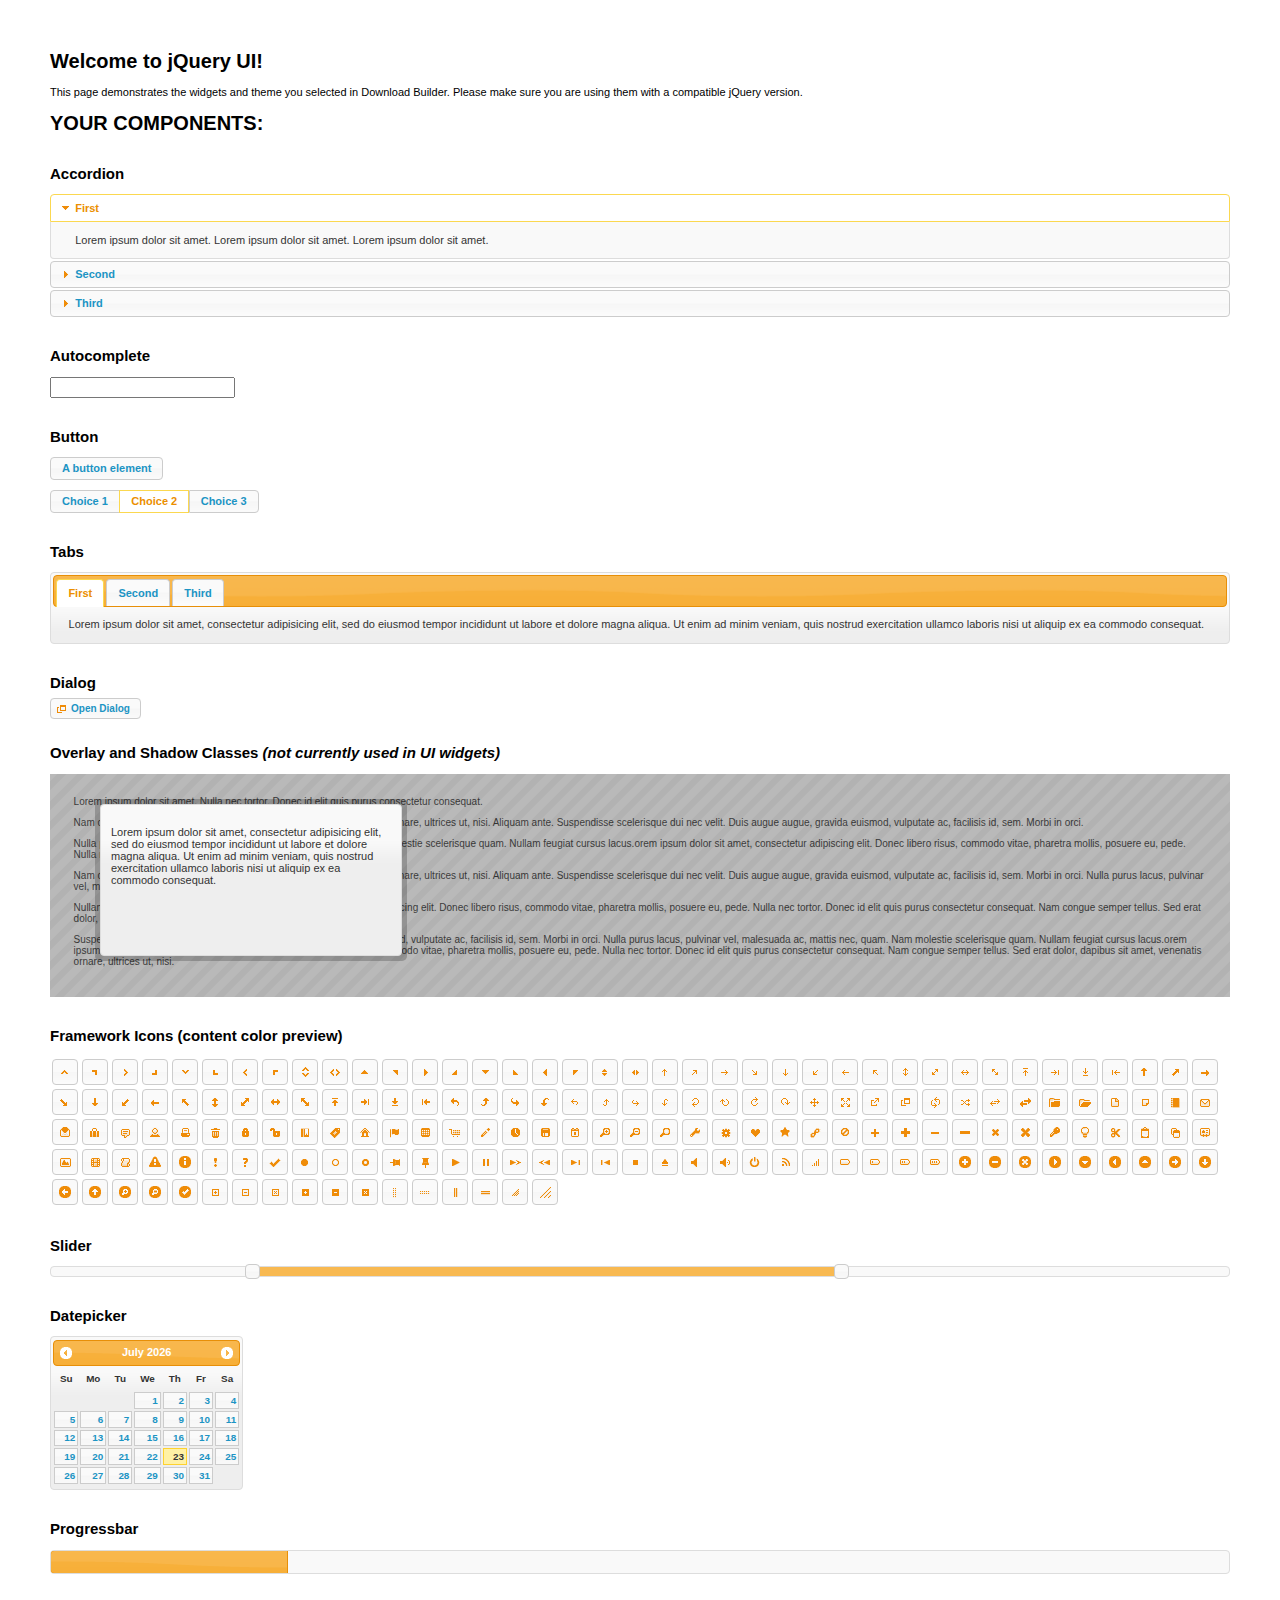
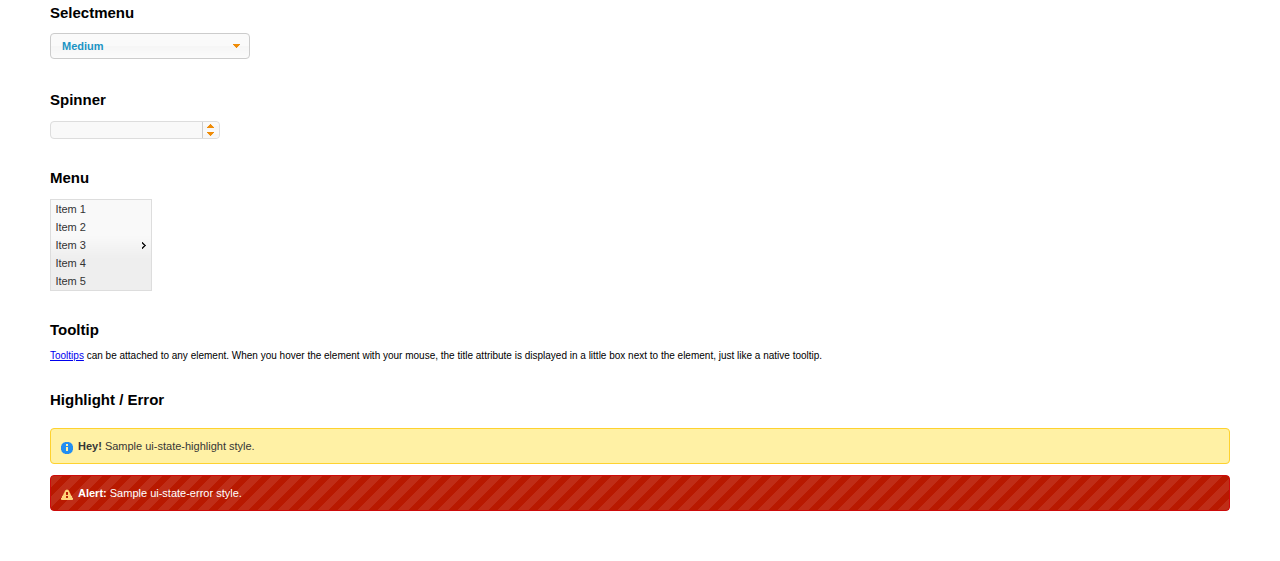
<file: js/jquery-ui-1.11.2.custom/index.html>
<!doctype html>
<html lang="us">
<head>
	<meta charset="utf-8">
	<title>jQuery UI Example Page</title>
	<link href="jquery-ui.css" rel="stylesheet">
	<style>
	body{
		font: 62.5% "Trebuchet MS", sans-serif;
		margin: 50px;
	}
	.demoHeaders {
		margin-top: 2em;
	}
	#dialog-link {
		padding: .4em 1em .4em 20px;
		text-decoration: none;
		position: relative;
	}
	#dialog-link span.ui-icon {
		margin: 0 5px 0 0;
		position: absolute;
		left: .2em;
		top: 50%;
		margin-top: -8px;
	}
	#icons {
		margin: 0;
		padding: 0;
	}
	#icons li {
		margin: 2px;
		position: relative;
		padding: 4px 0;
		cursor: pointer;
		float: left;
		list-style: none;
	}
	#icons span.ui-icon {
		float: left;
		margin: 0 4px;
	}
	.fakewindowcontain .ui-widget-overlay {
		position: absolute;
	}
	select {
		width: 200px;
	}
	</style>
</head>
<body>

<h1>Welcome to jQuery UI!</h1>

<div class="ui-widget">
	<p>This page demonstrates the widgets and theme you selected in Download Builder. Please make sure you are using them with a compatible jQuery version.</p>
</div>

<h1>YOUR COMPONENTS:</h1>


<!-- Accordion -->
<h2 class="demoHeaders">Accordion</h2>
<div id="accordion">
	<h3>First</h3>
	<div>Lorem ipsum dolor sit amet. Lorem ipsum dolor sit amet. Lorem ipsum dolor sit amet.</div>
	<h3>Second</h3>
	<div>Phasellus mattis tincidunt nibh.</div>
	<h3>Third</h3>
	<div>Nam dui erat, auctor a, dignissim quis.</div>
</div>



<!-- Autocomplete -->
<h2 class="demoHeaders">Autocomplete</h2>
<div>
	<input id="autocomplete" title="type &quot;a&quot;">
</div>



<!-- Button -->
<h2 class="demoHeaders">Button</h2>
<button id="button">A button element</button>
<form style="margin-top: 1em;">
	<div id="radioset">
		<input type="radio" id="radio1" name="radio"><label for="radio1">Choice 1</label>
		<input type="radio" id="radio2" name="radio" checked="checked"><label for="radio2">Choice 2</label>
		<input type="radio" id="radio3" name="radio"><label for="radio3">Choice 3</label>
	</div>
</form>



<!-- Tabs -->
<h2 class="demoHeaders">Tabs</h2>
<div id="tabs">
	<ul>
		<li><a href="#tabs-1">First</a></li>
		<li><a href="#tabs-2">Second</a></li>
		<li><a href="#tabs-3">Third</a></li>
	</ul>
	<div id="tabs-1">Lorem ipsum dolor sit amet, consectetur adipisicing elit, sed do eiusmod tempor incididunt ut labore et dolore magna aliqua. Ut enim ad minim veniam, quis nostrud exercitation ullamco laboris nisi ut aliquip ex ea commodo consequat.</div>
	<div id="tabs-2">Phasellus mattis tincidunt nibh. Cras orci urna, blandit id, pretium vel, aliquet ornare, felis. Maecenas scelerisque sem non nisl. Fusce sed lorem in enim dictum bibendum.</div>
	<div id="tabs-3">Nam dui erat, auctor a, dignissim quis, sollicitudin eu, felis. Pellentesque nisi urna, interdum eget, sagittis et, consequat vestibulum, lacus. Mauris porttitor ullamcorper augue.</div>
</div>



<!-- Dialog NOTE: Dialog is not generated by UI in this demo so it can be visually styled in themeroller-->
<h2 class="demoHeaders">Dialog</h2>
<p><a href="#" id="dialog-link" class="ui-state-default ui-corner-all"><span class="ui-icon ui-icon-newwin"></span>Open Dialog</a></p>

<h2 class="demoHeaders">Overlay and Shadow Classes <em>(not currently used in UI widgets)</em></h2>
<div style="position: relative; width: 96%; height: 200px; padding:1% 2%; overflow:hidden;" class="fakewindowcontain">
	<p>Lorem ipsum dolor sit amet,  Nulla nec tortor. Donec id elit quis purus consectetur consequat. </p><p>Nam congue semper tellus. Sed erat dolor, dapibus sit amet, venenatis ornare, ultrices ut, nisi. Aliquam ante. Suspendisse scelerisque dui nec velit. Duis augue augue, gravida euismod, vulputate ac, facilisis id, sem. Morbi in orci. </p><p>Nulla purus lacus, pulvinar vel, malesuada ac, mattis nec, quam. Nam molestie scelerisque quam. Nullam feugiat cursus lacus.orem ipsum dolor sit amet, consectetur adipiscing elit. Donec libero risus, commodo vitae, pharetra mollis, posuere eu, pede. Nulla nec tortor. Donec id elit quis purus consectetur consequat. </p><p>Nam congue semper tellus. Sed erat dolor, dapibus sit amet, venenatis ornare, ultrices ut, nisi. Aliquam ante. Suspendisse scelerisque dui nec velit. Duis augue augue, gravida euismod, vulputate ac, facilisis id, sem. Morbi in orci. Nulla purus lacus, pulvinar vel, malesuada ac, mattis nec, quam. Nam molestie scelerisque quam. </p><p>Nullam feugiat cursus lacus.orem ipsum dolor sit amet, consectetur adipiscing elit. Donec libero risus, commodo vitae, pharetra mollis, posuere eu, pede. Nulla nec tortor. Donec id elit quis purus consectetur consequat. Nam congue semper tellus. Sed erat dolor, dapibus sit amet, venenatis ornare, ultrices ut, nisi. Aliquam ante. </p><p>Suspendisse scelerisque dui nec velit. Duis augue augue, gravida euismod, vulputate ac, facilisis id, sem. Morbi in orci. Nulla purus lacus, pulvinar vel, malesuada ac, mattis nec, quam. Nam molestie scelerisque quam. Nullam feugiat cursus lacus.orem ipsum dolor sit amet, consectetur adipiscing elit. Donec libero risus, commodo vitae, pharetra mollis, posuere eu, pede. Nulla nec tortor. Donec id elit quis purus consectetur consequat. Nam congue semper tellus. Sed erat dolor, dapibus sit amet, venenatis ornare, ultrices ut, nisi. </p>

	<!-- ui-dialog -->
	<div class="ui-overlay"><div class="ui-widget-overlay"></div><div class="ui-widget-shadow ui-corner-all" style="width: 302px; height: 152px; position: absolute; left: 50px; top: 30px;"></div></div>
	<div style="position: absolute; width: 280px; height: 130px;left: 50px; top: 30px; padding: 10px;" class="ui-widget ui-widget-content ui-corner-all">
		<div class="ui-dialog-content ui-widget-content" style="background: none; border: 0;">
			<p>Lorem ipsum dolor sit amet, consectetur adipisicing elit, sed do eiusmod tempor incididunt ut labore et dolore magna aliqua. Ut enim ad minim veniam, quis nostrud exercitation ullamco laboris nisi ut aliquip ex ea commodo consequat.</p>
		</div>
	</div>

</div>

<!-- ui-dialog -->
<div id="dialog" title="Dialog Title">
	<p>Lorem ipsum dolor sit amet, consectetur adipisicing elit, sed do eiusmod tempor incididunt ut labore et dolore magna aliqua. Ut enim ad minim veniam, quis nostrud exercitation ullamco laboris nisi ut aliquip ex ea commodo consequat.</p>
</div>



<h2 class="demoHeaders">Framework Icons (content color preview)</h2>
<ul id="icons" class="ui-widget ui-helper-clearfix">
	<li class="ui-state-default ui-corner-all" title=".ui-icon-carat-1-n"><span class="ui-icon ui-icon-carat-1-n"></span></li>
	<li class="ui-state-default ui-corner-all" title=".ui-icon-carat-1-ne"><span class="ui-icon ui-icon-carat-1-ne"></span></li>
	<li class="ui-state-default ui-corner-all" title=".ui-icon-carat-1-e"><span class="ui-icon ui-icon-carat-1-e"></span></li>
	<li class="ui-state-default ui-corner-all" title=".ui-icon-carat-1-se"><span class="ui-icon ui-icon-carat-1-se"></span></li>
	<li class="ui-state-default ui-corner-all" title=".ui-icon-carat-1-s"><span class="ui-icon ui-icon-carat-1-s"></span></li>
	<li class="ui-state-default ui-corner-all" title=".ui-icon-carat-1-sw"><span class="ui-icon ui-icon-carat-1-sw"></span></li>
	<li class="ui-state-default ui-corner-all" title=".ui-icon-carat-1-w"><span class="ui-icon ui-icon-carat-1-w"></span></li>
	<li class="ui-state-default ui-corner-all" title=".ui-icon-carat-1-nw"><span class="ui-icon ui-icon-carat-1-nw"></span></li>
	<li class="ui-state-default ui-corner-all" title=".ui-icon-carat-2-n-s"><span class="ui-icon ui-icon-carat-2-n-s"></span></li>
	<li class="ui-state-default ui-corner-all" title=".ui-icon-carat-2-e-w"><span class="ui-icon ui-icon-carat-2-e-w"></span></li>
	<li class="ui-state-default ui-corner-all" title=".ui-icon-triangle-1-n"><span class="ui-icon ui-icon-triangle-1-n"></span></li>
	<li class="ui-state-default ui-corner-all" title=".ui-icon-triangle-1-ne"><span class="ui-icon ui-icon-triangle-1-ne"></span></li>
	<li class="ui-state-default ui-corner-all" title=".ui-icon-triangle-1-e"><span class="ui-icon ui-icon-triangle-1-e"></span></li>
	<li class="ui-state-default ui-corner-all" title=".ui-icon-triangle-1-se"><span class="ui-icon ui-icon-triangle-1-se"></span></li>
	<li class="ui-state-default ui-corner-all" title=".ui-icon-triangle-1-s"><span class="ui-icon ui-icon-triangle-1-s"></span></li>
	<li class="ui-state-default ui-corner-all" title=".ui-icon-triangle-1-sw"><span class="ui-icon ui-icon-triangle-1-sw"></span></li>
	<li class="ui-state-default ui-corner-all" title=".ui-icon-triangle-1-w"><span class="ui-icon ui-icon-triangle-1-w"></span></li>
	<li class="ui-state-default ui-corner-all" title=".ui-icon-triangle-1-nw"><span class="ui-icon ui-icon-triangle-1-nw"></span></li>
	<li class="ui-state-default ui-corner-all" title=".ui-icon-triangle-2-n-s"><span class="ui-icon ui-icon-triangle-2-n-s"></span></li>
	<li class="ui-state-default ui-corner-all" title=".ui-icon-triangle-2-e-w"><span class="ui-icon ui-icon-triangle-2-e-w"></span></li>
	<li class="ui-state-default ui-corner-all" title=".ui-icon-arrow-1-n"><span class="ui-icon ui-icon-arrow-1-n"></span></li>
	<li class="ui-state-default ui-corner-all" title=".ui-icon-arrow-1-ne"><span class="ui-icon ui-icon-arrow-1-ne"></span></li>
	<li class="ui-state-default ui-corner-all" title=".ui-icon-arrow-1-e"><span class="ui-icon ui-icon-arrow-1-e"></span></li>
	<li class="ui-state-default ui-corner-all" title=".ui-icon-arrow-1-se"><span class="ui-icon ui-icon-arrow-1-se"></span></li>
	<li class="ui-state-default ui-corner-all" title=".ui-icon-arrow-1-s"><span class="ui-icon ui-icon-arrow-1-s"></span></li>
	<li class="ui-state-default ui-corner-all" title=".ui-icon-arrow-1-sw"><span class="ui-icon ui-icon-arrow-1-sw"></span></li>
	<li class="ui-state-default ui-corner-all" title=".ui-icon-arrow-1-w"><span class="ui-icon ui-icon-arrow-1-w"></span></li>
	<li class="ui-state-default ui-corner-all" title=".ui-icon-arrow-1-nw"><span class="ui-icon ui-icon-arrow-1-nw"></span></li>
	<li class="ui-state-default ui-corner-all" title=".ui-icon-arrow-2-n-s"><span class="ui-icon ui-icon-arrow-2-n-s"></span></li>
	<li class="ui-state-default ui-corner-all" title=".ui-icon-arrow-2-ne-sw"><span class="ui-icon ui-icon-arrow-2-ne-sw"></span></li>
	<li class="ui-state-default ui-corner-all" title=".ui-icon-arrow-2-e-w"><span class="ui-icon ui-icon-arrow-2-e-w"></span></li>
	<li class="ui-state-default ui-corner-all" title=".ui-icon-arrow-2-se-nw"><span class="ui-icon ui-icon-arrow-2-se-nw"></span></li>
	<li class="ui-state-default ui-corner-all" title=".ui-icon-arrowstop-1-n"><span class="ui-icon ui-icon-arrowstop-1-n"></span></li>
	<li class="ui-state-default ui-corner-all" title=".ui-icon-arrowstop-1-e"><span class="ui-icon ui-icon-arrowstop-1-e"></span></li>
	<li class="ui-state-default ui-corner-all" title=".ui-icon-arrowstop-1-s"><span class="ui-icon ui-icon-arrowstop-1-s"></span></li>
	<li class="ui-state-default ui-corner-all" title=".ui-icon-arrowstop-1-w"><span class="ui-icon ui-icon-arrowstop-1-w"></span></li>
	<li class="ui-state-default ui-corner-all" title=".ui-icon-arrowthick-1-n"><span class="ui-icon ui-icon-arrowthick-1-n"></span></li>
	<li class="ui-state-default ui-corner-all" title=".ui-icon-arrowthick-1-ne"><span class="ui-icon ui-icon-arrowthick-1-ne"></span></li>
	<li class="ui-state-default ui-corner-all" title=".ui-icon-arrowthick-1-e"><span class="ui-icon ui-icon-arrowthick-1-e"></span></li>
	<li class="ui-state-default ui-corner-all" title=".ui-icon-arrowthick-1-se"><span class="ui-icon ui-icon-arrowthick-1-se"></span></li>
	<li class="ui-state-default ui-corner-all" title=".ui-icon-arrowthick-1-s"><span class="ui-icon ui-icon-arrowthick-1-s"></span></li>
	<li class="ui-state-default ui-corner-all" title=".ui-icon-arrowthick-1-sw"><span class="ui-icon ui-icon-arrowthick-1-sw"></span></li>
	<li class="ui-state-default ui-corner-all" title=".ui-icon-arrowthick-1-w"><span class="ui-icon ui-icon-arrowthick-1-w"></span></li>
	<li class="ui-state-default ui-corner-all" title=".ui-icon-arrowthick-1-nw"><span class="ui-icon ui-icon-arrowthick-1-nw"></span></li>
	<li class="ui-state-default ui-corner-all" title=".ui-icon-arrowthick-2-n-s"><span class="ui-icon ui-icon-arrowthick-2-n-s"></span></li>
	<li class="ui-state-default ui-corner-all" title=".ui-icon-arrowthick-2-ne-sw"><span class="ui-icon ui-icon-arrowthick-2-ne-sw"></span></li>
	<li class="ui-state-default ui-corner-all" title=".ui-icon-arrowthick-2-e-w"><span class="ui-icon ui-icon-arrowthick-2-e-w"></span></li>
	<li class="ui-state-default ui-corner-all" title=".ui-icon-arrowthick-2-se-nw"><span class="ui-icon ui-icon-arrowthick-2-se-nw"></span></li>
	<li class="ui-state-default ui-corner-all" title=".ui-icon-arrowthickstop-1-n"><span class="ui-icon ui-icon-arrowthickstop-1-n"></span></li>
	<li class="ui-state-default ui-corner-all" title=".ui-icon-arrowthickstop-1-e"><span class="ui-icon ui-icon-arrowthickstop-1-e"></span></li>
	<li class="ui-state-default ui-corner-all" title=".ui-icon-arrowthickstop-1-s"><span class="ui-icon ui-icon-arrowthickstop-1-s"></span></li>
	<li class="ui-state-default ui-corner-all" title=".ui-icon-arrowthickstop-1-w"><span class="ui-icon ui-icon-arrowthickstop-1-w"></span></li>
	<li class="ui-state-default ui-corner-all" title=".ui-icon-arrowreturnthick-1-w"><span class="ui-icon ui-icon-arrowreturnthick-1-w"></span></li>
	<li class="ui-state-default ui-corner-all" title=".ui-icon-arrowreturnthick-1-n"><span class="ui-icon ui-icon-arrowreturnthick-1-n"></span></li>
	<li class="ui-state-default ui-corner-all" title=".ui-icon-arrowreturnthick-1-e"><span class="ui-icon ui-icon-arrowreturnthick-1-e"></span></li>
	<li class="ui-state-default ui-corner-all" title=".ui-icon-arrowreturnthick-1-s"><span class="ui-icon ui-icon-arrowreturnthick-1-s"></span></li>
	<li class="ui-state-default ui-corner-all" title=".ui-icon-arrowreturn-1-w"><span class="ui-icon ui-icon-arrowreturn-1-w"></span></li>
	<li class="ui-state-default ui-corner-all" title=".ui-icon-arrowreturn-1-n"><span class="ui-icon ui-icon-arrowreturn-1-n"></span></li>
	<li class="ui-state-default ui-corner-all" title=".ui-icon-arrowreturn-1-e"><span class="ui-icon ui-icon-arrowreturn-1-e"></span></li>
	<li class="ui-state-default ui-corner-all" title=".ui-icon-arrowreturn-1-s"><span class="ui-icon ui-icon-arrowreturn-1-s"></span></li>
	<li class="ui-state-default ui-corner-all" title=".ui-icon-arrowrefresh-1-w"><span class="ui-icon ui-icon-arrowrefresh-1-w"></span></li>
	<li class="ui-state-default ui-corner-all" title=".ui-icon-arrowrefresh-1-n"><span class="ui-icon ui-icon-arrowrefresh-1-n"></span></li>
	<li class="ui-state-default ui-corner-all" title=".ui-icon-arrowrefresh-1-e"><span class="ui-icon ui-icon-arrowrefresh-1-e"></span></li>
	<li class="ui-state-default ui-corner-all" title=".ui-icon-arrowrefresh-1-s"><span class="ui-icon ui-icon-arrowrefresh-1-s"></span></li>
	<li class="ui-state-default ui-corner-all" title=".ui-icon-arrow-4"><span class="ui-icon ui-icon-arrow-4"></span></li>
	<li class="ui-state-default ui-corner-all" title=".ui-icon-arrow-4-diag"><span class="ui-icon ui-icon-arrow-4-diag"></span></li>
	<li class="ui-state-default ui-corner-all" title=".ui-icon-extlink"><span class="ui-icon ui-icon-extlink"></span></li>
	<li class="ui-state-default ui-corner-all" title=".ui-icon-newwin"><span class="ui-icon ui-icon-newwin"></span></li>
	<li class="ui-state-default ui-corner-all" title=".ui-icon-refresh"><span class="ui-icon ui-icon-refresh"></span></li>
	<li class="ui-state-default ui-corner-all" title=".ui-icon-shuffle"><span class="ui-icon ui-icon-shuffle"></span></li>
	<li class="ui-state-default ui-corner-all" title=".ui-icon-transfer-e-w"><span class="ui-icon ui-icon-transfer-e-w"></span></li>
	<li class="ui-state-default ui-corner-all" title=".ui-icon-transferthick-e-w"><span class="ui-icon ui-icon-transferthick-e-w"></span></li>
	<li class="ui-state-default ui-corner-all" title=".ui-icon-folder-collapsed"><span class="ui-icon ui-icon-folder-collapsed"></span></li>
	<li class="ui-state-default ui-corner-all" title=".ui-icon-folder-open"><span class="ui-icon ui-icon-folder-open"></span></li>
	<li class="ui-state-default ui-corner-all" title=".ui-icon-document"><span class="ui-icon ui-icon-document"></span></li>
	<li class="ui-state-default ui-corner-all" title=".ui-icon-document-b"><span class="ui-icon ui-icon-document-b"></span></li>
	<li class="ui-state-default ui-corner-all" title=".ui-icon-note"><span class="ui-icon ui-icon-note"></span></li>
	<li class="ui-state-default ui-corner-all" title=".ui-icon-mail-closed"><span class="ui-icon ui-icon-mail-closed"></span></li>
	<li class="ui-state-default ui-corner-all" title=".ui-icon-mail-open"><span class="ui-icon ui-icon-mail-open"></span></li>
	<li class="ui-state-default ui-corner-all" title=".ui-icon-suitcase"><span class="ui-icon ui-icon-suitcase"></span></li>
	<li class="ui-state-default ui-corner-all" title=".ui-icon-comment"><span class="ui-icon ui-icon-comment"></span></li>
	<li class="ui-state-default ui-corner-all" title=".ui-icon-person"><span class="ui-icon ui-icon-person"></span></li>
	<li class="ui-state-default ui-corner-all" title=".ui-icon-print"><span class="ui-icon ui-icon-print"></span></li>
	<li class="ui-state-default ui-corner-all" title=".ui-icon-trash"><span class="ui-icon ui-icon-trash"></span></li>
	<li class="ui-state-default ui-corner-all" title=".ui-icon-locked"><span class="ui-icon ui-icon-locked"></span></li>
	<li class="ui-state-default ui-corner-all" title=".ui-icon-unlocked"><span class="ui-icon ui-icon-unlocked"></span></li>
	<li class="ui-state-default ui-corner-all" title=".ui-icon-bookmark"><span class="ui-icon ui-icon-bookmark"></span></li>
	<li class="ui-state-default ui-corner-all" title=".ui-icon-tag"><span class="ui-icon ui-icon-tag"></span></li>
	<li class="ui-state-default ui-corner-all" title=".ui-icon-home"><span class="ui-icon ui-icon-home"></span></li>
	<li class="ui-state-default ui-corner-all" title=".ui-icon-flag"><span class="ui-icon ui-icon-flag"></span></li>
	<li class="ui-state-default ui-corner-all" title=".ui-icon-calculator"><span class="ui-icon ui-icon-calculator"></span></li>
	<li class="ui-state-default ui-corner-all" title=".ui-icon-cart"><span class="ui-icon ui-icon-cart"></span></li>
	<li class="ui-state-default ui-corner-all" title=".ui-icon-pencil"><span class="ui-icon ui-icon-pencil"></span></li>
	<li class="ui-state-default ui-corner-all" title=".ui-icon-clock"><span class="ui-icon ui-icon-clock"></span></li>
	<li class="ui-state-default ui-corner-all" title=".ui-icon-disk"><span class="ui-icon ui-icon-disk"></span></li>
	<li class="ui-state-default ui-corner-all" title=".ui-icon-calendar"><span class="ui-icon ui-icon-calendar"></span></li>
	<li class="ui-state-default ui-corner-all" title=".ui-icon-zoomin"><span class="ui-icon ui-icon-zoomin"></span></li>
	<li class="ui-state-default ui-corner-all" title=".ui-icon-zoomout"><span class="ui-icon ui-icon-zoomout"></span></li>
	<li class="ui-state-default ui-corner-all" title=".ui-icon-search"><span class="ui-icon ui-icon-search"></span></li>
	<li class="ui-state-default ui-corner-all" title=".ui-icon-wrench"><span class="ui-icon ui-icon-wrench"></span></li>
	<li class="ui-state-default ui-corner-all" title=".ui-icon-gear"><span class="ui-icon ui-icon-gear"></span></li>
	<li class="ui-state-default ui-corner-all" title=".ui-icon-heart"><span class="ui-icon ui-icon-heart"></span></li>
	<li class="ui-state-default ui-corner-all" title=".ui-icon-star"><span class="ui-icon ui-icon-star"></span></li>
	<li class="ui-state-default ui-corner-all" title=".ui-icon-link"><span class="ui-icon ui-icon-link"></span></li>
	<li class="ui-state-default ui-corner-all" title=".ui-icon-cancel"><span class="ui-icon ui-icon-cancel"></span></li>
	<li class="ui-state-default ui-corner-all" title=".ui-icon-plus"><span class="ui-icon ui-icon-plus"></span></li>
	<li class="ui-state-default ui-corner-all" title=".ui-icon-plusthick"><span class="ui-icon ui-icon-plusthick"></span></li>
	<li class="ui-state-default ui-corner-all" title=".ui-icon-minus"><span class="ui-icon ui-icon-minus"></span></li>
	<li class="ui-state-default ui-corner-all" title=".ui-icon-minusthick"><span class="ui-icon ui-icon-minusthick"></span></li>
	<li class="ui-state-default ui-corner-all" title=".ui-icon-close"><span class="ui-icon ui-icon-close"></span></li>
	<li class="ui-state-default ui-corner-all" title=".ui-icon-closethick"><span class="ui-icon ui-icon-closethick"></span></li>
	<li class="ui-state-default ui-corner-all" title=".ui-icon-key"><span class="ui-icon ui-icon-key"></span></li>
	<li class="ui-state-default ui-corner-all" title=".ui-icon-lightbulb"><span class="ui-icon ui-icon-lightbulb"></span></li>
	<li class="ui-state-default ui-corner-all" title=".ui-icon-scissors"><span class="ui-icon ui-icon-scissors"></span></li>
	<li class="ui-state-default ui-corner-all" title=".ui-icon-clipboard"><span class="ui-icon ui-icon-clipboard"></span></li>
	<li class="ui-state-default ui-corner-all" title=".ui-icon-copy"><span class="ui-icon ui-icon-copy"></span></li>
	<li class="ui-state-default ui-corner-all" title=".ui-icon-contact"><span class="ui-icon ui-icon-contact"></span></li>
	<li class="ui-state-default ui-corner-all" title=".ui-icon-image"><span class="ui-icon ui-icon-image"></span></li>
	<li class="ui-state-default ui-corner-all" title=".ui-icon-video"><span class="ui-icon ui-icon-video"></span></li>
	<li class="ui-state-default ui-corner-all" title=".ui-icon-script"><span class="ui-icon ui-icon-script"></span></li>
	<li class="ui-state-default ui-corner-all" title=".ui-icon-alert"><span class="ui-icon ui-icon-alert"></span></li>
	<li class="ui-state-default ui-corner-all" title=".ui-icon-info"><span class="ui-icon ui-icon-info"></span></li>
	<li class="ui-state-default ui-corner-all" title=".ui-icon-notice"><span class="ui-icon ui-icon-notice"></span></li>
	<li class="ui-state-default ui-corner-all" title=".ui-icon-help"><span class="ui-icon ui-icon-help"></span></li>
	<li class="ui-state-default ui-corner-all" title=".ui-icon-check"><span class="ui-icon ui-icon-check"></span></li>
	<li class="ui-state-default ui-corner-all" title=".ui-icon-bullet"><span class="ui-icon ui-icon-bullet"></span></li>
	<li class="ui-state-default ui-corner-all" title=".ui-icon-radio-off"><span class="ui-icon ui-icon-radio-off"></span></li>
	<li class="ui-state-default ui-corner-all" title=".ui-icon-radio-on"><span class="ui-icon ui-icon-radio-on"></span></li>
	<li class="ui-state-default ui-corner-all" title=".ui-icon-pin-w"><span class="ui-icon ui-icon-pin-w"></span></li>
	<li class="ui-state-default ui-corner-all" title=".ui-icon-pin-s"><span class="ui-icon ui-icon-pin-s"></span></li>
	<li class="ui-state-default ui-corner-all" title=".ui-icon-play"><span class="ui-icon ui-icon-play"></span></li>
	<li class="ui-state-default ui-corner-all" title=".ui-icon-pause"><span class="ui-icon ui-icon-pause"></span></li>
	<li class="ui-state-default ui-corner-all" title=".ui-icon-seek-next"><span class="ui-icon ui-icon-seek-next"></span></li>
	<li class="ui-state-default ui-corner-all" title=".ui-icon-seek-prev"><span class="ui-icon ui-icon-seek-prev"></span></li>
	<li class="ui-state-default ui-corner-all" title=".ui-icon-seek-end"><span class="ui-icon ui-icon-seek-end"></span></li>
	<li class="ui-state-default ui-corner-all" title=".ui-icon-seek-first"><span class="ui-icon ui-icon-seek-first"></span></li>
	<li class="ui-state-default ui-corner-all" title=".ui-icon-stop"><span class="ui-icon ui-icon-stop"></span></li>
	<li class="ui-state-default ui-corner-all" title=".ui-icon-eject"><span class="ui-icon ui-icon-eject"></span></li>
	<li class="ui-state-default ui-corner-all" title=".ui-icon-volume-off"><span class="ui-icon ui-icon-volume-off"></span></li>
	<li class="ui-state-default ui-corner-all" title=".ui-icon-volume-on"><span class="ui-icon ui-icon-volume-on"></span></li>
	<li class="ui-state-default ui-corner-all" title=".ui-icon-power"><span class="ui-icon ui-icon-power"></span></li>
	<li class="ui-state-default ui-corner-all" title=".ui-icon-signal-diag"><span class="ui-icon ui-icon-signal-diag"></span></li>
	<li class="ui-state-default ui-corner-all" title=".ui-icon-signal"><span class="ui-icon ui-icon-signal"></span></li>
	<li class="ui-state-default ui-corner-all" title=".ui-icon-battery-0"><span class="ui-icon ui-icon-battery-0"></span></li>
	<li class="ui-state-default ui-corner-all" title=".ui-icon-battery-1"><span class="ui-icon ui-icon-battery-1"></span></li>
	<li class="ui-state-default ui-corner-all" title=".ui-icon-battery-2"><span class="ui-icon ui-icon-battery-2"></span></li>
	<li class="ui-state-default ui-corner-all" title=".ui-icon-battery-3"><span class="ui-icon ui-icon-battery-3"></span></li>
	<li class="ui-state-default ui-corner-all" title=".ui-icon-circle-plus"><span class="ui-icon ui-icon-circle-plus"></span></li>
	<li class="ui-state-default ui-corner-all" title=".ui-icon-circle-minus"><span class="ui-icon ui-icon-circle-minus"></span></li>
	<li class="ui-state-default ui-corner-all" title=".ui-icon-circle-close"><span class="ui-icon ui-icon-circle-close"></span></li>
	<li class="ui-state-default ui-corner-all" title=".ui-icon-circle-triangle-e"><span class="ui-icon ui-icon-circle-triangle-e"></span></li>
	<li class="ui-state-default ui-corner-all" title=".ui-icon-circle-triangle-s"><span class="ui-icon ui-icon-circle-triangle-s"></span></li>
	<li class="ui-state-default ui-corner-all" title=".ui-icon-circle-triangle-w"><span class="ui-icon ui-icon-circle-triangle-w"></span></li>
	<li class="ui-state-default ui-corner-all" title=".ui-icon-circle-triangle-n"><span class="ui-icon ui-icon-circle-triangle-n"></span></li>
	<li class="ui-state-default ui-corner-all" title=".ui-icon-circle-arrow-e"><span class="ui-icon ui-icon-circle-arrow-e"></span></li>
	<li class="ui-state-default ui-corner-all" title=".ui-icon-circle-arrow-s"><span class="ui-icon ui-icon-circle-arrow-s"></span></li>
	<li class="ui-state-default ui-corner-all" title=".ui-icon-circle-arrow-w"><span class="ui-icon ui-icon-circle-arrow-w"></span></li>
	<li class="ui-state-default ui-corner-all" title=".ui-icon-circle-arrow-n"><span class="ui-icon ui-icon-circle-arrow-n"></span></li>
	<li class="ui-state-default ui-corner-all" title=".ui-icon-circle-zoomin"><span class="ui-icon ui-icon-circle-zoomin"></span></li>
	<li class="ui-state-default ui-corner-all" title=".ui-icon-circle-zoomout"><span class="ui-icon ui-icon-circle-zoomout"></span></li>
	<li class="ui-state-default ui-corner-all" title=".ui-icon-circle-check"><span class="ui-icon ui-icon-circle-check"></span></li>
	<li class="ui-state-default ui-corner-all" title=".ui-icon-circlesmall-plus"><span class="ui-icon ui-icon-circlesmall-plus"></span></li>
	<li class="ui-state-default ui-corner-all" title=".ui-icon-circlesmall-minus"><span class="ui-icon ui-icon-circlesmall-minus"></span></li>
	<li class="ui-state-default ui-corner-all" title=".ui-icon-circlesmall-close"><span class="ui-icon ui-icon-circlesmall-close"></span></li>
	<li class="ui-state-default ui-corner-all" title=".ui-icon-squaresmall-plus"><span class="ui-icon ui-icon-squaresmall-plus"></span></li>
	<li class="ui-state-default ui-corner-all" title=".ui-icon-squaresmall-minus"><span class="ui-icon ui-icon-squaresmall-minus"></span></li>
	<li class="ui-state-default ui-corner-all" title=".ui-icon-squaresmall-close"><span class="ui-icon ui-icon-squaresmall-close"></span></li>
	<li class="ui-state-default ui-corner-all" title=".ui-icon-grip-dotted-vertical"><span class="ui-icon ui-icon-grip-dotted-vertical"></span></li>
	<li class="ui-state-default ui-corner-all" title=".ui-icon-grip-dotted-horizontal"><span class="ui-icon ui-icon-grip-dotted-horizontal"></span></li>
	<li class="ui-state-default ui-corner-all" title=".ui-icon-grip-solid-vertical"><span class="ui-icon ui-icon-grip-solid-vertical"></span></li>
	<li class="ui-state-default ui-corner-all" title=".ui-icon-grip-solid-horizontal"><span class="ui-icon ui-icon-grip-solid-horizontal"></span></li>
	<li class="ui-state-default ui-corner-all" title=".ui-icon-gripsmall-diagonal-se"><span class="ui-icon ui-icon-gripsmall-diagonal-se"></span></li>
	<li class="ui-state-default ui-corner-all" title=".ui-icon-grip-diagonal-se"><span class="ui-icon ui-icon-grip-diagonal-se"></span></li>
</ul>


<!-- Slider -->
<h2 class="demoHeaders">Slider</h2>
<div id="slider"></div>



<!-- Datepicker -->
<h2 class="demoHeaders">Datepicker</h2>
<div id="datepicker"></div>



<!-- Progressbar -->
<h2 class="demoHeaders">Progressbar</h2>
<div id="progressbar"></div>



<!-- Progressbar -->
<h2 class="demoHeaders">Selectmenu</h2>
<select id="selectmenu">
	<option>Slower</option>
	<option>Slow</option>
	<option selected="selected">Medium</option>
	<option>Fast</option>
	<option>Faster</option>
</select>



<!-- Spinner -->
<h2 class="demoHeaders">Spinner</h2>
<input id="spinner">



<!-- Menu -->
<h2 class="demoHeaders">Menu</h2>
<ul style="width:100px;" id="menu">
	<li>Item 1</li>
	<li>Item 2</li>
	<li>Item 3
		<ul>
			<li>Item 3-1</li>
			<li>Item 3-2</li>
			<li>Item 3-3</li>
			<li>Item 3-4</li>
			<li>Item 3-5</li>
		</ul>
	</li>
	<li>Item 4</li>
	<li>Item 5</li>
</ul>



<!-- Tooltip -->
<h2 class="demoHeaders">Tooltip</h2>
<p id="tooltip">
	<a href="#" title="That&apos;s what this widget is">Tooltips</a> can be attached to any element. When you hover
the element with your mouse, the title attribute is displayed in a little box next to the element, just like a native tooltip.
</p>


<!-- Highlight / Error -->
<h2 class="demoHeaders">Highlight / Error</h2>
<div class="ui-widget">
	<div class="ui-state-highlight ui-corner-all" style="margin-top: 20px; padding: 0 .7em;">
		<p><span class="ui-icon ui-icon-info" style="float: left; margin-right: .3em;"></span>
		<strong>Hey!</strong> Sample ui-state-highlight style.</p>
	</div>
</div>
<br>
<div class="ui-widget">
	<div class="ui-state-error ui-corner-all" style="padding: 0 .7em;">
		<p><span class="ui-icon ui-icon-alert" style="float: left; margin-right: .3em;"></span>
		<strong>Alert:</strong> Sample ui-state-error style.</p>
	</div>
</div>

<script src="external/jquery/jquery.js"></script>
<script src="jquery-ui.js"></script>
<script>

$( "#accordion" ).accordion();



var availableTags = [
	"ActionScript",
	"AppleScript",
	"Asp",
	"BASIC",
	"C",
	"C++",
	"Clojure",
	"COBOL",
	"ColdFusion",
	"Erlang",
	"Fortran",
	"Groovy",
	"Haskell",
	"Java",
	"JavaScript",
	"Lisp",
	"Perl",
	"PHP",
	"Python",
	"Ruby",
	"Scala",
	"Scheme"
];
$( "#autocomplete" ).autocomplete({
	source: availableTags
});



$( "#button" ).button();
$( "#radioset" ).buttonset();



$( "#tabs" ).tabs();



$( "#dialog" ).dialog({
	autoOpen: false,
	width: 400,
	buttons: [
		{
			text: "Ok",
			click: function() {
				$( this ).dialog( "close" );
			}
		},
		{
			text: "Cancel",
			click: function() {
				$( this ).dialog( "close" );
			}
		}
	]
});

// Link to open the dialog
$( "#dialog-link" ).click(function( event ) {
	$( "#dialog" ).dialog( "open" );
	event.preventDefault();
});



$( "#datepicker" ).datepicker({
	inline: true
});



$( "#slider" ).slider({
	range: true,
	values: [ 17, 67 ]
});



$( "#progressbar" ).progressbar({
	value: 20
});



$( "#spinner" ).spinner();



$( "#menu" ).menu();



$( "#tooltip" ).tooltip();



$( "#selectmenu" ).selectmenu();


// Hover states on the static widgets
$( "#dialog-link, #icons li" ).hover(
	function() {
		$( this ).addClass( "ui-state-hover" );
	},
	function() {
		$( this ).removeClass( "ui-state-hover" );
	}
);
</script>
</body>
</html>
</file>
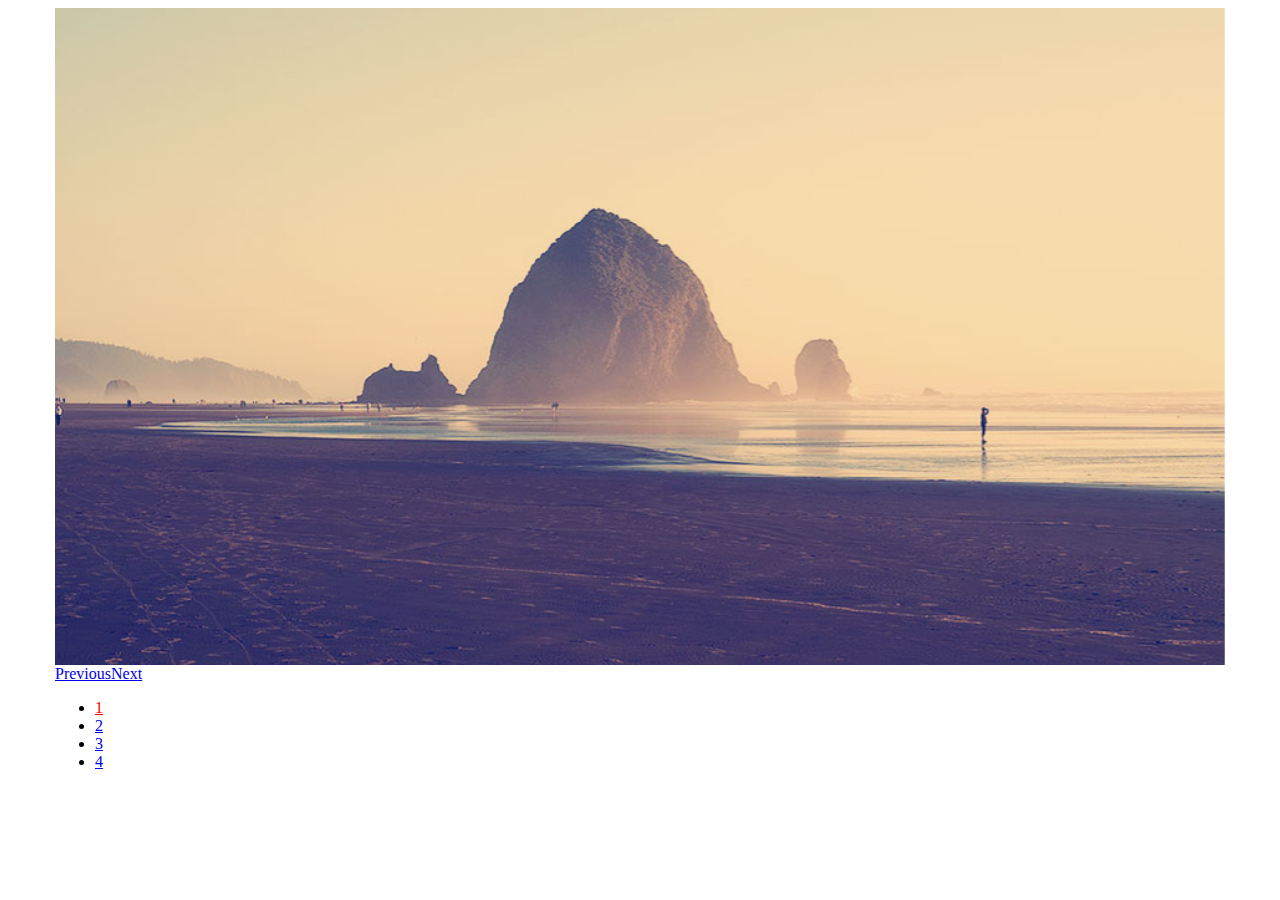
<file: js/Slides-SlidesJS-3/examples/basic-fade/index.html>
<!doctype html>
<html>
<head>
  <meta charset="utf-8">
  <title>SlidesJS Basic Code Example</title>
  <meta name="description" content="SlidesJS is a simple slideshow plugin for jQuery. Packed with a useful set of features to help novice and advanced developers alike create elegant and user-friendly slideshows.">
  <meta name="author" content="Nathan Searles">

  <!-- SlidesJS Required (if responsive): Sets the page width to the device width. -->
  <meta name="viewport" content="width=device-width">
  <!-- End SlidesJS Required -->

  <!-- SlidesJS Required: These styles are required if you'd like a responsive slideshow -->
  <style>
    /* Prevent the slideshow from flashing on load */
    #slides {
      display: none
    }

    /* Center the slideshow */
    .container {
      margin: 0 auto
    }

    /* Show active item in the pagination */
    .slidesjs-pagination .active {
      color:red;
    }

    /* Media quires for a responsive layout */

    /* For tablets & smart phones */
    @media (max-width: 767px) {
      body {
        padding-left: 10px;
        padding-right: 10px;
      }
      .container {
        width: auto
      }
    }

    /* For smartphones */
    @media (max-width: 480px) {
      .container {
        width: auto
      }
    }

    /* For smaller displays like laptops */
    @media (min-width: 768px) and (max-width: 979px) {
      .container {
        width: 724px
      }
    }

    /* For larger displays */
    @media (min-width: 1200px) {
      .container {
        width: 1170px
      }
    }
  </style>
  <!-- SlidesJS Required: -->
</head>
<body>

  <!-- SlidesJS Required: Start Slides -->
  <!-- The container is used to define the width of the slideshow -->
  <div class="container">
    <div id="slides">
      <img src="img/example-slide-1.jpg" alt="Photo by: Missy S Link: http://www.flickr.com/photos/listenmissy/5087404401/">
      <img src="img/example-slide-2.jpg" alt="Photo by: Daniel Parks Link: http://www.flickr.com/photos/parksdh/5227623068/">
      <img src="img/example-slide-3.jpg" alt="Photo by: Mike Ranweiler Link: http://www.flickr.com/photos/27874907@N04/4833059991/">
      <img src="img/example-slide-4.jpg" alt="Photo by: Stuart SeegerLink: http://www.flickr.com/photos/stuseeger/97577796/">
    </div>
  </div>
  <!-- End SlidesJS Required: Start Slides -->

  <!-- SlidesJS Required: Link to jQuery -->
  <script src="http://code.jquery.com/jquery-1.9.1.min.js"></script>
  <!-- End SlidesJS Required -->

  <!-- SlidesJS Required: Link to jquery.slides.js -->
  <script src="js/jquery.slides.min.js"></script>
  <!-- End SlidesJS Required -->

  <!-- SlidesJS Required: Initialize SlidesJS with a jQuery doc ready -->
  <script>
    $(function() {
      $('#slides').slidesjs({
        width: 940,
        height: 528,
        navigation: {
          effect: "fade"
        },
        pagination: {
          effect: "fade"
        },
        effect: {
          fade: {
            speed: 400
          }
        }
      });
    });
  </script>
  <!-- End SlidesJS Required -->
</body>
</html>
</file>
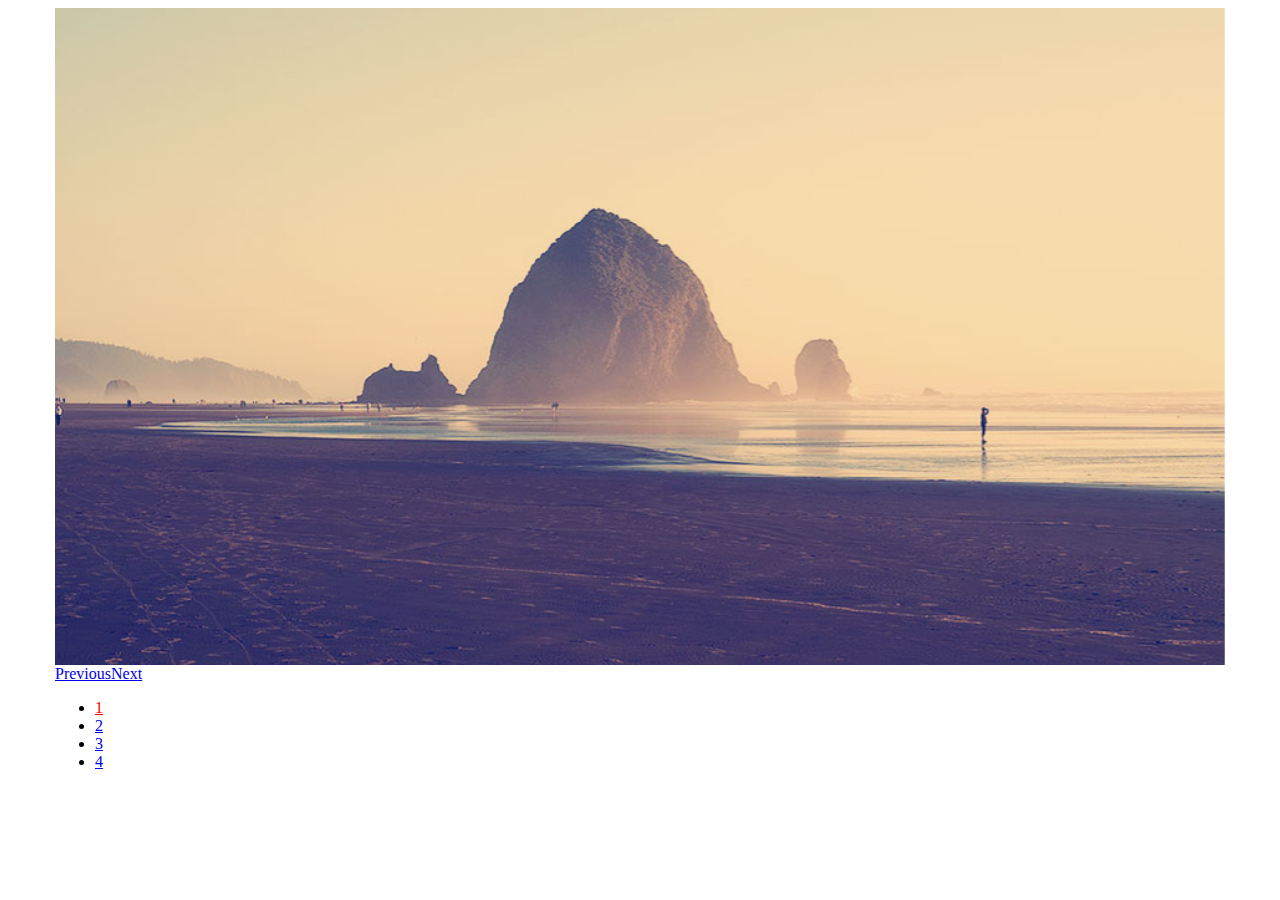
<file: js/Slides-SlidesJS-3/examples/basic-slide/index.html>
<!doctype html>
<html>
<head>
  <meta charset="utf-8">
  <title>SlidesJS Basic Code Example</title>
  <meta name="description" content="SlidesJS is a simple slideshow plugin for jQuery. Packed with a useful set of features to help novice and advanced developers alike create elegant and user-friendly slideshows.">
  <meta name="author" content="Nathan Searles">

  <!-- SlidesJS Required (if responsive): Sets the page width to the device width. -->
  <meta name="viewport" content="width=device-width">
  <!-- End SlidesJS Required -->

  <!-- SlidesJS Required: These styles are required if you'd like a responsive slideshow -->
  <style>
    /* Prevent the slideshow from flashing on load */
    #slides {
      display: none
    }

    /* Center the slideshow */
    .container {
      margin: 0 auto
    }

    /* Show active item in the pagination */
    .slidesjs-pagination .active {
      color:red;
    }

    /* Media quires for a responsive layout */

    /* For tablets & smart phones */
    @media (max-width: 767px) {
      body {
        padding-left: 10px;
        padding-right: 10px;
      }
      .container {
        width: auto
      }
    }

    /* For smartphones */
    @media (max-width: 480px) {
      .container {
        width: auto
      }
    }

    /* For smaller displays like laptops */
    @media (min-width: 768px) and (max-width: 979px) {
      .container {
        width: 724px
      }
    }

    /* For larger displays */
    @media (min-width: 1200px) {
      .container {
        width: 1170px
      }
    }
  </style>
  <!-- SlidesJS Required: -->
</head>
<body>

  <!-- SlidesJS Required: Start Slides -->
  <!-- The container is used to define the width of the slideshow -->
  <div class="container">
    <div id="slides">
      <img src="img/example-slide-1.jpg" alt="Photo by: Missy S Link: http://www.flickr.com/photos/listenmissy/5087404401/">
      <img src="img/example-slide-2.jpg" alt="Photo by: Daniel Parks Link: http://www.flickr.com/photos/parksdh/5227623068/">
      <img src="img/example-slide-3.jpg" alt="Photo by: Mike Ranweiler Link: http://www.flickr.com/photos/27874907@N04/4833059991/">
      <img src="img/example-slide-4.jpg" alt="Photo by: Stuart SeegerLink: http://www.flickr.com/photos/stuseeger/97577796/">
    </div>
  </div>
  <!-- End SlidesJS Required: Start Slides -->

  <!-- SlidesJS Required: Link to jQuery -->
  <script src="http://code.jquery.com/jquery-1.9.1.min.js"></script>
  <!-- End SlidesJS Required -->

  <!-- SlidesJS Required: Link to jquery.slides.js -->
  <script src="js/jquery.slides.min.js"></script>
  <!-- End SlidesJS Required -->

  <!-- SlidesJS Required: Initialize SlidesJS with a jQuery doc ready -->
  <script>
    $(function() {
      $('#slides').slidesjs({
        width: 940,
        height: 528
      });
    });
  </script>
  <!-- End SlidesJS Required -->
</body>
</html>
</file>
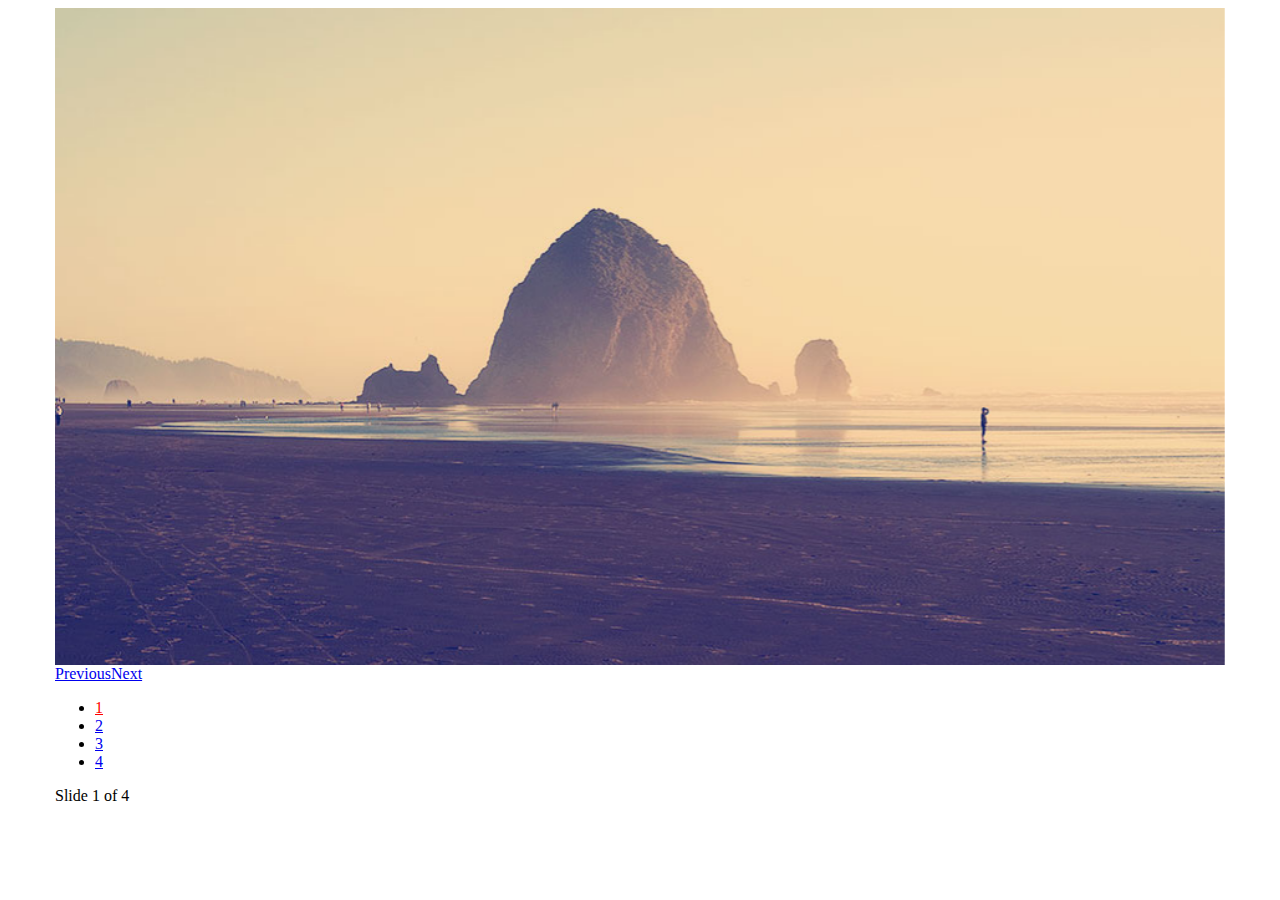
<file: js/Slides-SlidesJS-3/examples/callbacks/index.html>
<!doctype html>
<html>
<head>
  <meta charset="utf-8">
  <title>SlidesJS Basic Code Example</title>
  <meta name="description" content="SlidesJS is a simple slideshow plugin for jQuery. Packed with a useful set of features to help novice and advanced developers alike create elegant and user-friendly slideshows.">
  <meta name="author" content="Nathan Searles">

  <!-- SlidesJS Required (if responsive): Sets the page width to the device width. -->
  <meta name="viewport" content="width=device-width">
  <!-- End SlidesJS Required -->

  <!-- SlidesJS Required: These styles are required if you'd like a responsive slideshow -->
  <style>
    /* Prevent the slideshow from flashing on load */
    #slides {
      display: none
    }

    /* Center the slideshow */
    .container {
      margin: 0 auto
    }

    /* Show active item in the pagination */
    .slidesjs-pagination .active {
      color:red;
    }

    /* Media quires for a responsive layout */

    /* For tablets & smart phones */
    @media (max-width: 767px) {
      body {
        padding-left: 10px;
        padding-right: 10px;
      }
      .container {
        width: auto
      }
    }

    /* For smartphones */
    @media (max-width: 480px) {
      .container {
        width: auto
      }
    }

    /* For smaller displays like laptops */
    @media (min-width: 768px) and (max-width: 979px) {
      .container {
        width: 724px
      }
    }

    /* For larger displays */
    @media (min-width: 1200px) {
      .container {
        width: 1170px
      }
    }
  </style>
  <!-- SlidesJS Required: -->
</head>
<body>

  <!-- SlidesJS Required: Start Slides -->
  <!-- The container is used to define the width of the slideshow -->
  <div class="container">
    <div id="slides">
      <img src="img/example-slide-1.jpg" alt="Photo by: Missy S Link: http://www.flickr.com/photos/listenmissy/5087404401/">
      <img src="img/example-slide-2.jpg" alt="Photo by: Daniel Parks Link: http://www.flickr.com/photos/parksdh/5227623068/">
      <img src="img/example-slide-3.jpg" alt="Photo by: Mike Ranweiler Link: http://www.flickr.com/photos/27874907@N04/4833059991/">
      <img src="img/example-slide-4.jpg" alt="Photo by: Stuart SeegerLink: http://www.flickr.com/photos/stuseeger/97577796/">
    </div>
    <div id="slidesjs-log">Slide <span class="slidesjs-slide-number">1</span> of 4</div>
  </div>
  <!-- End SlidesJS Required: Start Slides -->

  <!-- SlidesJS Required: Link to jQuery -->
  <script src="http://code.jquery.com/jquery-1.9.1.min.js"></script>
  <!-- End SlidesJS Required -->

  <!-- SlidesJS Required: Link to jquery.slides.js -->
  <script src="js/jquery.slides.min.js"></script>
  <!-- End SlidesJS Required -->

  <!-- SlidesJS Required: Initialize SlidesJS with a jQuery doc ready -->
  <script>
    $(function() {
      $('#slides').slidesjs({
        width: 940,
        height: 528,
        callback: {
          loaded: function(number) {
            // Use your browser console to view log
            console.log('SlidesJS: Loaded with slide #' + number);

            // Show start slide in log
            $('#slidesjs-log .slidesjs-slide-number').text(number);
          },
          start: function(number) {
            // Use your browser console to view log
            console.log('SlidesJS: Start Animation on slide #' + number);
          },
          complete: function(number) {
            // Use your browser console to view log
            console.log('SlidesJS: Animation Complete. Current slide is #' + number);

            // Change slide number on animation complete
            $('#slidesjs-log .slidesjs-slide-number').text(number);
          }
        }
      });
    });
  </script>
  <!-- End SlidesJS Required -->
</body>
</html>
</file>
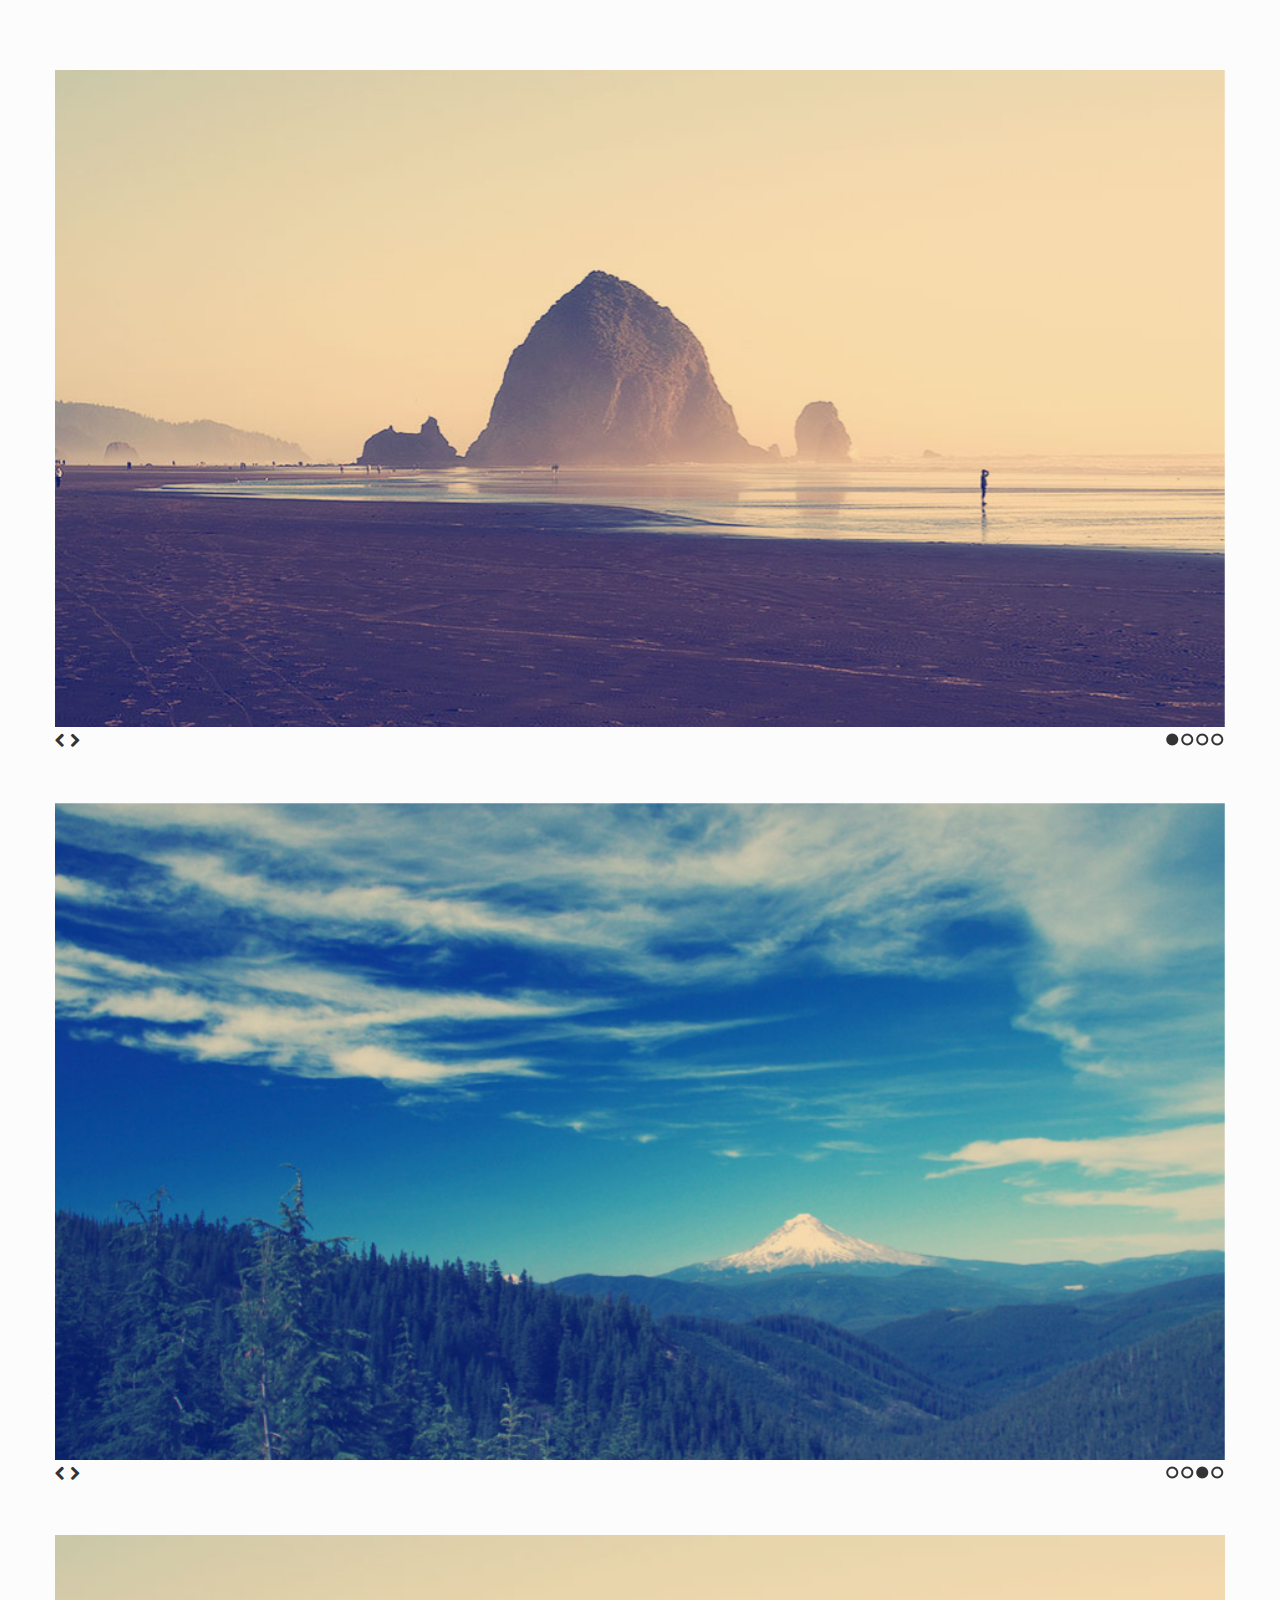
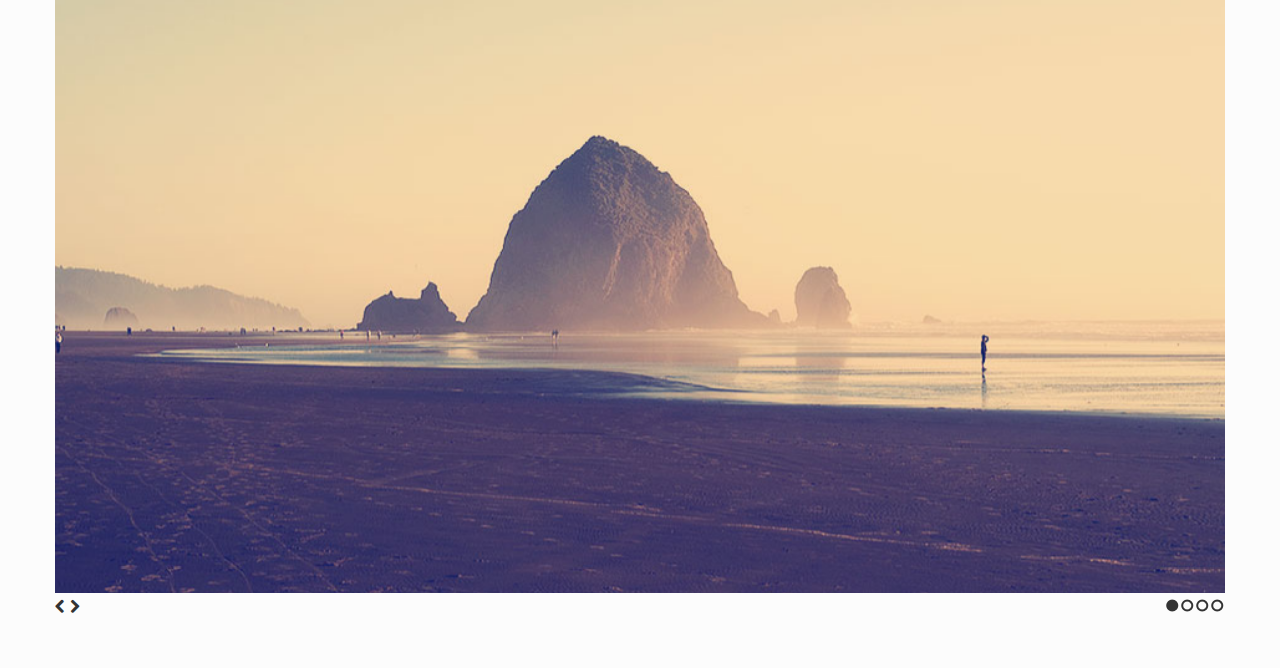
<file: js/Slides-SlidesJS-3/examples/multiple/index.html>
<!doctype html>
<html>
<head>
  <meta charset="utf-8">
  <title>SlidesJS Standard Code Example</title>
  <meta name="description" content="SlidesJS is a simple slideshow plugin for jQuery. Packed with a useful set of features to help novice and advanced developers alike create elegant and user-friendly slideshows.">
  <meta name="author" content="Nathan Searles">

  <!-- SlidesJS Required (if responsive): Sets the page width to the device width. -->
  <meta name="viewport" content="width=device-width">
  <!-- End SlidesJS Required -->

  <!-- CSS for slidesjs.com example -->
  <link rel="stylesheet" href="css/example.css">
  <link rel="stylesheet" href="css/font-awesome.min.css">
  <!-- End CSS for slidesjs.com example -->

  <!-- SlidesJS Optional: If you'd like to use this design -->
  <style>
    body {
      -webkit-font-smoothing: antialiased;
      font: normal 15px/1.5 "Helvetica Neue", Helvetica, Arial, sans-serif;
      color: #232525;
      padding-top:70px;
    }

    #slides,
    #slides2,
    #slides3 {
      display: none;
      margin-bottom:50px;
    }

    .slidesjs-navigation {
      margin-top:3px;
    }

    .slidesjs-previous {
      margin-right: 5px;
      float: left;
    }

    .slidesjs-next {
      margin-right: 5px;
      float: left;
    }

    .slidesjs-pagination {
      margin: 6px 0 0;
      float: right;
      list-style: none;
    }

    .slidesjs-pagination li {
      float: left;
      margin: 0 1px;
    }

    .slidesjs-pagination li a {
      display: block;
      width: 13px;
      height: 0;
      padding-top: 13px;
      background-image: url(img/pagination.png);
      background-position: 0 0;
      float: left;
      overflow: hidden;
    }

    .slidesjs-pagination li a.active,
    .slidesjs-pagination li a:hover.active {
      background-position: 0 -13px
    }

    .slidesjs-pagination li a:hover {
      background-position: 0 -26px
    }

    a:link,
    a:visited {
      color: #333
    }

    a:hover,
    a:active {
      color: #9e2020
    }

    .navbar {
      overflow: hidden
    }
  </style>
  <!-- End SlidesJS Optional-->

  <!-- SlidesJS Required: These styles are required if you'd like a responsive slideshow -->
  <style>
    #slides {
      display: none
    }

    .container {
      margin: 0 auto
    }

    /* For tablets & smart phones */
    @media (max-width: 767px) {
      body {
        padding-left: 20px;
        padding-right: 20px;
      }
      .container {
        width: auto
      }
    }

    /* For smartphones */
    @media (max-width: 480px) {
      .container {
        width: auto
      }
    }

    /* For smaller displays like laptops */
    @media (min-width: 768px) and (max-width: 979px) {
      .container {
        width: 724px
      }
    }

    /* For larger displays */
    @media (min-width: 1200px) {
      .container {
        width: 1170px
      }
    }
  </style>
  <!-- SlidesJS Required: -->
</head>
<body>
  <!-- SlidesJS Required: Start Slides -->
  <!-- The container is used to define the width of the slideshow -->
  <div class="container">
    <div id="slides">
      <img src="img/example-slide-1.jpg" alt="Photo by: Missy S Link: http://www.flickr.com/photos/listenmissy/5087404401/">
      <img src="img/example-slide-2.jpg" alt="Photo by: Daniel Parks Link: http://www.flickr.com/photos/parksdh/5227623068/">
      <img src="img/example-slide-3.jpg" alt="Photo by: Mike Ranweiler Link: http://www.flickr.com/photos/27874907@N04/4833059991/">
      <img src="img/example-slide-4.jpg" alt="Photo by: Stuart SeegerLink: http://www.flickr.com/photos/stuseeger/97577796/">
      <a href="#" class="slidesjs-previous slidesjs-navigation"><i class="icon-chevron-left"></i></a>
      <a href="#" class="slidesjs-next slidesjs-navigation"><i class="icon-chevron-right"></i></a>
    </div>

    <div id="slides2">
      <img src="img/example-slide-1.jpg" alt="Photo by: Missy S Link: http://www.flickr.com/photos/listenmissy/5087404401/">
      <img src="img/example-slide-2.jpg" alt="Photo by: Daniel Parks Link: http://www.flickr.com/photos/parksdh/5227623068/">
      <img src="img/example-slide-3.jpg" alt="Photo by: Mike Ranweiler Link: http://www.flickr.com/photos/27874907@N04/4833059991/">
      <img src="img/example-slide-4.jpg" alt="Photo by: Stuart SeegerLink: http://www.flickr.com/photos/stuseeger/97577796/">
      <a href="#" class="slidesjs-previous slidesjs-navigation"><i class="icon-chevron-left"></i></a>
      <a href="#" class="slidesjs-next slidesjs-navigation"><i class="icon-chevron-right"></i></a>
    </div>

    <div id="slides3">
      <img src="img/example-slide-1.jpg" alt="Photo by: Missy S Link: http://www.flickr.com/photos/listenmissy/5087404401/">
      <img src="img/example-slide-2.jpg" alt="Photo by: Daniel Parks Link: http://www.flickr.com/photos/parksdh/5227623068/">
      <img src="img/example-slide-3.jpg" alt="Photo by: Mike Ranweiler Link: http://www.flickr.com/photos/27874907@N04/4833059991/">
      <img src="img/example-slide-4.jpg" alt="Photo by: Stuart SeegerLink: http://www.flickr.com/photos/stuseeger/97577796/">
      <a href="#" class="slidesjs-previous slidesjs-navigation"><i class="icon-chevron-left"></i></a>
      <a href="#" class="slidesjs-next slidesjs-navigation"><i class="icon-chevron-right"></i></a>
    </div>
  </div>
  <!-- End SlidesJS Required: Start Slides -->

  <!-- SlidesJS Required: Link to jQuery -->
  <script src="http://code.jquery.com/jquery-1.9.1.min.js"></script>
  <!-- End SlidesJS Required -->

  <!-- SlidesJS Required: Link to jquery.slides.js -->
  <script src="js/jquery.slides.min.js"></script>
  <!-- End SlidesJS Required -->

  <!-- SlidesJS Required: Initialize SlidesJS with a jQuery doc ready -->
  <script>
    $(function() {
      $('#slides').slidesjs({
        width: 940,
        height: 528,
        navigation: false
      });

      /*
        To have multiple slideshows on the same page
        they just need to have separate IDs
      */
      $('#slides2').slidesjs({
        width: 940,
        height: 528,
        navigation: false,
        start: 3,
        play: {
          auto: true
        }
      });

      $('#slides3').slidesjs({
        width: 940,
        height: 528,
        navigation: false
      });
    });
  </script>
  <!-- End SlidesJS Required -->
</body>
</html>
</file>
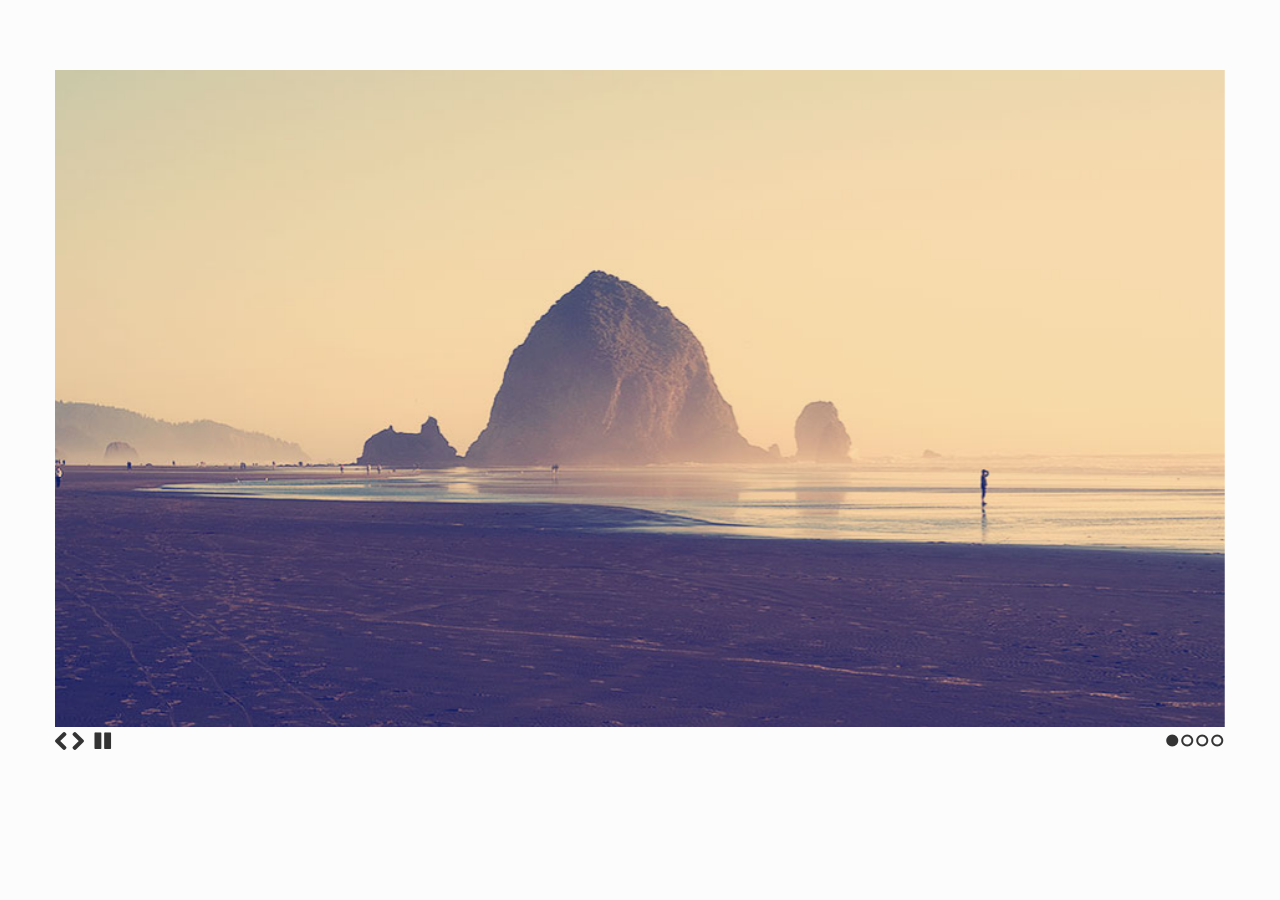
<file: js/Slides-SlidesJS-3/examples/playing/index.html>
<!doctype html>
<html>
<head>
  <meta charset="utf-8">
  <title>SlidesJS Standard Code Example</title>
  <meta name="description" content="SlidesJS is a simple slideshow plugin for jQuery. Packed with a useful set of features to help novice and advanced developers alike create elegant and user-friendly slideshows.">
  <meta name="author" content="Nathan Searles">

  <!-- SlidesJS Required (if responsive): Sets the page width to the device width. -->
  <meta name="viewport" content="width=device-width">
  <!-- End SlidesJS Required -->

  <!-- CSS for slidesjs.com example -->
  <link rel="stylesheet" href="css/example.css">
  <link rel="stylesheet" href="css/font-awesome.min.css">
  <!-- End CSS for slidesjs.com example -->

  <!-- SlidesJS Optional: If you'd like to use this design -->
  <style>
    body {
      -webkit-font-smoothing: antialiased;
      font: normal 15px/1.5 "Helvetica Neue", Helvetica, Arial, sans-serif;
      color: #232525;
      padding-top:70px;
    }

    #slides {
      display: none
    }

    #slides .slidesjs-navigation {
      margin-top:5px;
    }

    a.slidesjs-next,
    a.slidesjs-previous,
    a.slidesjs-play,
    a.slidesjs-stop {
      background-image: url(img/btns-next-prev.png);
      background-repeat: no-repeat;
      display:block;
      width:12px;
      height:18px;
      overflow: hidden;
      text-indent: -9999px;
      float: left;
      margin-right:5px;
    }

    a.slidesjs-next {
      margin-right:10px;
      background-position: -12px 0;
    }

    a:hover.slidesjs-next {
      background-position: -12px -18px;
    }

    a.slidesjs-previous {
      background-position: 0 0;
    }

    a:hover.slidesjs-previous {
      background-position: 0 -18px;
    }

    a.slidesjs-play {
      width:15px;
      background-position: -25px 0;
    }

    a:hover.slidesjs-play {
      background-position: -25px -18px;
    }

    a.slidesjs-stop {
      width:18px;
      background-position: -41px 0;
    }

    a:hover.slidesjs-stop {
      background-position: -41px -18px;
    }

    .slidesjs-pagination {
      margin: 7px 0 0;
      float: right;
      list-style: none;
    }

    .slidesjs-pagination li {
      float: left;
      margin: 0 1px;
    }

    .slidesjs-pagination li a {
      display: block;
      width: 13px;
      height: 0;
      padding-top: 13px;
      background-image: url(img/pagination.png);
      background-position: 0 0;
      float: left;
      overflow: hidden;
    }

    .slidesjs-pagination li a.active,
    .slidesjs-pagination li a:hover.active {
      background-position: 0 -13px
    }

    .slidesjs-pagination li a:hover {
      background-position: 0 -26px
    }

    #slides a:link,
    #slides a:visited {
      color: #333
    }

    #slides a:hover,
    #slides a:active {
      color: #9e2020
    }

    .navbar {
      overflow: hidden
    }
  </style>
  <!-- End SlidesJS Optional-->

  <!-- SlidesJS Required: These styles are required if you'd like a responsive slideshow -->
  <style>
    #slides {
      display: none
    }

    .container {
      margin: 0 auto
    }

    /* For tablets & smart phones */
    @media (max-width: 767px) {
      body {
        padding-left: 20px;
        padding-right: 20px;
      }
      .container {
        width: auto
      }
    }

    /* For smartphones */
    @media (max-width: 480px) {
      .container {
        width: auto
      }
    }

    /* For smaller displays like laptops */
    @media (min-width: 768px) and (max-width: 979px) {
      .container {
        width: 724px
      }
    }

    /* For larger displays */
    @media (min-width: 1200px) {
      .container {
        width: 1170px
      }
    }
  </style>
  <!-- SlidesJS Required: -->
</head>
<body>

  <!-- SlidesJS Required: Start Slides -->
  <!-- The container is used to define the width of the slideshow -->
  <div class="container">
    <div id="slides">
      <img src="img/example-slide-1.jpg" alt="Photo by: Missy S Link: http://www.flickr.com/photos/listenmissy/5087404401/">
      <img src="img/example-slide-2.jpg" alt="Photo by: Daniel Parks Link: http://www.flickr.com/photos/parksdh/5227623068/">
      <img src="img/example-slide-3.jpg" alt="Photo by: Mike Ranweiler Link: http://www.flickr.com/photos/27874907@N04/4833059991/">
      <img src="img/example-slide-4.jpg" alt="Photo by: Stuart SeegerLink: http://www.flickr.com/photos/stuseeger/97577796/">
    </div>
  </div>
  <!-- End SlidesJS Required: Start Slides -->

  <!-- SlidesJS Required: Link to jQuery -->
  <script src="http://code.jquery.com/jquery-1.9.1.min.js"></script>
  <!-- End SlidesJS Required -->

  <!-- SlidesJS Required: Link to jquery.slides.js -->
  <script src="js/jquery.slides.min.js"></script>
  <!-- End SlidesJS Required -->

  <!-- SlidesJS Required: Initialize SlidesJS with a jQuery doc ready -->
  <script>
    $(function() {
      $('#slides').slidesjs({
        width: 940,
        height: 528,
        play: {
          active: true,
          auto: true,
          interval: 4000,
          swap: true
        }
      });
    });
  </script>
  <!-- End SlidesJS Required -->
</body>
</html>
</file>
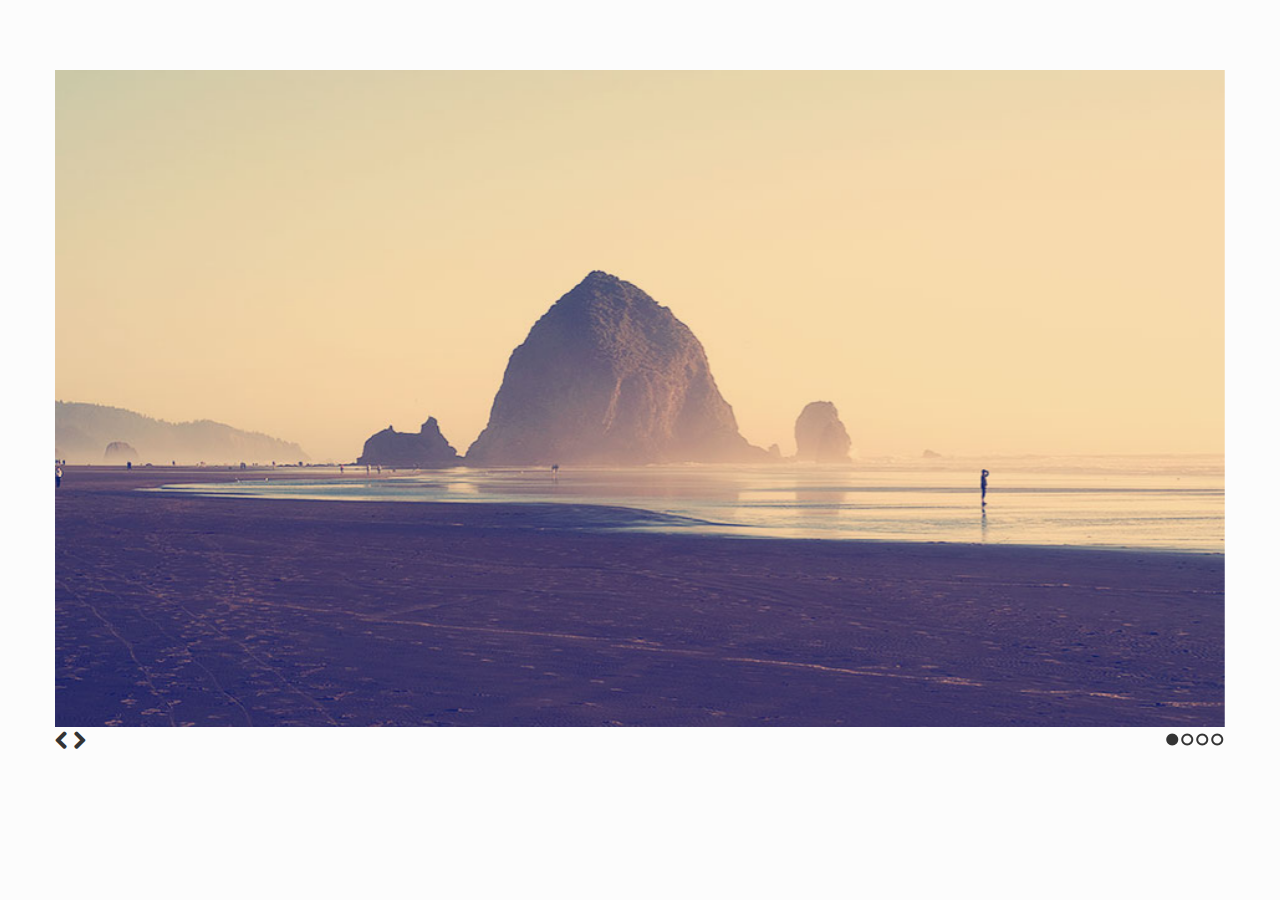
<file: js/Slides-SlidesJS-3/examples/standard/index.html>
<!doctype html>
<html>
<head>
  <meta charset="utf-8">
  <title>SlidesJS Standard Code Example</title>
  <meta name="description" content="SlidesJS is a simple slideshow plugin for jQuery. Packed with a useful set of features to help novice and advanced developers alike create elegant and user-friendly slideshows.">
  <meta name="author" content="Nathan Searles">

  <!-- SlidesJS Required (if responsive): Sets the page width to the device width. -->
  <meta name="viewport" content="width=device-width">
  <!-- End SlidesJS Required -->

  <!-- CSS for slidesjs.com example -->
  <link rel="stylesheet" href="css/example.css">
  <link rel="stylesheet" href="css/font-awesome.min.css">
  <!-- End CSS for slidesjs.com example -->

  <!-- SlidesJS Optional: If you'd like to use this design -->
  <style>
    body {
      -webkit-font-smoothing: antialiased;
      font: normal 15px/1.5 "Helvetica Neue", Helvetica, Arial, sans-serif;
      color: #232525;
      padding-top:70px;
    }

    #slides {
      display: none
    }

    #slides .slidesjs-navigation {
      margin-top:3px;
    }

    #slides .slidesjs-previous {
      margin-right: 5px;
      float: left;
    }

    #slides .slidesjs-next {
      margin-right: 5px;
      float: left;
    }

    .slidesjs-pagination {
      margin: 6px 0 0;
      float: right;
      list-style: none;
    }

    .slidesjs-pagination li {
      float: left;
      margin: 0 1px;
    }

    .slidesjs-pagination li a {
      display: block;
      width: 13px;
      height: 0;
      padding-top: 13px;
      background-image: url(img/pagination.png);
      background-position: 0 0;
      float: left;
      overflow: hidden;
    }

    .slidesjs-pagination li a.active,
    .slidesjs-pagination li a:hover.active {
      background-position: 0 -13px
    }

    .slidesjs-pagination li a:hover {
      background-position: 0 -26px
    }

    #slides a:link,
    #slides a:visited {
      color: #333
    }

    #slides a:hover,
    #slides a:active {
      color: #9e2020
    }

    .navbar {
      overflow: hidden
    }
  </style>
  <!-- End SlidesJS Optional-->

  <!-- SlidesJS Required: These styles are required if you'd like a responsive slideshow -->
  <style>
    #slides {
      display: none
    }

    .container {
      margin: 0 auto
    }

    /* For tablets & smart phones */
    @media (max-width: 767px) {
      body {
        padding-left: 20px;
        padding-right: 20px;
      }
      .container {
        width: auto
      }
    }

    /* For smartphones */
    @media (max-width: 480px) {
      .container {
        width: auto
      }
    }

    /* For smaller displays like laptops */
    @media (min-width: 768px) and (max-width: 979px) {
      .container {
        width: 724px
      }
    }

    /* For larger displays */
    @media (min-width: 1200px) {
      .container {
        width: 1170px
      }
    }
  </style>
  <!-- SlidesJS Required: -->
</head>
<body>

  <!-- SlidesJS Required: Start Slides -->
  <!-- The container is used to define the width of the slideshow -->
  <div class="container">
    <div id="slides">
      <img src="img/example-slide-1.jpg" alt="Photo by: Missy S Link: http://www.flickr.com/photos/listenmissy/5087404401/">
      <img src="img/example-slide-2.jpg" alt="Photo by: Daniel Parks Link: http://www.flickr.com/photos/parksdh/5227623068/">
      <img src="img/example-slide-3.jpg" alt="Photo by: Mike Ranweiler Link: http://www.flickr.com/photos/27874907@N04/4833059991/">
      <img src="img/example-slide-4.jpg" alt="Photo by: Stuart SeegerLink: http://www.flickr.com/photos/stuseeger/97577796/">
      <a href="#" class="slidesjs-previous slidesjs-navigation"><i class="icon-chevron-left icon-large"></i></a>
      <a href="#" class="slidesjs-next slidesjs-navigation"><i class="icon-chevron-right icon-large"></i></a>
    </div>
  </div>
  <!-- End SlidesJS Required: Start Slides -->

  <!-- SlidesJS Required: Link to jQuery -->
  <script src="http://code.jquery.com/jquery-1.9.1.min.js"></script>
  <!-- End SlidesJS Required -->

  <!-- SlidesJS Required: Link to jquery.slides.js -->
  <script src="js/jquery.slides.min.js"></script>
  <!-- End SlidesJS Required -->

  <!-- SlidesJS Required: Initialize SlidesJS with a jQuery doc ready -->
  <script>
    $(function() {
      $('#slides').slidesjs({
        width: 940,
        height: 528,
        navigation: false
      });
    });
  </script>
  <!-- End SlidesJS Required -->
</body>
</html>
</file>
<file: js/Slides-SlidesJS-3/examples/multiple/css/example.css>
/*!
 * Bootstrap v2.2.2
 *
 * Copyright 2012 Twitter, Inc
 * Licensed under the Apache License v2.0
 * http://www.apache.org/licenses/LICENSE-2.0
 *
 * Designed and built with all the love in the world @twitter by @mdo and @fat.
 */
.clearfix {
  *zoom: 1;
}
.clearfix:before,
.clearfix:after {
  display: table;
  content: "";
  line-height: 0;
}
.clearfix:after {
  clear: both;
}
.hide-text {
  font: 0/0 a;
  color: transparent;
  text-shadow: none;
  background-color: transparent;
  border: 0;
}
.input-block-level {
  display: block;
  width: 100%;
  min-height: 30px;
  -webkit-box-sizing: border-box;
  -moz-box-sizing: border-box;
  box-sizing: border-box;
}
article,
aside,
details,
figcaption,
figure,
footer,
header,
hgroup,
nav,
section {
  display: block;
}
audio,
canvas,
video {
  display: inline-block;
  *display: inline;
  *zoom: 1;
}
audio:not([controls]) {
  display: none;
}
html {
  font-size: 100%;
  -webkit-text-size-adjust: 100%;
  -ms-text-size-adjust: 100%;
}
a:focus {
  outline: thin dotted #333;
  outline: 5px auto -webkit-focus-ring-color;
  outline-offset: -2px;
}
a:hover,
a:active {
  outline: 0;
}
sub,
sup {
  position: relative;
  font-size: 75%;
  line-height: 0;
  vertical-align: baseline;
}
sup {
  top: -0.5em;
}
sub {
  bottom: -0.25em;
}
img {
  /* Responsive images (ensure images don't scale beyond their parents) */

  max-width: 100%;
  /* Part 1: Set a maxium relative to the parent */

  width: auto\9;
  /* IE7-8 need help adjusting responsive images */

  height: auto;
  /* Part 2: Scale the height according to the width, otherwise you get stretching */

  vertical-align: middle;
  border: 0;
  -ms-interpolation-mode: bicubic;
}
#map_canvas img,
.google-maps img {
  max-width: none;
}
button,
input,
select,
textarea {
  margin: 0;
  font-size: 100%;
  vertical-align: middle;
}
button,
input {
  *overflow: visible;
  line-height: normal;
}
button::-moz-focus-inner,
input::-moz-focus-inner {
  padding: 0;
  border: 0;
}
button,
html input[type="button"],
input[type="reset"],
input[type="submit"] {
  -webkit-appearance: button;
  cursor: pointer;
}
label,
select,
button,
input[type="button"],
input[type="reset"],
input[type="submit"],
input[type="radio"],
input[type="checkbox"] {
  cursor: pointer;
}
input[type="search"] {
  -webkit-box-sizing: content-box;
  -moz-box-sizing: content-box;
  box-sizing: content-box;
  -webkit-appearance: textfield;
}
input[type="search"]::-webkit-search-decoration,
input[type="search"]::-webkit-search-cancel-button {
  -webkit-appearance: none;
}
textarea {
  overflow: auto;
  vertical-align: top;
}
@media print {
  * {
    text-shadow: none !important;
    color: #000 !important;
    background: transparent !important;
    box-shadow: none !important;
  }
  a,
  a:visited {
    text-decoration: underline;
  }
  a[href]:after {
    content: " (" attr(href) ")";
  }
  abbr[title]:after {
    content: " (" attr(title) ")";
  }
  .ir a:after,
  a[href^="javascript:"]:after,
  a[href^="#"]:after {
    content: "";
  }
  pre,
  blockquote {
    border: 1px solid #999;
    page-break-inside: avoid;
  }
  thead {
    display: table-header-group;
  }
  tr,
  img {
    page-break-inside: avoid;
  }
  img {
    max-width: 100% !important;
  }
  @page  {
    margin: 0.5cm;
  }
  p,
  h2,
  h3 {
    orphans: 3;
    widows: 3;
  }
  h2,
  h3 {
    page-break-after: avoid;
  }
}
body {
  margin: 0;
  font-family: "Helvetica Neue", Helvetica, Arial, sans-serif;
  font-size: 14px;
  line-height: 20px;
  color: #333333;
  background-color: #ffffff;
}
/*a {
  color: #0088cc;
  text-decoration: none;
}
a:hover {
  color: #005580;
  text-decoration: underline;
}*/
.img-rounded {
  -webkit-border-radius: 6px;
  -moz-border-radius: 6px;
  border-radius: 6px;
}
.img-polaroid {
  padding: 4px;
  background-color: #fff;
  border: 1px solid #ccc;
  border: 1px solid rgba(0, 0, 0, 0.2);
  -webkit-box-shadow: 0 1px 3px rgba(0, 0, 0, 0.1);
  -moz-box-shadow: 0 1px 3px rgba(0, 0, 0, 0.1);
  box-shadow: 0 1px 3px rgba(0, 0, 0, 0.1);
}
.img-circle {
  -webkit-border-radius: 500px;
  -moz-border-radius: 500px;
  border-radius: 500px;
}
.row {
  margin-left: -20px;
  *zoom: 1;
}
.row:before,
.row:after {
  display: table;
  content: "";
  line-height: 0;
}
.row:after {
  clear: both;
}
[class*="span"] {
  float: left;
  min-height: 1px;
  margin-left: 20px;
}
.container,
.navbar-static-top .container,
.navbar-fixed-top .container,
.navbar-fixed-bottom .container {
  width: 940px;
}
.span12 {
  width: 940px;
}
.span11 {
  width: 860px;
}
.span10 {
  width: 780px;
}
.span9 {
  width: 700px;
}
.span8 {
  width: 620px;
}
.span7 {
  width: 540px;
}
.span6 {
  width: 460px;
}
.span5 {
  width: 380px;
}
.span4 {
  width: 300px;
}
.span3 {
  width: 220px;
}
.span2 {
  width: 140px;
}
.span1 {
  width: 60px;
}
.offset12 {
  margin-left: 980px;
}
.offset11 {
  margin-left: 900px;
}
.offset10 {
  margin-left: 820px;
}
.offset9 {
  margin-left: 740px;
}
.offset8 {
  margin-left: 660px;
}
.offset7 {
  margin-left: 580px;
}
.offset6 {
  margin-left: 500px;
}
.offset5 {
  margin-left: 420px;
}
.offset4 {
  margin-left: 340px;
}
.offset3 {
  margin-left: 260px;
}
.offset2 {
  margin-left: 180px;
}
.offset1 {
  margin-left: 100px;
}
.row-fluid {
  width: 100%;
  *zoom: 1;
}
.row-fluid:before,
.row-fluid:after {
  display: table;
  content: "";
  line-height: 0;
}
.row-fluid:after {
  clear: both;
}
.row-fluid [class*="span"] {
  display: block;
  width: 100%;
  min-height: 30px;
  -webkit-box-sizing: border-box;
  -moz-box-sizing: border-box;
  box-sizing: border-box;
  float: left;
  margin-left: 2.127659574468085%;
  *margin-left: 2.074468085106383%;
}
.row-fluid [class*="span"]:first-child {
  margin-left: 0;
}
.row-fluid .controls-row [class*="span"] + [class*="span"] {
  margin-left: 2.127659574468085%;
}
.row-fluid .span12 {
  width: 100%;
  *width: 99.94680851063829%;
}
.row-fluid .span11 {
  width: 91.48936170212765%;
  *width: 91.43617021276594%;
}
.row-fluid .span10 {
  width: 82.97872340425532%;
  *width: 82.92553191489361%;
}
.row-fluid .span9 {
  width: 74.46808510638297%;
  *width: 74.41489361702126%;
}
.row-fluid .span8 {
  width: 65.95744680851064%;
  *width: 65.90425531914893%;
}
.row-fluid .span7 {
  width: 57.44680851063829%;
  *width: 57.39361702127659%;
}
.row-fluid .span6 {
  width: 48.93617021276595%;
  *width: 48.88297872340425%;
}
.row-fluid .span5 {
  width: 40.42553191489362%;
  *width: 40.37234042553192%;
}
.row-fluid .span4 {
  width: 31.914893617021278%;
  *width: 31.861702127659576%;
}
.row-fluid .span3 {
  width: 23.404255319148934%;
  *width: 23.351063829787233%;
}
.row-fluid .span2 {
  width: 14.893617021276595%;
  *width: 14.840425531914894%;
}
.row-fluid .span1 {
  width: 6.382978723404255%;
  *width: 6.329787234042553%;
}
.row-fluid .offset12 {
  margin-left: 104.25531914893617%;
  *margin-left: 104.14893617021275%;
}
.row-fluid .offset12:first-child {
  margin-left: 102.12765957446808%;
  *margin-left: 102.02127659574467%;
}
.row-fluid .offset11 {
  margin-left: 95.74468085106382%;
  *margin-left: 95.6382978723404%;
}
.row-fluid .offset11:first-child {
  margin-left: 93.61702127659574%;
  *margin-left: 93.51063829787232%;
}
.row-fluid .offset10 {
  margin-left: 87.23404255319149%;
  *margin-left: 87.12765957446807%;
}
.row-fluid .offset10:first-child {
  margin-left: 85.1063829787234%;
  *margin-left: 84.99999999999999%;
}
.row-fluid .offset9 {
  margin-left: 78.72340425531914%;
  *margin-left: 78.61702127659572%;
}
.row-fluid .offset9:first-child {
  margin-left: 76.59574468085106%;
  *margin-left: 76.48936170212764%;
}
.row-fluid .offset8 {
  margin-left: 70.2127659574468%;
  *margin-left: 70.10638297872339%;
}
.row-fluid .offset8:first-child {
  margin-left: 68.08510638297872%;
  *margin-left: 67.9787234042553%;
}
.row-fluid .offset7 {
  margin-left: 61.70212765957446%;
  *margin-left: 61.59574468085106%;
}
.row-fluid .offset7:first-child {
  margin-left: 59.574468085106375%;
  *margin-left: 59.46808510638297%;
}
.row-fluid .offset6 {
  margin-left: 53.191489361702125%;
  *margin-left: 53.085106382978715%;
}
.row-fluid .offset6:first-child {
  margin-left: 51.063829787234035%;
  *margin-left: 50.95744680851063%;
}
.row-fluid .offset5 {
  margin-left: 44.68085106382979%;
  *margin-left: 44.57446808510638%;
}
.row-fluid .offset5:first-child {
  margin-left: 42.5531914893617%;
  *margin-left: 42.4468085106383%;
}
.row-fluid .offset4 {
  margin-left: 36.170212765957444%;
  *margin-left: 36.06382978723405%;
}
.row-fluid .offset4:first-child {
  margin-left: 34.04255319148936%;
  *margin-left: 33.93617021276596%;
}
.row-fluid .offset3 {
  margin-left: 27.659574468085104%;
  *margin-left: 27.5531914893617%;
}
.row-fluid .offset3:first-child {
  margin-left: 25.53191489361702%;
  *margin-left: 25.425531914893618%;
}
.row-fluid .offset2 {
  margin-left: 19.148936170212764%;
  *margin-left: 19.04255319148936%;
}
.row-fluid .offset2:first-child {
  margin-left: 17.02127659574468%;
  *margin-left: 16.914893617021278%;
}
.row-fluid .offset1 {
  margin-left: 10.638297872340425%;
  *margin-left: 10.53191489361702%;
}
.row-fluid .offset1:first-child {
  margin-left: 8.51063829787234%;
  *margin-left: 8.404255319148938%;
}
[class*="span"].hide,
.row-fluid [class*="span"].hide {
  display: none;
}
[class*="span"].pull-right,
.row-fluid [class*="span"].pull-right {
  float: right;
}
.container {
  margin-right: auto;
  margin-left: auto;
  *zoom: 1;
}
.container:before,
.container:after {
  display: table;
  content: "";
  line-height: 0;
}
.container:after {
  clear: both;
}
.container-fluid {
  padding-right: 20px;
  padding-left: 20px;
  *zoom: 1;
}
.container-fluid:before,
.container-fluid:after {
  display: table;
  content: "";
  line-height: 0;
}
.container-fluid:after {
  clear: both;
}
.btn {
  display: inline-block;
  *display: inline;
  /* IE7 inline-block hack */

  *zoom: 1;
  padding: 4px 12px;
  margin-bottom: 0;
  font-size: 14px;
  line-height: 20px;
  text-align: center;
  vertical-align: middle;
  cursor: pointer;
  color: #333333;
  text-shadow: 0 1px 1px rgba(255, 255, 255, 0.75);
  background-color: #f5f5f5;
  background-image: -moz-linear-gradient(top, #ffffff, #e6e6e6);
  background-image: -webkit-gradient(linear, 0 0, 0 100%, from(#ffffff), to(#e6e6e6));
  background-image: -webkit-linear-gradient(top, #ffffff, #e6e6e6);
  background-image: -o-linear-gradient(top, #ffffff, #e6e6e6);
  background-image: linear-gradient(to bottom, #ffffff, #e6e6e6);
  background-repeat: repeat-x;
  filter: progid:DXImageTransform.Microsoft.gradient(startColorstr='#ffffffff', endColorstr='#ffe6e6e6', GradientType=0);
  border-color: #e6e6e6 #e6e6e6 #bfbfbf;
  border-color: rgba(0, 0, 0, 0.1) rgba(0, 0, 0, 0.1) rgba(0, 0, 0, 0.25);
  *background-color: #e6e6e6;
  /* Darken IE7 buttons by default so they stand out more given they won't have borders */

  filter: progid:DXImageTransform.Microsoft.gradient(enabled = false);
  border: 1px solid #bbbbbb;
  *border: 0;
  border-bottom-color: #a2a2a2;
  -webkit-border-radius: 4px;
  -moz-border-radius: 4px;
  border-radius: 4px;
  *margin-left: .3em;
  -webkit-box-shadow: inset 0 1px 0 rgba(255,255,255,.2), 0 1px 2px rgba(0,0,0,.05);
  -moz-box-shadow: inset 0 1px 0 rgba(255,255,255,.2), 0 1px 2px rgba(0,0,0,.05);
  box-shadow: inset 0 1px 0 rgba(255,255,255,.2), 0 1px 2px rgba(0,0,0,.05);
}
.btn:hover,
.btn:active,
.btn.active,
.btn.disabled,
.btn[disabled] {
  color: #333333;
  background-color: #e6e6e6;
  *background-color: #d9d9d9;
}
.btn:active,
.btn.active {
  background-color: #cccccc \9;
}
.btn:first-child {
  *margin-left: 0;
}
.btn:hover {
  color: #333333;
  text-decoration: none;
  background-position: 0 -15px;
  -webkit-transition: background-position 0.1s linear;
  -moz-transition: background-position 0.1s linear;
  -o-transition: background-position 0.1s linear;
  transition: background-position 0.1s linear;
}
.btn:focus {
  outline: thin dotted #333;
  outline: 5px auto -webkit-focus-ring-color;
  outline-offset: -2px;
}
.btn.active,
.btn:active {
  background-image: none;
  outline: 0;
  -webkit-box-shadow: inset 0 2px 4px rgba(0,0,0,.15), 0 1px 2px rgba(0,0,0,.05);
  -moz-box-shadow: inset 0 2px 4px rgba(0,0,0,.15), 0 1px 2px rgba(0,0,0,.05);
  box-shadow: inset 0 2px 4px rgba(0,0,0,.15), 0 1px 2px rgba(0,0,0,.05);
}
.btn.disabled,
.btn[disabled] {
  cursor: default;
  background-image: none;
  opacity: 0.65;
  filter: alpha(opacity=65);
  -webkit-box-shadow: none;
  -moz-box-shadow: none;
  box-shadow: none;
}
.btn-large {
  padding: 11px 19px;
  font-size: 17.5px;
  -webkit-border-radius: 6px;
  -moz-border-radius: 6px;
  border-radius: 6px;
}
.btn-large [class^="icon-"],
.btn-large [class*=" icon-"] {
  margin-top: 4px;
}
.btn-small {
  padding: 2px 10px;
  font-size: 11.9px;
  -webkit-border-radius: 3px;
  -moz-border-radius: 3px;
  border-radius: 3px;
}
.btn-small [class^="icon-"],
.btn-small [class*=" icon-"] {
  margin-top: 0;
}
.btn-mini [class^="icon-"],
.btn-mini [class*=" icon-"] {
  margin-top: -1px;
}
.btn-mini {
  padding: 0 6px;
  font-size: 10.5px;
  -webkit-border-radius: 3px;
  -moz-border-radius: 3px;
  border-radius: 3px;
}
.btn-block {
  display: block;
  width: 100%;
  padding-left: 0;
  padding-right: 0;
  -webkit-box-sizing: border-box;
  -moz-box-sizing: border-box;
  box-sizing: border-box;
}
.btn-block + .btn-block {
  margin-top: 5px;
}
input[type="submit"].btn-block,
input[type="reset"].btn-block,
input[type="button"].btn-block {
  width: 100%;
}
.btn-primary.active,
.btn-warning.active,
.btn-danger.active,
.btn-success.active,
.btn-info.active,
.btn-inverse.active {
  color: rgba(255, 255, 255, 0.75);
}
.btn {
  border-color: #c5c5c5;
  border-color: rgba(0, 0, 0, 0.15) rgba(0, 0, 0, 0.15) rgba(0, 0, 0, 0.25);
}
.btn-primary {
  color: #ffffff;
  text-shadow: 0 -1px 0 rgba(0, 0, 0, 0.25);
  background-color: #006dcc;
  background-image: -moz-linear-gradient(top, #0088cc, #0044cc);
  background-image: -webkit-gradient(linear, 0 0, 0 100%, from(#0088cc), to(#0044cc));
  background-image: -webkit-linear-gradient(top, #0088cc, #0044cc);
  background-image: -o-linear-gradient(top, #0088cc, #0044cc);
  background-image: linear-gradient(to bottom, #0088cc, #0044cc);
  background-repeat: repeat-x;
  filter: progid:DXImageTransform.Microsoft.gradient(startColorstr='#ff0088cc', endColorstr='#ff0044cc', GradientType=0);
  border-color: #0044cc #0044cc #002a80;
  border-color: rgba(0, 0, 0, 0.1) rgba(0, 0, 0, 0.1) rgba(0, 0, 0, 0.25);
  *background-color: #0044cc;
  /* Darken IE7 buttons by default so they stand out more given they won't have borders */

  filter: progid:DXImageTransform.Microsoft.gradient(enabled = false);
}
.btn-primary:hover,
.btn-primary:active,
.btn-primary.active,
.btn-primary.disabled,
.btn-primary[disabled] {
  color: #ffffff;
  background-color: #0044cc;
  *background-color: #003bb3;
}
.btn-primary:active,
.btn-primary.active {
  background-color: #003399 \9;
}
.btn-warning {
  color: #ffffff;
  text-shadow: 0 -1px 0 rgba(0, 0, 0, 0.25);
  background-color: #faa732;
  background-image: -moz-linear-gradient(top, #fbb450, #f89406);
  background-image: -webkit-gradient(linear, 0 0, 0 100%, from(#fbb450), to(#f89406));
  background-image: -webkit-linear-gradient(top, #fbb450, #f89406);
  background-image: -o-linear-gradient(top, #fbb450, #f89406);
  background-image: linear-gradient(to bottom, #fbb450, #f89406);
  background-repeat: repeat-x;
  filter: progid:DXImageTransform.Microsoft.gradient(startColorstr='#fffbb450', endColorstr='#fff89406', GradientType=0);
  border-color: #f89406 #f89406 #ad6704;
  border-color: rgba(0, 0, 0, 0.1) rgba(0, 0, 0, 0.1) rgba(0, 0, 0, 0.25);
  *background-color: #f89406;
  /* Darken IE7 buttons by default so they stand out more given they won't have borders */

  filter: progid:DXImageTransform.Microsoft.gradient(enabled = false);
}
.btn-warning:hover,
.btn-warning:active,
.btn-warning.active,
.btn-warning.disabled,
.btn-warning[disabled] {
  color: #ffffff;
  background-color: #f89406;
  *background-color: #df8505;
}
.btn-warning:active,
.btn-warning.active {
  background-color: #c67605 \9;
}
.btn-danger {
  color: #ffffff;
  text-shadow: 0 -1px 0 rgba(0, 0, 0, 0.25);
  background-color: #da4f49;
  background-image: -moz-linear-gradient(top, #ee5f5b, #bd362f);
  background-image: -webkit-gradient(linear, 0 0, 0 100%, from(#ee5f5b), to(#bd362f));
  background-image: -webkit-linear-gradient(top, #ee5f5b, #bd362f);
  background-image: -o-linear-gradient(top, #ee5f5b, #bd362f);
  background-image: linear-gradient(to bottom, #ee5f5b, #bd362f);
  background-repeat: repeat-x;
  filter: progid:DXImageTransform.Microsoft.gradient(startColorstr='#ffee5f5b', endColorstr='#ffbd362f', GradientType=0);
  border-color: #bd362f #bd362f #802420;
  border-color: rgba(0, 0, 0, 0.1) rgba(0, 0, 0, 0.1) rgba(0, 0, 0, 0.25);
  *background-color: #bd362f;
  /* Darken IE7 buttons by default so they stand out more given they won't have borders */

  filter: progid:DXImageTransform.Microsoft.gradient(enabled = false);
}
.btn-danger:hover,
.btn-danger:active,
.btn-danger.active,
.btn-danger.disabled,
.btn-danger[disabled] {
  color: #ffffff;
  background-color: #bd362f;
  *background-color: #a9302a;
}
.btn-danger:active,
.btn-danger.active {
  background-color: #942a25 \9;
}
.btn-success {
  color: #ffffff;
  text-shadow: 0 -1px 0 rgba(0, 0, 0, 0.25);
  background-color: #5bb75b;
  background-image: -moz-linear-gradient(top, #62c462, #51a351);
  background-image: -webkit-gradient(linear, 0 0, 0 100%, from(#62c462), to(#51a351));
  background-image: -webkit-linear-gradient(top, #62c462, #51a351);
  background-image: -o-linear-gradient(top, #62c462, #51a351);
  background-image: linear-gradient(to bottom, #62c462, #51a351);
  background-repeat: repeat-x;
  filter: progid:DXImageTransform.Microsoft.gradient(startColorstr='#ff62c462', endColorstr='#ff51a351', GradientType=0);
  border-color: #51a351 #51a351 #387038;
  border-color: rgba(0, 0, 0, 0.1) rgba(0, 0, 0, 0.1) rgba(0, 0, 0, 0.25);
  *background-color: #51a351;
  /* Darken IE7 buttons by default so they stand out more given they won't have borders */

  filter: progid:DXImageTransform.Microsoft.gradient(enabled = false);
}
.btn-success:hover,
.btn-success:active,
.btn-success.active,
.btn-success.disabled,
.btn-success[disabled] {
  color: #ffffff;
  background-color: #51a351;
  *background-color: #499249;
}
.btn-success:active,
.btn-success.active {
  background-color: #408140 \9;
}
.btn-info {
  color: #ffffff;
  text-shadow: 0 -1px 0 rgba(0, 0, 0, 0.25);
  background-color: #49afcd;
  background-image: -moz-linear-gradient(top, #5bc0de, #2f96b4);
  background-image: -webkit-gradient(linear, 0 0, 0 100%, from(#5bc0de), to(#2f96b4));
  background-image: -webkit-linear-gradient(top, #5bc0de, #2f96b4);
  background-image: -o-linear-gradient(top, #5bc0de, #2f96b4);
  background-image: linear-gradient(to bottom, #5bc0de, #2f96b4);
  background-repeat: repeat-x;
  filter: progid:DXImageTransform.Microsoft.gradient(startColorstr='#ff5bc0de', endColorstr='#ff2f96b4', GradientType=0);
  border-color: #2f96b4 #2f96b4 #1f6377;
  border-color: rgba(0, 0, 0, 0.1) rgba(0, 0, 0, 0.1) rgba(0, 0, 0, 0.25);
  *background-color: #2f96b4;
  /* Darken IE7 buttons by default so they stand out more given they won't have borders */

  filter: progid:DXImageTransform.Microsoft.gradient(enabled = false);
}
.btn-info:hover,
.btn-info:active,
.btn-info.active,
.btn-info.disabled,
.btn-info[disabled] {
  color: #ffffff;
  background-color: #2f96b4;
  *background-color: #2a85a0;
}
.btn-info:active,
.btn-info.active {
  background-color: #24748c \9;
}
.btn-inverse {
  color: #ffffff;
  text-shadow: 0 -1px 0 rgba(0, 0, 0, 0.25);
  background-color: #363636;
  background-image: -moz-linear-gradient(top, #444444, #222222);
  background-image: -webkit-gradient(linear, 0 0, 0 100%, from(#444444), to(#222222));
  background-image: -webkit-linear-gradient(top, #444444, #222222);
  background-image: -o-linear-gradient(top, #444444, #222222);
  background-image: linear-gradient(to bottom, #444444, #222222);
  background-repeat: repeat-x;
  filter: progid:DXImageTransform.Microsoft.gradient(startColorstr='#ff444444', endColorstr='#ff222222', GradientType=0);
  border-color: #222222 #222222 #000000;
  border-color: rgba(0, 0, 0, 0.1) rgba(0, 0, 0, 0.1) rgba(0, 0, 0, 0.25);
  *background-color: #222222;
  /* Darken IE7 buttons by default so they stand out more given they won't have borders */

  filter: progid:DXImageTransform.Microsoft.gradient(enabled = false);
}
.btn-inverse:hover,
.btn-inverse:active,
.btn-inverse.active,
.btn-inverse.disabled,
.btn-inverse[disabled] {
  color: #ffffff;
  background-color: #222222;
  *background-color: #151515;
}
.btn-inverse:active,
.btn-inverse.active {
  background-color: #080808 \9;
}
button.btn,
input[type="submit"].btn {
  *padding-top: 3px;
  *padding-bottom: 3px;
}
button.btn::-moz-focus-inner,
input[type="submit"].btn::-moz-focus-inner {
  padding: 0;
  border: 0;
}
button.btn.btn-large,
input[type="submit"].btn.btn-large {
  *padding-top: 7px;
  *padding-bottom: 7px;
}
button.btn.btn-small,
input[type="submit"].btn.btn-small {
  *padding-top: 3px;
  *padding-bottom: 3px;
}
button.btn.btn-mini,
input[type="submit"].btn.btn-mini {
  *padding-top: 1px;
  *padding-bottom: 1px;
}
.btn-link,
.btn-link:active,
.btn-link[disabled] {
  background-color: transparent;
  background-image: none;
  -webkit-box-shadow: none;
  -moz-box-shadow: none;
  box-shadow: none;
}
.btn-link {
  border-color: transparent;
  cursor: pointer;
  color: #0088cc;
  -webkit-border-radius: 0;
  -moz-border-radius: 0;
  border-radius: 0;
}
.btn-link:hover {
  color: #005580;
  text-decoration: underline;
  background-color: transparent;
}
.btn-link[disabled]:hover {
  color: #333333;
  text-decoration: none;
}
.btn-group {
  position: relative;
  display: inline-block;
  *display: inline;
  /* IE7 inline-block hack */

  *zoom: 1;
  font-size: 0;
  vertical-align: middle;
  white-space: nowrap;
  *margin-left: .3em;
}
.btn-group:first-child {
  *margin-left: 0;
}
.btn-group + .btn-group {
  margin-left: 5px;
}
.btn-toolbar {
  font-size: 0;
  margin-top: 10px;
  margin-bottom: 10px;
}
.btn-toolbar > .btn + .btn,
.btn-toolbar > .btn-group + .btn,
.btn-toolbar > .btn + .btn-group {
  margin-left: 5px;
}
.btn-group > .btn {
  position: relative;
  -webkit-border-radius: 0;
  -moz-border-radius: 0;
  border-radius: 0;
}
.btn-group > .btn + .btn {
  margin-left: -1px;
}
.btn-group > .btn,
.btn-group > .dropdown-menu,
.btn-group > .popover {
  font-size: 14px;
}
.btn-group > .btn-mini {
  font-size: 10.5px;
}
.btn-group > .btn-small {
  font-size: 11.9px;
}
.btn-group > .btn-large {
  font-size: 17.5px;
}
.btn-group > .btn:first-child {
  margin-left: 0;
  -webkit-border-top-left-radius: 4px;
  -moz-border-radius-topleft: 4px;
  border-top-left-radius: 4px;
  -webkit-border-bottom-left-radius: 4px;
  -moz-border-radius-bottomleft: 4px;
  border-bottom-left-radius: 4px;
}
.btn-group > .btn:last-child,
.btn-group > .dropdown-toggle {
  -webkit-border-top-right-radius: 4px;
  -moz-border-radius-topright: 4px;
  border-top-right-radius: 4px;
  -webkit-border-bottom-right-radius: 4px;
  -moz-border-radius-bottomright: 4px;
  border-bottom-right-radius: 4px;
}
.btn-group > .btn.large:first-child {
  margin-left: 0;
  -webkit-border-top-left-radius: 6px;
  -moz-border-radius-topleft: 6px;
  border-top-left-radius: 6px;
  -webkit-border-bottom-left-radius: 6px;
  -moz-border-radius-bottomleft: 6px;
  border-bottom-left-radius: 6px;
}
.btn-group > .btn.large:last-child,
.btn-group > .large.dropdown-toggle {
  -webkit-border-top-right-radius: 6px;
  -moz-border-radius-topright: 6px;
  border-top-right-radius: 6px;
  -webkit-border-bottom-right-radius: 6px;
  -moz-border-radius-bottomright: 6px;
  border-bottom-right-radius: 6px;
}
.btn-group > .btn:hover,
.btn-group > .btn:focus,
.btn-group > .btn:active,
.btn-group > .btn.active {
  z-index: 2;
}
.btn-group .dropdown-toggle:active,
.btn-group.open .dropdown-toggle {
  outline: 0;
}
.btn-group > .btn + .dropdown-toggle {
  padding-left: 8px;
  padding-right: 8px;
  -webkit-box-shadow: inset 1px 0 0 rgba(255,255,255,.125), inset 0 1px 0 rgba(255,255,255,.2), 0 1px 2px rgba(0,0,0,.05);
  -moz-box-shadow: inset 1px 0 0 rgba(255,255,255,.125), inset 0 1px 0 rgba(255,255,255,.2), 0 1px 2px rgba(0,0,0,.05);
  box-shadow: inset 1px 0 0 rgba(255,255,255,.125), inset 0 1px 0 rgba(255,255,255,.2), 0 1px 2px rgba(0,0,0,.05);
  *padding-top: 5px;
  *padding-bottom: 5px;
}
.btn-group > .btn-mini + .dropdown-toggle {
  padding-left: 5px;
  padding-right: 5px;
  *padding-top: 2px;
  *padding-bottom: 2px;
}
.btn-group > .btn-small + .dropdown-toggle {
  *padding-top: 5px;
  *padding-bottom: 4px;
}
.btn-group > .btn-large + .dropdown-toggle {
  padding-left: 12px;
  padding-right: 12px;
  *padding-top: 7px;
  *padding-bottom: 7px;
}
.btn-group.open .dropdown-toggle {
  background-image: none;
  -webkit-box-shadow: inset 0 2px 4px rgba(0,0,0,.15), 0 1px 2px rgba(0,0,0,.05);
  -moz-box-shadow: inset 0 2px 4px rgba(0,0,0,.15), 0 1px 2px rgba(0,0,0,.05);
  box-shadow: inset 0 2px 4px rgba(0,0,0,.15), 0 1px 2px rgba(0,0,0,.05);
}
.btn-group.open .btn.dropdown-toggle {
  background-color: #e6e6e6;
}
.btn-group.open .btn-primary.dropdown-toggle {
  background-color: #0044cc;
}
.btn-group.open .btn-warning.dropdown-toggle {
  background-color: #f89406;
}
.btn-group.open .btn-danger.dropdown-toggle {
  background-color: #bd362f;
}
.btn-group.open .btn-success.dropdown-toggle {
  background-color: #51a351;
}
.btn-group.open .btn-info.dropdown-toggle {
  background-color: #2f96b4;
}
.btn-group.open .btn-inverse.dropdown-toggle {
  background-color: #222222;
}
.btn .caret {
  margin-top: 8px;
  margin-left: 0;
}
.btn-mini .caret,
.btn-small .caret,
.btn-large .caret {
  margin-top: 6px;
}
.btn-large .caret {
  border-left-width: 5px;
  border-right-width: 5px;
  border-top-width: 5px;
}
.dropup .btn-large .caret {
  border-bottom-width: 5px;
}
.btn-primary .caret,
.btn-warning .caret,
.btn-danger .caret,
.btn-info .caret,
.btn-success .caret,
.btn-inverse .caret {
  border-top-color: #ffffff;
  border-bottom-color: #ffffff;
}
.btn-group-vertical {
  display: inline-block;
  *display: inline;
  /* IE7 inline-block hack */

  *zoom: 1;
}
.btn-group-vertical > .btn {
  display: block;
  float: none;
  max-width: 100%;
  -webkit-border-radius: 0;
  -moz-border-radius: 0;
  border-radius: 0;
}
.btn-group-vertical > .btn + .btn {
  margin-left: 0;
  margin-top: -1px;
}
.btn-group-vertical > .btn:first-child {
  -webkit-border-radius: 4px 4px 0 0;
  -moz-border-radius: 4px 4px 0 0;
  border-radius: 4px 4px 0 0;
}
.btn-group-vertical > .btn:last-child {
  -webkit-border-radius: 0 0 4px 4px;
  -moz-border-radius: 0 0 4px 4px;
  border-radius: 0 0 4px 4px;
}
.btn-group-vertical > .btn-large:first-child {
  -webkit-border-radius: 6px 6px 0 0;
  -moz-border-radius: 6px 6px 0 0;
  border-radius: 6px 6px 0 0;
}
.btn-group-vertical > .btn-large:last-child {
  -webkit-border-radius: 0 0 6px 6px;
  -moz-border-radius: 0 0 6px 6px;
  border-radius: 0 0 6px 6px;
}
.navbar {
  overflow: visible;
  margin-bottom: 20px;
  *position: relative;
  *z-index: 2;
}
.navbar-inner {
  min-height: 40px;
  padding-left: 20px;
  padding-right: 20px;
  background-color: #fafafa;
  background-image: -moz-linear-gradient(top, #ffffff, #f2f2f2);
  background-image: -webkit-gradient(linear, 0 0, 0 100%, from(#ffffff), to(#f2f2f2));
  background-image: -webkit-linear-gradient(top, #ffffff, #f2f2f2);
  background-image: -o-linear-gradient(top, #ffffff, #f2f2f2);
  background-image: linear-gradient(to bottom, #ffffff, #f2f2f2);
  background-repeat: repeat-x;
  filter: progid:DXImageTransform.Microsoft.gradient(startColorstr='#ffffffff', endColorstr='#fff2f2f2', GradientType=0);
  border: 1px solid #d4d4d4;
  -webkit-border-radius: 4px;
  -moz-border-radius: 4px;
  border-radius: 4px;
  -webkit-box-shadow: 0 1px 4px rgba(0, 0, 0, 0.065);
  -moz-box-shadow: 0 1px 4px rgba(0, 0, 0, 0.065);
  box-shadow: 0 1px 4px rgba(0, 0, 0, 0.065);
  *zoom: 1;
}
.navbar-inner:before,
.navbar-inner:after {
  display: table;
  content: "";
  line-height: 0;
}
.navbar-inner:after {
  clear: both;
}
.navbar .container {
  width: auto !important;
}
.nav-collapse.collapse {
  height: auto;
  overflow: visible;
}
.navbar .brand {
  float: left;
  display: block;
  padding: 10px 20px 10px;
  margin-left: -20px;
  font-size: 20px;
  font-weight: 200;
  color: #777777;
  text-shadow: 0 1px 0 #ffffff;
}
.navbar .brand.pull-right {
  float: right;
}
.navbar .brand:hover {
  text-decoration: none;
}
.navbar-text {
  margin-bottom: 0;
  line-height: 40px;
  color: #777777;
}
.navbar-link {
  color: #777777;
}
.navbar-link:hover {
  color: #333333;
}
.navbar .divider-vertical {
  height: 40px;
  margin: 0 9px;
  border-left: 1px solid #f2f2f2;
  border-right: 1px solid #ffffff;
}
.navbar .btn,
.navbar .btn-group {
  margin-top: 5px;
}
.navbar .btn-group .btn,
.navbar .input-prepend .btn,
.navbar .input-append .btn {
  margin-top: 0;
}

.navbar-static-top {
  position: static;
  margin-bottom: 0;
}
.navbar-static-top .navbar-inner {
  -webkit-border-radius: 0;
  -moz-border-radius: 0;
  border-radius: 0;
}
.navbar-fixed-top,
.navbar-fixed-bottom {
  position: fixed;
  right: 0;
  left: 0;
  z-index: 1030;
  margin-bottom: 0;
}
.navbar-fixed-top .navbar-inner,
.navbar-static-top .navbar-inner {
  border-width: 0 0 1px;
}
.navbar-fixed-bottom .navbar-inner {
  border-width: 1px 0 0;
}
.navbar-fixed-top .navbar-inner,
.navbar-fixed-bottom .navbar-inner {
  padding-left: 0;
  padding-right: 0;
  -webkit-border-radius: 0;
  -moz-border-radius: 0;
  border-radius: 0;
}
.navbar-static-top .container,
.navbar-fixed-top .container,
.navbar-fixed-bottom .container {
  width: 940px;
}
.navbar-fixed-top {
  top: 0;
}
.navbar-fixed-top .navbar-inner,
.navbar-static-top .navbar-inner {
  -webkit-box-shadow: 0 1px 10px rgba(0,0,0,.1);
  -moz-box-shadow: 0 1px 10px rgba(0,0,0,.1);
  box-shadow: 0 1px 10px rgba(0,0,0,.1);
}
.navbar-fixed-bottom {
  bottom: 0;
}
.navbar-fixed-bottom .navbar-inner {
  -webkit-box-shadow: 0 -1px 10px rgba(0,0,0,.1);
  -moz-box-shadow: 0 -1px 10px rgba(0,0,0,.1);
  box-shadow: 0 -1px 10px rgba(0,0,0,.1);
}
.navbar .nav {
  position: relative;
  left: 0;
  display: block;
  float: left;
  margin: 0 10px 0 0;
  padding: 0;
}
.navbar .nav.pull-right {
  float: right;
  margin-right: 0;
}
.navbar .nav > li {
  float: left;
}
.navbar .nav > li > a {
  float: none;
  padding: 10px 15px 10px;
  color: #777777;
  text-decoration: none;
  text-shadow: 0 1px 0 #ffffff;
}
.navbar .nav .dropdown-toggle .caret {
  margin-top: 8px;
}
.navbar .nav > li > a:focus,
.navbar .nav > li > a:hover {
  background-color: transparent;
  color: #333333;
  text-decoration: none;
}
.navbar .nav > .active > a,
.navbar .nav > .active > a:hover,
.navbar .nav > .active > a:focus {
  color: #555555;
  text-decoration: none;
  background-color: #e5e5e5;
  -webkit-box-shadow: inset 0 3px 8px rgba(0, 0, 0, 0.125);
  -moz-box-shadow: inset 0 3px 8px rgba(0, 0, 0, 0.125);
  box-shadow: inset 0 3px 8px rgba(0, 0, 0, 0.125);
}
.navbar .btn-navbar {
  display: none;
  float: right;
  padding: 7px 10px;
  margin-left: 5px;
  margin-right: 5px;
  color: #ffffff;
  text-shadow: 0 -1px 0 rgba(0, 0, 0, 0.25);
  background-color: #ededed;
  background-image: -moz-linear-gradient(top, #f2f2f2, #e5e5e5);
  background-image: -webkit-gradient(linear, 0 0, 0 100%, from(#f2f2f2), to(#e5e5e5));
  background-image: -webkit-linear-gradient(top, #f2f2f2, #e5e5e5);
  background-image: -o-linear-gradient(top, #f2f2f2, #e5e5e5);
  background-image: linear-gradient(to bottom, #f2f2f2, #e5e5e5);
  background-repeat: repeat-x;
  filter: progid:DXImageTransform.Microsoft.gradient(startColorstr='#fff2f2f2', endColorstr='#ffe5e5e5', GradientType=0);
  border-color: #e5e5e5 #e5e5e5 #bfbfbf;
  border-color: rgba(0, 0, 0, 0.1) rgba(0, 0, 0, 0.1) rgba(0, 0, 0, 0.25);
  *background-color: #e5e5e5;
  /* Darken IE7 buttons by default so they stand out more given they won't have borders */

  filter: progid:DXImageTransform.Microsoft.gradient(enabled = false);
  -webkit-box-shadow: inset 0 1px 0 rgba(255,255,255,.1), 0 1px 0 rgba(255,255,255,.075);
  -moz-box-shadow: inset 0 1px 0 rgba(255,255,255,.1), 0 1px 0 rgba(255,255,255,.075);
  box-shadow: inset 0 1px 0 rgba(255,255,255,.1), 0 1px 0 rgba(255,255,255,.075);
}
.navbar .btn-navbar:hover,
.navbar .btn-navbar:active,
.navbar .btn-navbar.active,
.navbar .btn-navbar.disabled,
.navbar .btn-navbar[disabled] {
  color: #ffffff;
  background-color: #e5e5e5;
  *background-color: #d9d9d9;
}
.navbar .btn-navbar:active,
.navbar .btn-navbar.active {
  background-color: #cccccc \9;
}
.navbar .btn-navbar .icon-bar {
  display: block;
  width: 18px;
  height: 2px;
  background-color: #f5f5f5;
  -webkit-border-radius: 1px;
  -moz-border-radius: 1px;
  border-radius: 1px;
  -webkit-box-shadow: 0 1px 0 rgba(0, 0, 0, 0.25);
  -moz-box-shadow: 0 1px 0 rgba(0, 0, 0, 0.25);
  box-shadow: 0 1px 0 rgba(0, 0, 0, 0.25);
}
.btn-navbar .icon-bar + .icon-bar {
  margin-top: 3px;
}
.navbar .nav > li > .dropdown-menu:before {
  content: '';
  display: inline-block;
  border-left: 7px solid transparent;
  border-right: 7px solid transparent;
  border-bottom: 7px solid #ccc;
  border-bottom-color: rgba(0, 0, 0, 0.2);
  position: absolute;
  top: -7px;
  left: 9px;
}
.navbar .nav > li > .dropdown-menu:after {
  content: '';
  display: inline-block;
  border-left: 6px solid transparent;
  border-right: 6px solid transparent;
  border-bottom: 6px solid #ffffff;
  position: absolute;
  top: -6px;
  left: 10px;
}
.navbar-fixed-bottom .nav > li > .dropdown-menu:before {
  border-top: 7px solid #ccc;
  border-top-color: rgba(0, 0, 0, 0.2);
  border-bottom: 0;
  bottom: -7px;
  top: auto;
}
.navbar-fixed-bottom .nav > li > .dropdown-menu:after {
  border-top: 6px solid #ffffff;
  border-bottom: 0;
  bottom: -6px;
  top: auto;
}
.navbar .nav li.dropdown > a:hover .caret {
  border-top-color: #555555;
  border-bottom-color: #555555;
}
.navbar .nav li.dropdown.open > .dropdown-toggle,
.navbar .nav li.dropdown.active > .dropdown-toggle,
.navbar .nav li.dropdown.open.active > .dropdown-toggle {
  background-color: #e5e5e5;
  color: #555555;
}
.navbar .nav li.dropdown > .dropdown-toggle .caret {
  border-top-color: #777777;
  border-bottom-color: #777777;
}
.navbar .nav li.dropdown.open > .dropdown-toggle .caret,
.navbar .nav li.dropdown.active > .dropdown-toggle .caret,
.navbar .nav li.dropdown.open.active > .dropdown-toggle .caret {
  border-top-color: #555555;
  border-bottom-color: #555555;
}
.navbar .pull-right > li > .dropdown-menu,
.navbar .nav > li > .dropdown-menu.pull-right {
  left: auto;
  right: 0;
}
.navbar .pull-right > li > .dropdown-menu:before,
.navbar .nav > li > .dropdown-menu.pull-right:before {
  left: auto;
  right: 12px;
}
.navbar .pull-right > li > .dropdown-menu:after,
.navbar .nav > li > .dropdown-menu.pull-right:after {
  left: auto;
  right: 13px;
}
.navbar .pull-right > li > .dropdown-menu .dropdown-menu,
.navbar .nav > li > .dropdown-menu.pull-right .dropdown-menu {
  left: auto;
  right: 100%;
  margin-left: 0;
  margin-right: -1px;
  -webkit-border-radius: 6px 0 6px 6px;
  -moz-border-radius: 6px 0 6px 6px;
  border-radius: 6px 0 6px 6px;
}
.navbar-inverse .navbar-inner {
  background-color: #1b1b1b;
  background-image: -moz-linear-gradient(top, #222222, #111111);
  background-image: -webkit-gradient(linear, 0 0, 0 100%, from(#222222), to(#111111));
  background-image: -webkit-linear-gradient(top, #222222, #111111);
  background-image: -o-linear-gradient(top, #222222, #111111);
  background-image: linear-gradient(to bottom, #222222, #111111);
  background-repeat: repeat-x;
  filter: progid:DXImageTransform.Microsoft.gradient(startColorstr='#ff222222', endColorstr='#ff111111', GradientType=0);
  border-color: #252525;
}
.navbar-inverse .brand,
.navbar-inverse .nav > li > a {
  color: #999999;
  text-shadow: 0 -1px 0 rgba(0, 0, 0, 0.25);
}
.navbar-inverse .brand:hover,
.navbar-inverse .nav > li > a:hover {
  color: #ffffff;
}
.navbar-inverse .brand {
  color: #999999;
}
.navbar-inverse .navbar-text {
  color: #999999;
}
.navbar-inverse .nav > li > a:focus,
.navbar-inverse .nav > li > a:hover {
  background-color: transparent;
  color: #ffffff;
}
.navbar-inverse .nav .active > a,
.navbar-inverse .nav .active > a:hover,
.navbar-inverse .nav .active > a:focus {
  color: #ffffff;
  background-color: #111111;
}
.navbar-inverse .navbar-link {
  color: #999999;
}
.navbar-inverse .navbar-link:hover {
  color: #ffffff;
}
.navbar-inverse .divider-vertical {
  border-left-color: #111111;
  border-right-color: #222222;
}
.navbar-inverse .nav li.dropdown.open > .dropdown-toggle,
.navbar-inverse .nav li.dropdown.active > .dropdown-toggle,
.navbar-inverse .nav li.dropdown.open.active > .dropdown-toggle {
  background-color: #111111;
  color: #ffffff;
}
.navbar-inverse .nav li.dropdown > a:hover .caret {
  border-top-color: #ffffff;
  border-bottom-color: #ffffff;
}
.navbar-inverse .nav li.dropdown > .dropdown-toggle .caret {
  border-top-color: #999999;
  border-bottom-color: #999999;
}
.navbar-inverse .nav li.dropdown.open > .dropdown-toggle .caret,
.navbar-inverse .nav li.dropdown.active > .dropdown-toggle .caret,
.navbar-inverse .nav li.dropdown.open.active > .dropdown-toggle .caret {
  border-top-color: #ffffff;
  border-bottom-color: #ffffff;
}
.navbar-inverse .navbar-search .search-query {
  color: #ffffff;
  background-color: #515151;
  border-color: #111111;
  -webkit-box-shadow: inset 0 1px 2px rgba(0,0,0,.1), 0 1px 0 rgba(255,255,255,.15);
  -moz-box-shadow: inset 0 1px 2px rgba(0,0,0,.1), 0 1px 0 rgba(255,255,255,.15);
  box-shadow: inset 0 1px 2px rgba(0,0,0,.1), 0 1px 0 rgba(255,255,255,.15);
  -webkit-transition: none;
  -moz-transition: none;
  -o-transition: none;
  transition: none;
}
.navbar-inverse .navbar-search .search-query:-moz-placeholder {
  color: #cccccc;
}
.navbar-inverse .navbar-search .search-query:-ms-input-placeholder {
  color: #cccccc;
}
.navbar-inverse .navbar-search .search-query::-webkit-input-placeholder {
  color: #cccccc;
}
.navbar-inverse .navbar-search .search-query:focus,
.navbar-inverse .navbar-search .search-query.focused {
  padding: 5px 15px;
  color: #333333;
  text-shadow: 0 1px 0 #ffffff;
  background-color: #ffffff;
  border: 0;
  -webkit-box-shadow: 0 0 3px rgba(0, 0, 0, 0.15);
  -moz-box-shadow: 0 0 3px rgba(0, 0, 0, 0.15);
  box-shadow: 0 0 3px rgba(0, 0, 0, 0.15);
  outline: 0;
}
.navbar-inverse .btn-navbar {
  color: #ffffff;
  text-shadow: 0 -1px 0 rgba(0, 0, 0, 0.25);
  background-color: #0e0e0e;
  background-image: -moz-linear-gradient(top, #151515, #040404);
  background-image: -webkit-gradient(linear, 0 0, 0 100%, from(#151515), to(#040404));
  background-image: -webkit-linear-gradient(top, #151515, #040404);
  background-image: -o-linear-gradient(top, #151515, #040404);
  background-image: linear-gradient(to bottom, #151515, #040404);
  background-repeat: repeat-x;
  filter: progid:DXImageTransform.Microsoft.gradient(startColorstr='#ff151515', endColorstr='#ff040404', GradientType=0);
  border-color: #040404 #040404 #000000;
  border-color: rgba(0, 0, 0, 0.1) rgba(0, 0, 0, 0.1) rgba(0, 0, 0, 0.25);
  *background-color: #040404;
  /* Darken IE7 buttons by default so they stand out more given they won't have borders */

  filter: progid:DXImageTransform.Microsoft.gradient(enabled = false);
}
.navbar-inverse .btn-navbar:hover,
.navbar-inverse .btn-navbar:active,
.navbar-inverse .btn-navbar.active,
.navbar-inverse .btn-navbar.disabled,
.navbar-inverse .btn-navbar[disabled] {
  color: #ffffff;
  background-color: #040404;
  *background-color: #000000;
}
.navbar-inverse .btn-navbar:active,
.navbar-inverse .btn-navbar.active {
  background-color: #000000 \9;
}
.accordion {
  margin-bottom: 20px;
}
.accordion-group {
  margin-bottom: 2px;
  border: 1px solid #e5e5e5;
  -webkit-border-radius: 4px;
  -moz-border-radius: 4px;
  border-radius: 4px;
}
.accordion-heading {
  border-bottom: 0;
}
.accordion-heading .accordion-toggle {
  display: block;
  padding: 8px 15px;
}
.accordion-toggle {
  cursor: pointer;
}
.accordion-inner {
  padding: 9px 15px;
  border-top: 1px solid #e5e5e5;
}
.hidden {
  display: none;
  visibility: hidden;
}
.visible-phone {
  display: none !important;
}
.visible-tablet {
  display: none !important;
}
.hidden-desktop {
  display: none !important;
}
.visible-desktop {
  display: inherit !important;
}

/*
  Code example styles
*/
body {
  background: #fcfcfc;
  -webkit-font-smoothing: antialiased;
  font: normal 15px/1.5 "Helvetica Neue", Helvetica, Arial, sans-serif;
  color: #232525;
}

.nav {
    list-style-type: none;
    top: 8px;
}

.nav li {
    marign: 0;
    padding: 0;
}

.nav a {
    font-size: 12px;
    text-transform: uppercase;
    line-height: 1;
    font-weight: 800;
    color: #afb2b6;
    text-decoration: none;
    display: block;
    float: left;
    padding: 6px 15px 2px;
    border-radius: 10px;
    margin: 0 5px;
    text-shadow: 0 1px 4px rgba(0,0,0,.8);
}

.nav .active a, .nav a:hover { color: #fff }

.nav a.active {
    color: #fff;
    text-shadow: 0 -1px 0 rgba(0,0,0,.2);
    box-shadow: 0 1px 2px rgba(255,255,255,.1),inset 0 -1px 4px rgba(0,0,0,1);
    background-color: #111;
}

/* Ad Packs */
#ad_packs {
    margin: 45px 0 30px 0;
    width: 298px;
    overflow: hidden;
}

#footer.small #ad_packs {
  margin:0;
}

#bsap_aplink {
    float: right;
    font-size: 10px;
}

/* Type styles */
h1 {
    font-size: 23px;
    text-transform: uppercase;
}

h2 { font-size: 18px }

h3 { margin: 0 }

p {
    font-weight: 400;
    color: #333;
    margin:0 0 15px;
}

small {
    font-weight: 400;
    color: #333;
}

a:link, a:visited {
    color: #d22929;
    text-decoration: none;
    font-weight: 600;
}

a:hover, a:active {
    color: #9e2020;
    text-decoration: none;
    font-weight: 600;
}

a.btn {
  color:#fff;
  margin-bottom: 10px;
}

.section {
  padding-top:30px;
}

#footer {
  font-size: 12px;
}

#footer .span8 {
  padding-top:20px;
}
</file>
<file: js/Slides-SlidesJS-3/examples/playing/css/example.css>
/*!
 * Bootstrap v2.2.2
 *
 * Copyright 2012 Twitter, Inc
 * Licensed under the Apache License v2.0
 * http://www.apache.org/licenses/LICENSE-2.0
 *
 * Designed and built with all the love in the world @twitter by @mdo and @fat.
 */
.clearfix {
  *zoom: 1;
}
.clearfix:before,
.clearfix:after {
  display: table;
  content: "";
  line-height: 0;
}
.clearfix:after {
  clear: both;
}
.hide-text {
  font: 0/0 a;
  color: transparent;
  text-shadow: none;
  background-color: transparent;
  border: 0;
}
.input-block-level {
  display: block;
  width: 100%;
  min-height: 30px;
  -webkit-box-sizing: border-box;
  -moz-box-sizing: border-box;
  box-sizing: border-box;
}
article,
aside,
details,
figcaption,
figure,
footer,
header,
hgroup,
nav,
section {
  display: block;
}
audio,
canvas,
video {
  display: inline-block;
  *display: inline;
  *zoom: 1;
}
audio:not([controls]) {
  display: none;
}
html {
  font-size: 100%;
  -webkit-text-size-adjust: 100%;
  -ms-text-size-adjust: 100%;
}
a:focus {
  outline: thin dotted #333;
  outline: 5px auto -webkit-focus-ring-color;
  outline-offset: -2px;
}
a:hover,
a:active {
  outline: 0;
}
sub,
sup {
  position: relative;
  font-size: 75%;
  line-height: 0;
  vertical-align: baseline;
}
sup {
  top: -0.5em;
}
sub {
  bottom: -0.25em;
}
img {
  /* Responsive images (ensure images don't scale beyond their parents) */

  max-width: 100%;
  /* Part 1: Set a maxium relative to the parent */

  width: auto\9;
  /* IE7-8 need help adjusting responsive images */

  height: auto;
  /* Part 2: Scale the height according to the width, otherwise you get stretching */

  vertical-align: middle;
  border: 0;
  -ms-interpolation-mode: bicubic;
}
#map_canvas img,
.google-maps img {
  max-width: none;
}
button,
input,
select,
textarea {
  margin: 0;
  font-size: 100%;
  vertical-align: middle;
}
button,
input {
  *overflow: visible;
  line-height: normal;
}
button::-moz-focus-inner,
input::-moz-focus-inner {
  padding: 0;
  border: 0;
}
button,
html input[type="button"],
input[type="reset"],
input[type="submit"] {
  -webkit-appearance: button;
  cursor: pointer;
}
label,
select,
button,
input[type="button"],
input[type="reset"],
input[type="submit"],
input[type="radio"],
input[type="checkbox"] {
  cursor: pointer;
}
input[type="search"] {
  -webkit-box-sizing: content-box;
  -moz-box-sizing: content-box;
  box-sizing: content-box;
  -webkit-appearance: textfield;
}
input[type="search"]::-webkit-search-decoration,
input[type="search"]::-webkit-search-cancel-button {
  -webkit-appearance: none;
}
textarea {
  overflow: auto;
  vertical-align: top;
}
@media print {
  * {
    text-shadow: none !important;
    color: #000 !important;
    background: transparent !important;
    box-shadow: none !important;
  }
  a,
  a:visited {
    text-decoration: underline;
  }
  a[href]:after {
    content: " (" attr(href) ")";
  }
  abbr[title]:after {
    content: " (" attr(title) ")";
  }
  .ir a:after,
  a[href^="javascript:"]:after,
  a[href^="#"]:after {
    content: "";
  }
  pre,
  blockquote {
    border: 1px solid #999;
    page-break-inside: avoid;
  }
  thead {
    display: table-header-group;
  }
  tr,
  img {
    page-break-inside: avoid;
  }
  img {
    max-width: 100% !important;
  }
  @page  {
    margin: 0.5cm;
  }
  p,
  h2,
  h3 {
    orphans: 3;
    widows: 3;
  }
  h2,
  h3 {
    page-break-after: avoid;
  }
}
body {
  margin: 0;
  font-family: "Helvetica Neue", Helvetica, Arial, sans-serif;
  font-size: 14px;
  line-height: 20px;
  color: #333333;
  background-color: #ffffff;
}
/*a {
  color: #0088cc;
  text-decoration: none;
}
a:hover {
  color: #005580;
  text-decoration: underline;
}*/
.img-rounded {
  -webkit-border-radius: 6px;
  -moz-border-radius: 6px;
  border-radius: 6px;
}
.img-polaroid {
  padding: 4px;
  background-color: #fff;
  border: 1px solid #ccc;
  border: 1px solid rgba(0, 0, 0, 0.2);
  -webkit-box-shadow: 0 1px 3px rgba(0, 0, 0, 0.1);
  -moz-box-shadow: 0 1px 3px rgba(0, 0, 0, 0.1);
  box-shadow: 0 1px 3px rgba(0, 0, 0, 0.1);
}
.img-circle {
  -webkit-border-radius: 500px;
  -moz-border-radius: 500px;
  border-radius: 500px;
}
.row {
  margin-left: -20px;
  *zoom: 1;
}
.row:before,
.row:after {
  display: table;
  content: "";
  line-height: 0;
}
.row:after {
  clear: both;
}
[class*="span"] {
  float: left;
  min-height: 1px;
  margin-left: 20px;
}
.container,
.navbar-static-top .container,
.navbar-fixed-top .container,
.navbar-fixed-bottom .container {
  width: 940px;
}
.span12 {
  width: 940px;
}
.span11 {
  width: 860px;
}
.span10 {
  width: 780px;
}
.span9 {
  width: 700px;
}
.span8 {
  width: 620px;
}
.span7 {
  width: 540px;
}
.span6 {
  width: 460px;
}
.span5 {
  width: 380px;
}
.span4 {
  width: 300px;
}
.span3 {
  width: 220px;
}
.span2 {
  width: 140px;
}
.span1 {
  width: 60px;
}
.offset12 {
  margin-left: 980px;
}
.offset11 {
  margin-left: 900px;
}
.offset10 {
  margin-left: 820px;
}
.offset9 {
  margin-left: 740px;
}
.offset8 {
  margin-left: 660px;
}
.offset7 {
  margin-left: 580px;
}
.offset6 {
  margin-left: 500px;
}
.offset5 {
  margin-left: 420px;
}
.offset4 {
  margin-left: 340px;
}
.offset3 {
  margin-left: 260px;
}
.offset2 {
  margin-left: 180px;
}
.offset1 {
  margin-left: 100px;
}
.row-fluid {
  width: 100%;
  *zoom: 1;
}
.row-fluid:before,
.row-fluid:after {
  display: table;
  content: "";
  line-height: 0;
}
.row-fluid:after {
  clear: both;
}
.row-fluid [class*="span"] {
  display: block;
  width: 100%;
  min-height: 30px;
  -webkit-box-sizing: border-box;
  -moz-box-sizing: border-box;
  box-sizing: border-box;
  float: left;
  margin-left: 2.127659574468085%;
  *margin-left: 2.074468085106383%;
}
.row-fluid [class*="span"]:first-child {
  margin-left: 0;
}
.row-fluid .controls-row [class*="span"] + [class*="span"] {
  margin-left: 2.127659574468085%;
}
.row-fluid .span12 {
  width: 100%;
  *width: 99.94680851063829%;
}
.row-fluid .span11 {
  width: 91.48936170212765%;
  *width: 91.43617021276594%;
}
.row-fluid .span10 {
  width: 82.97872340425532%;
  *width: 82.92553191489361%;
}
.row-fluid .span9 {
  width: 74.46808510638297%;
  *width: 74.41489361702126%;
}
.row-fluid .span8 {
  width: 65.95744680851064%;
  *width: 65.90425531914893%;
}
.row-fluid .span7 {
  width: 57.44680851063829%;
  *width: 57.39361702127659%;
}
.row-fluid .span6 {
  width: 48.93617021276595%;
  *width: 48.88297872340425%;
}
.row-fluid .span5 {
  width: 40.42553191489362%;
  *width: 40.37234042553192%;
}
.row-fluid .span4 {
  width: 31.914893617021278%;
  *width: 31.861702127659576%;
}
.row-fluid .span3 {
  width: 23.404255319148934%;
  *width: 23.351063829787233%;
}
.row-fluid .span2 {
  width: 14.893617021276595%;
  *width: 14.840425531914894%;
}
.row-fluid .span1 {
  width: 6.382978723404255%;
  *width: 6.329787234042553%;
}
.row-fluid .offset12 {
  margin-left: 104.25531914893617%;
  *margin-left: 104.14893617021275%;
}
.row-fluid .offset12:first-child {
  margin-left: 102.12765957446808%;
  *margin-left: 102.02127659574467%;
}
.row-fluid .offset11 {
  margin-left: 95.74468085106382%;
  *margin-left: 95.6382978723404%;
}
.row-fluid .offset11:first-child {
  margin-left: 93.61702127659574%;
  *margin-left: 93.51063829787232%;
}
.row-fluid .offset10 {
  margin-left: 87.23404255319149%;
  *margin-left: 87.12765957446807%;
}
.row-fluid .offset10:first-child {
  margin-left: 85.1063829787234%;
  *margin-left: 84.99999999999999%;
}
.row-fluid .offset9 {
  margin-left: 78.72340425531914%;
  *margin-left: 78.61702127659572%;
}
.row-fluid .offset9:first-child {
  margin-left: 76.59574468085106%;
  *margin-left: 76.48936170212764%;
}
.row-fluid .offset8 {
  margin-left: 70.2127659574468%;
  *margin-left: 70.10638297872339%;
}
.row-fluid .offset8:first-child {
  margin-left: 68.08510638297872%;
  *margin-left: 67.9787234042553%;
}
.row-fluid .offset7 {
  margin-left: 61.70212765957446%;
  *margin-left: 61.59574468085106%;
}
.row-fluid .offset7:first-child {
  margin-left: 59.574468085106375%;
  *margin-left: 59.46808510638297%;
}
.row-fluid .offset6 {
  margin-left: 53.191489361702125%;
  *margin-left: 53.085106382978715%;
}
.row-fluid .offset6:first-child {
  margin-left: 51.063829787234035%;
  *margin-left: 50.95744680851063%;
}
.row-fluid .offset5 {
  margin-left: 44.68085106382979%;
  *margin-left: 44.57446808510638%;
}
.row-fluid .offset5:first-child {
  margin-left: 42.5531914893617%;
  *margin-left: 42.4468085106383%;
}
.row-fluid .offset4 {
  margin-left: 36.170212765957444%;
  *margin-left: 36.06382978723405%;
}
.row-fluid .offset4:first-child {
  margin-left: 34.04255319148936%;
  *margin-left: 33.93617021276596%;
}
.row-fluid .offset3 {
  margin-left: 27.659574468085104%;
  *margin-left: 27.5531914893617%;
}
.row-fluid .offset3:first-child {
  margin-left: 25.53191489361702%;
  *margin-left: 25.425531914893618%;
}
.row-fluid .offset2 {
  margin-left: 19.148936170212764%;
  *margin-left: 19.04255319148936%;
}
.row-fluid .offset2:first-child {
  margin-left: 17.02127659574468%;
  *margin-left: 16.914893617021278%;
}
.row-fluid .offset1 {
  margin-left: 10.638297872340425%;
  *margin-left: 10.53191489361702%;
}
.row-fluid .offset1:first-child {
  margin-left: 8.51063829787234%;
  *margin-left: 8.404255319148938%;
}
[class*="span"].hide,
.row-fluid [class*="span"].hide {
  display: none;
}
[class*="span"].pull-right,
.row-fluid [class*="span"].pull-right {
  float: right;
}
.container {
  margin-right: auto;
  margin-left: auto;
  *zoom: 1;
}
.container:before,
.container:after {
  display: table;
  content: "";
  line-height: 0;
}
.container:after {
  clear: both;
}
.container-fluid {
  padding-right: 20px;
  padding-left: 20px;
  *zoom: 1;
}
.container-fluid:before,
.container-fluid:after {
  display: table;
  content: "";
  line-height: 0;
}
.container-fluid:after {
  clear: both;
}
.btn {
  display: inline-block;
  *display: inline;
  /* IE7 inline-block hack */

  *zoom: 1;
  padding: 4px 12px;
  margin-bottom: 0;
  font-size: 14px;
  line-height: 20px;
  text-align: center;
  vertical-align: middle;
  cursor: pointer;
  color: #333333;
  text-shadow: 0 1px 1px rgba(255, 255, 255, 0.75);
  background-color: #f5f5f5;
  background-image: -moz-linear-gradient(top, #ffffff, #e6e6e6);
  background-image: -webkit-gradient(linear, 0 0, 0 100%, from(#ffffff), to(#e6e6e6));
  background-image: -webkit-linear-gradient(top, #ffffff, #e6e6e6);
  background-image: -o-linear-gradient(top, #ffffff, #e6e6e6);
  background-image: linear-gradient(to bottom, #ffffff, #e6e6e6);
  background-repeat: repeat-x;
  filter: progid:DXImageTransform.Microsoft.gradient(startColorstr='#ffffffff', endColorstr='#ffe6e6e6', GradientType=0);
  border-color: #e6e6e6 #e6e6e6 #bfbfbf;
  border-color: rgba(0, 0, 0, 0.1) rgba(0, 0, 0, 0.1) rgba(0, 0, 0, 0.25);
  *background-color: #e6e6e6;
  /* Darken IE7 buttons by default so they stand out more given they won't have borders */

  filter: progid:DXImageTransform.Microsoft.gradient(enabled = false);
  border: 1px solid #bbbbbb;
  *border: 0;
  border-bottom-color: #a2a2a2;
  -webkit-border-radius: 4px;
  -moz-border-radius: 4px;
  border-radius: 4px;
  *margin-left: .3em;
  -webkit-box-shadow: inset 0 1px 0 rgba(255,255,255,.2), 0 1px 2px rgba(0,0,0,.05);
  -moz-box-shadow: inset 0 1px 0 rgba(255,255,255,.2), 0 1px 2px rgba(0,0,0,.05);
  box-shadow: inset 0 1px 0 rgba(255,255,255,.2), 0 1px 2px rgba(0,0,0,.05);
}
.btn:hover,
.btn:active,
.btn.active,
.btn.disabled,
.btn[disabled] {
  color: #333333;
  background-color: #e6e6e6;
  *background-color: #d9d9d9;
}
.btn:active,
.btn.active {
  background-color: #cccccc \9;
}
.btn:first-child {
  *margin-left: 0;
}
.btn:hover {
  color: #333333;
  text-decoration: none;
  background-position: 0 -15px;
  -webkit-transition: background-position 0.1s linear;
  -moz-transition: background-position 0.1s linear;
  -o-transition: background-position 0.1s linear;
  transition: background-position 0.1s linear;
}
.btn:focus {
  outline: thin dotted #333;
  outline: 5px auto -webkit-focus-ring-color;
  outline-offset: -2px;
}
.btn.active,
.btn:active {
  background-image: none;
  outline: 0;
  -webkit-box-shadow: inset 0 2px 4px rgba(0,0,0,.15), 0 1px 2px rgba(0,0,0,.05);
  -moz-box-shadow: inset 0 2px 4px rgba(0,0,0,.15), 0 1px 2px rgba(0,0,0,.05);
  box-shadow: inset 0 2px 4px rgba(0,0,0,.15), 0 1px 2px rgba(0,0,0,.05);
}
.btn.disabled,
.btn[disabled] {
  cursor: default;
  background-image: none;
  opacity: 0.65;
  filter: alpha(opacity=65);
  -webkit-box-shadow: none;
  -moz-box-shadow: none;
  box-shadow: none;
}
.btn-large {
  padding: 11px 19px;
  font-size: 17.5px;
  -webkit-border-radius: 6px;
  -moz-border-radius: 6px;
  border-radius: 6px;
}
.btn-large [class^="icon-"],
.btn-large [class*=" icon-"] {
  margin-top: 4px;
}
.btn-small {
  padding: 2px 10px;
  font-size: 11.9px;
  -webkit-border-radius: 3px;
  -moz-border-radius: 3px;
  border-radius: 3px;
}
.btn-small [class^="icon-"],
.btn-small [class*=" icon-"] {
  margin-top: 0;
}
.btn-mini [class^="icon-"],
.btn-mini [class*=" icon-"] {
  margin-top: -1px;
}
.btn-mini {
  padding: 0 6px;
  font-size: 10.5px;
  -webkit-border-radius: 3px;
  -moz-border-radius: 3px;
  border-radius: 3px;
}
.btn-block {
  display: block;
  width: 100%;
  padding-left: 0;
  padding-right: 0;
  -webkit-box-sizing: border-box;
  -moz-box-sizing: border-box;
  box-sizing: border-box;
}
.btn-block + .btn-block {
  margin-top: 5px;
}
input[type="submit"].btn-block,
input[type="reset"].btn-block,
input[type="button"].btn-block {
  width: 100%;
}
.btn-primary.active,
.btn-warning.active,
.btn-danger.active,
.btn-success.active,
.btn-info.active,
.btn-inverse.active {
  color: rgba(255, 255, 255, 0.75);
}
.btn {
  border-color: #c5c5c5;
  border-color: rgba(0, 0, 0, 0.15) rgba(0, 0, 0, 0.15) rgba(0, 0, 0, 0.25);
}
.btn-primary {
  color: #ffffff;
  text-shadow: 0 -1px 0 rgba(0, 0, 0, 0.25);
  background-color: #006dcc;
  background-image: -moz-linear-gradient(top, #0088cc, #0044cc);
  background-image: -webkit-gradient(linear, 0 0, 0 100%, from(#0088cc), to(#0044cc));
  background-image: -webkit-linear-gradient(top, #0088cc, #0044cc);
  background-image: -o-linear-gradient(top, #0088cc, #0044cc);
  background-image: linear-gradient(to bottom, #0088cc, #0044cc);
  background-repeat: repeat-x;
  filter: progid:DXImageTransform.Microsoft.gradient(startColorstr='#ff0088cc', endColorstr='#ff0044cc', GradientType=0);
  border-color: #0044cc #0044cc #002a80;
  border-color: rgba(0, 0, 0, 0.1) rgba(0, 0, 0, 0.1) rgba(0, 0, 0, 0.25);
  *background-color: #0044cc;
  /* Darken IE7 buttons by default so they stand out more given they won't have borders */

  filter: progid:DXImageTransform.Microsoft.gradient(enabled = false);
}
.btn-primary:hover,
.btn-primary:active,
.btn-primary.active,
.btn-primary.disabled,
.btn-primary[disabled] {
  color: #ffffff;
  background-color: #0044cc;
  *background-color: #003bb3;
}
.btn-primary:active,
.btn-primary.active {
  background-color: #003399 \9;
}
.btn-warning {
  color: #ffffff;
  text-shadow: 0 -1px 0 rgba(0, 0, 0, 0.25);
  background-color: #faa732;
  background-image: -moz-linear-gradient(top, #fbb450, #f89406);
  background-image: -webkit-gradient(linear, 0 0, 0 100%, from(#fbb450), to(#f89406));
  background-image: -webkit-linear-gradient(top, #fbb450, #f89406);
  background-image: -o-linear-gradient(top, #fbb450, #f89406);
  background-image: linear-gradient(to bottom, #fbb450, #f89406);
  background-repeat: repeat-x;
  filter: progid:DXImageTransform.Microsoft.gradient(startColorstr='#fffbb450', endColorstr='#fff89406', GradientType=0);
  border-color: #f89406 #f89406 #ad6704;
  border-color: rgba(0, 0, 0, 0.1) rgba(0, 0, 0, 0.1) rgba(0, 0, 0, 0.25);
  *background-color: #f89406;
  /* Darken IE7 buttons by default so they stand out more given they won't have borders */

  filter: progid:DXImageTransform.Microsoft.gradient(enabled = false);
}
.btn-warning:hover,
.btn-warning:active,
.btn-warning.active,
.btn-warning.disabled,
.btn-warning[disabled] {
  color: #ffffff;
  background-color: #f89406;
  *background-color: #df8505;
}
.btn-warning:active,
.btn-warning.active {
  background-color: #c67605 \9;
}
.btn-danger {
  color: #ffffff;
  text-shadow: 0 -1px 0 rgba(0, 0, 0, 0.25);
  background-color: #da4f49;
  background-image: -moz-linear-gradient(top, #ee5f5b, #bd362f);
  background-image: -webkit-gradient(linear, 0 0, 0 100%, from(#ee5f5b), to(#bd362f));
  background-image: -webkit-linear-gradient(top, #ee5f5b, #bd362f);
  background-image: -o-linear-gradient(top, #ee5f5b, #bd362f);
  background-image: linear-gradient(to bottom, #ee5f5b, #bd362f);
  background-repeat: repeat-x;
  filter: progid:DXImageTransform.Microsoft.gradient(startColorstr='#ffee5f5b', endColorstr='#ffbd362f', GradientType=0);
  border-color: #bd362f #bd362f #802420;
  border-color: rgba(0, 0, 0, 0.1) rgba(0, 0, 0, 0.1) rgba(0, 0, 0, 0.25);
  *background-color: #bd362f;
  /* Darken IE7 buttons by default so they stand out more given they won't have borders */

  filter: progid:DXImageTransform.Microsoft.gradient(enabled = false);
}
.btn-danger:hover,
.btn-danger:active,
.btn-danger.active,
.btn-danger.disabled,
.btn-danger[disabled] {
  color: #ffffff;
  background-color: #bd362f;
  *background-color: #a9302a;
}
.btn-danger:active,
.btn-danger.active {
  background-color: #942a25 \9;
}
.btn-success {
  color: #ffffff;
  text-shadow: 0 -1px 0 rgba(0, 0, 0, 0.25);
  background-color: #5bb75b;
  background-image: -moz-linear-gradient(top, #62c462, #51a351);
  background-image: -webkit-gradient(linear, 0 0, 0 100%, from(#62c462), to(#51a351));
  background-image: -webkit-linear-gradient(top, #62c462, #51a351);
  background-image: -o-linear-gradient(top, #62c462, #51a351);
  background-image: linear-gradient(to bottom, #62c462, #51a351);
  background-repeat: repeat-x;
  filter: progid:DXImageTransform.Microsoft.gradient(startColorstr='#ff62c462', endColorstr='#ff51a351', GradientType=0);
  border-color: #51a351 #51a351 #387038;
  border-color: rgba(0, 0, 0, 0.1) rgba(0, 0, 0, 0.1) rgba(0, 0, 0, 0.25);
  *background-color: #51a351;
  /* Darken IE7 buttons by default so they stand out more given they won't have borders */

  filter: progid:DXImageTransform.Microsoft.gradient(enabled = false);
}
.btn-success:hover,
.btn-success:active,
.btn-success.active,
.btn-success.disabled,
.btn-success[disabled] {
  color: #ffffff;
  background-color: #51a351;
  *background-color: #499249;
}
.btn-success:active,
.btn-success.active {
  background-color: #408140 \9;
}
.btn-info {
  color: #ffffff;
  text-shadow: 0 -1px 0 rgba(0, 0, 0, 0.25);
  background-color: #49afcd;
  background-image: -moz-linear-gradient(top, #5bc0de, #2f96b4);
  background-image: -webkit-gradient(linear, 0 0, 0 100%, from(#5bc0de), to(#2f96b4));
  background-image: -webkit-linear-gradient(top, #5bc0de, #2f96b4);
  background-image: -o-linear-gradient(top, #5bc0de, #2f96b4);
  background-image: linear-gradient(to bottom, #5bc0de, #2f96b4);
  background-repeat: repeat-x;
  filter: progid:DXImageTransform.Microsoft.gradient(startColorstr='#ff5bc0de', endColorstr='#ff2f96b4', GradientType=0);
  border-color: #2f96b4 #2f96b4 #1f6377;
  border-color: rgba(0, 0, 0, 0.1) rgba(0, 0, 0, 0.1) rgba(0, 0, 0, 0.25);
  *background-color: #2f96b4;
  /* Darken IE7 buttons by default so they stand out more given they won't have borders */

  filter: progid:DXImageTransform.Microsoft.gradient(enabled = false);
}
.btn-info:hover,
.btn-info:active,
.btn-info.active,
.btn-info.disabled,
.btn-info[disabled] {
  color: #ffffff;
  background-color: #2f96b4;
  *background-color: #2a85a0;
}
.btn-info:active,
.btn-info.active {
  background-color: #24748c \9;
}
.btn-inverse {
  color: #ffffff;
  text-shadow: 0 -1px 0 rgba(0, 0, 0, 0.25);
  background-color: #363636;
  background-image: -moz-linear-gradient(top, #444444, #222222);
  background-image: -webkit-gradient(linear, 0 0, 0 100%, from(#444444), to(#222222));
  background-image: -webkit-linear-gradient(top, #444444, #222222);
  background-image: -o-linear-gradient(top, #444444, #222222);
  background-image: linear-gradient(to bottom, #444444, #222222);
  background-repeat: repeat-x;
  filter: progid:DXImageTransform.Microsoft.gradient(startColorstr='#ff444444', endColorstr='#ff222222', GradientType=0);
  border-color: #222222 #222222 #000000;
  border-color: rgba(0, 0, 0, 0.1) rgba(0, 0, 0, 0.1) rgba(0, 0, 0, 0.25);
  *background-color: #222222;
  /* Darken IE7 buttons by default so they stand out more given they won't have borders */

  filter: progid:DXImageTransform.Microsoft.gradient(enabled = false);
}
.btn-inverse:hover,
.btn-inverse:active,
.btn-inverse.active,
.btn-inverse.disabled,
.btn-inverse[disabled] {
  color: #ffffff;
  background-color: #222222;
  *background-color: #151515;
}
.btn-inverse:active,
.btn-inverse.active {
  background-color: #080808 \9;
}
button.btn,
input[type="submit"].btn {
  *padding-top: 3px;
  *padding-bottom: 3px;
}
button.btn::-moz-focus-inner,
input[type="submit"].btn::-moz-focus-inner {
  padding: 0;
  border: 0;
}
button.btn.btn-large,
input[type="submit"].btn.btn-large {
  *padding-top: 7px;
  *padding-bottom: 7px;
}
button.btn.btn-small,
input[type="submit"].btn.btn-small {
  *padding-top: 3px;
  *padding-bottom: 3px;
}
button.btn.btn-mini,
input[type="submit"].btn.btn-mini {
  *padding-top: 1px;
  *padding-bottom: 1px;
}
.btn-link,
.btn-link:active,
.btn-link[disabled] {
  background-color: transparent;
  background-image: none;
  -webkit-box-shadow: none;
  -moz-box-shadow: none;
  box-shadow: none;
}
.btn-link {
  border-color: transparent;
  cursor: pointer;
  color: #0088cc;
  -webkit-border-radius: 0;
  -moz-border-radius: 0;
  border-radius: 0;
}
.btn-link:hover {
  color: #005580;
  text-decoration: underline;
  background-color: transparent;
}
.btn-link[disabled]:hover {
  color: #333333;
  text-decoration: none;
}
.btn-group {
  position: relative;
  display: inline-block;
  *display: inline;
  /* IE7 inline-block hack */

  *zoom: 1;
  font-size: 0;
  vertical-align: middle;
  white-space: nowrap;
  *margin-left: .3em;
}
.btn-group:first-child {
  *margin-left: 0;
}
.btn-group + .btn-group {
  margin-left: 5px;
}
.btn-toolbar {
  font-size: 0;
  margin-top: 10px;
  margin-bottom: 10px;
}
.btn-toolbar > .btn + .btn,
.btn-toolbar > .btn-group + .btn,
.btn-toolbar > .btn + .btn-group {
  margin-left: 5px;
}
.btn-group > .btn {
  position: relative;
  -webkit-border-radius: 0;
  -moz-border-radius: 0;
  border-radius: 0;
}
.btn-group > .btn + .btn {
  margin-left: -1px;
}
.btn-group > .btn,
.btn-group > .dropdown-menu,
.btn-group > .popover {
  font-size: 14px;
}
.btn-group > .btn-mini {
  font-size: 10.5px;
}
.btn-group > .btn-small {
  font-size: 11.9px;
}
.btn-group > .btn-large {
  font-size: 17.5px;
}
.btn-group > .btn:first-child {
  margin-left: 0;
  -webkit-border-top-left-radius: 4px;
  -moz-border-radius-topleft: 4px;
  border-top-left-radius: 4px;
  -webkit-border-bottom-left-radius: 4px;
  -moz-border-radius-bottomleft: 4px;
  border-bottom-left-radius: 4px;
}
.btn-group > .btn:last-child,
.btn-group > .dropdown-toggle {
  -webkit-border-top-right-radius: 4px;
  -moz-border-radius-topright: 4px;
  border-top-right-radius: 4px;
  -webkit-border-bottom-right-radius: 4px;
  -moz-border-radius-bottomright: 4px;
  border-bottom-right-radius: 4px;
}
.btn-group > .btn.large:first-child {
  margin-left: 0;
  -webkit-border-top-left-radius: 6px;
  -moz-border-radius-topleft: 6px;
  border-top-left-radius: 6px;
  -webkit-border-bottom-left-radius: 6px;
  -moz-border-radius-bottomleft: 6px;
  border-bottom-left-radius: 6px;
}
.btn-group > .btn.large:last-child,
.btn-group > .large.dropdown-toggle {
  -webkit-border-top-right-radius: 6px;
  -moz-border-radius-topright: 6px;
  border-top-right-radius: 6px;
  -webkit-border-bottom-right-radius: 6px;
  -moz-border-radius-bottomright: 6px;
  border-bottom-right-radius: 6px;
}
.btn-group > .btn:hover,
.btn-group > .btn:focus,
.btn-group > .btn:active,
.btn-group > .btn.active {
  z-index: 2;
}
.btn-group .dropdown-toggle:active,
.btn-group.open .dropdown-toggle {
  outline: 0;
}
.btn-group > .btn + .dropdown-toggle {
  padding-left: 8px;
  padding-right: 8px;
  -webkit-box-shadow: inset 1px 0 0 rgba(255,255,255,.125), inset 0 1px 0 rgba(255,255,255,.2), 0 1px 2px rgba(0,0,0,.05);
  -moz-box-shadow: inset 1px 0 0 rgba(255,255,255,.125), inset 0 1px 0 rgba(255,255,255,.2), 0 1px 2px rgba(0,0,0,.05);
  box-shadow: inset 1px 0 0 rgba(255,255,255,.125), inset 0 1px 0 rgba(255,255,255,.2), 0 1px 2px rgba(0,0,0,.05);
  *padding-top: 5px;
  *padding-bottom: 5px;
}
.btn-group > .btn-mini + .dropdown-toggle {
  padding-left: 5px;
  padding-right: 5px;
  *padding-top: 2px;
  *padding-bottom: 2px;
}
.btn-group > .btn-small + .dropdown-toggle {
  *padding-top: 5px;
  *padding-bottom: 4px;
}
.btn-group > .btn-large + .dropdown-toggle {
  padding-left: 12px;
  padding-right: 12px;
  *padding-top: 7px;
  *padding-bottom: 7px;
}
.btn-group.open .dropdown-toggle {
  background-image: none;
  -webkit-box-shadow: inset 0 2px 4px rgba(0,0,0,.15), 0 1px 2px rgba(0,0,0,.05);
  -moz-box-shadow: inset 0 2px 4px rgba(0,0,0,.15), 0 1px 2px rgba(0,0,0,.05);
  box-shadow: inset 0 2px 4px rgba(0,0,0,.15), 0 1px 2px rgba(0,0,0,.05);
}
.btn-group.open .btn.dropdown-toggle {
  background-color: #e6e6e6;
}
.btn-group.open .btn-primary.dropdown-toggle {
  background-color: #0044cc;
}
.btn-group.open .btn-warning.dropdown-toggle {
  background-color: #f89406;
}
.btn-group.open .btn-danger.dropdown-toggle {
  background-color: #bd362f;
}
.btn-group.open .btn-success.dropdown-toggle {
  background-color: #51a351;
}
.btn-group.open .btn-info.dropdown-toggle {
  background-color: #2f96b4;
}
.btn-group.open .btn-inverse.dropdown-toggle {
  background-color: #222222;
}
.btn .caret {
  margin-top: 8px;
  margin-left: 0;
}
.btn-mini .caret,
.btn-small .caret,
.btn-large .caret {
  margin-top: 6px;
}
.btn-large .caret {
  border-left-width: 5px;
  border-right-width: 5px;
  border-top-width: 5px;
}
.dropup .btn-large .caret {
  border-bottom-width: 5px;
}
.btn-primary .caret,
.btn-warning .caret,
.btn-danger .caret,
.btn-info .caret,
.btn-success .caret,
.btn-inverse .caret {
  border-top-color: #ffffff;
  border-bottom-color: #ffffff;
}
.btn-group-vertical {
  display: inline-block;
  *display: inline;
  /* IE7 inline-block hack */

  *zoom: 1;
}
.btn-group-vertical > .btn {
  display: block;
  float: none;
  max-width: 100%;
  -webkit-border-radius: 0;
  -moz-border-radius: 0;
  border-radius: 0;
}
.btn-group-vertical > .btn + .btn {
  margin-left: 0;
  margin-top: -1px;
}
.btn-group-vertical > .btn:first-child {
  -webkit-border-radius: 4px 4px 0 0;
  -moz-border-radius: 4px 4px 0 0;
  border-radius: 4px 4px 0 0;
}
.btn-group-vertical > .btn:last-child {
  -webkit-border-radius: 0 0 4px 4px;
  -moz-border-radius: 0 0 4px 4px;
  border-radius: 0 0 4px 4px;
}
.btn-group-vertical > .btn-large:first-child {
  -webkit-border-radius: 6px 6px 0 0;
  -moz-border-radius: 6px 6px 0 0;
  border-radius: 6px 6px 0 0;
}
.btn-group-vertical > .btn-large:last-child {
  -webkit-border-radius: 0 0 6px 6px;
  -moz-border-radius: 0 0 6px 6px;
  border-radius: 0 0 6px 6px;
}
.navbar {
  overflow: visible;
  margin-bottom: 20px;
  *position: relative;
  *z-index: 2;
}
.navbar-inner {
  min-height: 40px;
  padding-left: 20px;
  padding-right: 20px;
  background-color: #fafafa;
  background-image: -moz-linear-gradient(top, #ffffff, #f2f2f2);
  background-image: -webkit-gradient(linear, 0 0, 0 100%, from(#ffffff), to(#f2f2f2));
  background-image: -webkit-linear-gradient(top, #ffffff, #f2f2f2);
  background-image: -o-linear-gradient(top, #ffffff, #f2f2f2);
  background-image: linear-gradient(to bottom, #ffffff, #f2f2f2);
  background-repeat: repeat-x;
  filter: progid:DXImageTransform.Microsoft.gradient(startColorstr='#ffffffff', endColorstr='#fff2f2f2', GradientType=0);
  border: 1px solid #d4d4d4;
  -webkit-border-radius: 4px;
  -moz-border-radius: 4px;
  border-radius: 4px;
  -webkit-box-shadow: 0 1px 4px rgba(0, 0, 0, 0.065);
  -moz-box-shadow: 0 1px 4px rgba(0, 0, 0, 0.065);
  box-shadow: 0 1px 4px rgba(0, 0, 0, 0.065);
  *zoom: 1;
}
.navbar-inner:before,
.navbar-inner:after {
  display: table;
  content: "";
  line-height: 0;
}
.navbar-inner:after {
  clear: both;
}
.navbar .container {
  width: auto !important;
}
.nav-collapse.collapse {
  height: auto;
  overflow: visible;
}
.navbar .brand {
  float: left;
  display: block;
  padding: 10px 20px 10px;
  margin-left: -20px;
  font-size: 20px;
  font-weight: 200;
  color: #777777;
  text-shadow: 0 1px 0 #ffffff;
}
.navbar .brand.pull-right {
  float: right;
}
.navbar .brand:hover {
  text-decoration: none;
}
.navbar-text {
  margin-bottom: 0;
  line-height: 40px;
  color: #777777;
}
.navbar-link {
  color: #777777;
}
.navbar-link:hover {
  color: #333333;
}
.navbar .divider-vertical {
  height: 40px;
  margin: 0 9px;
  border-left: 1px solid #f2f2f2;
  border-right: 1px solid #ffffff;
}
.navbar .btn,
.navbar .btn-group {
  margin-top: 5px;
}
.navbar .btn-group .btn,
.navbar .input-prepend .btn,
.navbar .input-append .btn {
  margin-top: 0;
}

.navbar-static-top {
  position: static;
  margin-bottom: 0;
}
.navbar-static-top .navbar-inner {
  -webkit-border-radius: 0;
  -moz-border-radius: 0;
  border-radius: 0;
}
.navbar-fixed-top,
.navbar-fixed-bottom {
  position: fixed;
  right: 0;
  left: 0;
  z-index: 1030;
  margin-bottom: 0;
}
.navbar-fixed-top .navbar-inner,
.navbar-static-top .navbar-inner {
  border-width: 0 0 1px;
}
.navbar-fixed-bottom .navbar-inner {
  border-width: 1px 0 0;
}
.navbar-fixed-top .navbar-inner,
.navbar-fixed-bottom .navbar-inner {
  padding-left: 0;
  padding-right: 0;
  -webkit-border-radius: 0;
  -moz-border-radius: 0;
  border-radius: 0;
}
.navbar-static-top .container,
.navbar-fixed-top .container,
.navbar-fixed-bottom .container {
  width: 940px;
}
.navbar-fixed-top {
  top: 0;
}
.navbar-fixed-top .navbar-inner,
.navbar-static-top .navbar-inner {
  -webkit-box-shadow: 0 1px 10px rgba(0,0,0,.1);
  -moz-box-shadow: 0 1px 10px rgba(0,0,0,.1);
  box-shadow: 0 1px 10px rgba(0,0,0,.1);
}
.navbar-fixed-bottom {
  bottom: 0;
}
.navbar-fixed-bottom .navbar-inner {
  -webkit-box-shadow: 0 -1px 10px rgba(0,0,0,.1);
  -moz-box-shadow: 0 -1px 10px rgba(0,0,0,.1);
  box-shadow: 0 -1px 10px rgba(0,0,0,.1);
}
.navbar .nav {
  position: relative;
  left: 0;
  display: block;
  float: left;
  margin: 0 10px 0 0;
  padding: 0;
}
.navbar .nav.pull-right {
  float: right;
  margin-right: 0;
}
.navbar .nav > li {
  float: left;
}
.navbar .nav > li > a {
  float: none;
  padding: 10px 15px 10px;
  color: #777777;
  text-decoration: none;
  text-shadow: 0 1px 0 #ffffff;
}
.navbar .nav .dropdown-toggle .caret {
  margin-top: 8px;
}
.navbar .nav > li > a:focus,
.navbar .nav > li > a:hover {
  background-color: transparent;
  color: #333333;
  text-decoration: none;
}
.navbar .nav > .active > a,
.navbar .nav > .active > a:hover,
.navbar .nav > .active > a:focus {
  color: #555555;
  text-decoration: none;
  background-color: #e5e5e5;
  -webkit-box-shadow: inset 0 3px 8px rgba(0, 0, 0, 0.125);
  -moz-box-shadow: inset 0 3px 8px rgba(0, 0, 0, 0.125);
  box-shadow: inset 0 3px 8px rgba(0, 0, 0, 0.125);
}
.navbar .btn-navbar {
  display: none;
  float: right;
  padding: 7px 10px;
  margin-left: 5px;
  margin-right: 5px;
  color: #ffffff;
  text-shadow: 0 -1px 0 rgba(0, 0, 0, 0.25);
  background-color: #ededed;
  background-image: -moz-linear-gradient(top, #f2f2f2, #e5e5e5);
  background-image: -webkit-gradient(linear, 0 0, 0 100%, from(#f2f2f2), to(#e5e5e5));
  background-image: -webkit-linear-gradient(top, #f2f2f2, #e5e5e5);
  background-image: -o-linear-gradient(top, #f2f2f2, #e5e5e5);
  background-image: linear-gradient(to bottom, #f2f2f2, #e5e5e5);
  background-repeat: repeat-x;
  filter: progid:DXImageTransform.Microsoft.gradient(startColorstr='#fff2f2f2', endColorstr='#ffe5e5e5', GradientType=0);
  border-color: #e5e5e5 #e5e5e5 #bfbfbf;
  border-color: rgba(0, 0, 0, 0.1) rgba(0, 0, 0, 0.1) rgba(0, 0, 0, 0.25);
  *background-color: #e5e5e5;
  /* Darken IE7 buttons by default so they stand out more given they won't have borders */

  filter: progid:DXImageTransform.Microsoft.gradient(enabled = false);
  -webkit-box-shadow: inset 0 1px 0 rgba(255,255,255,.1), 0 1px 0 rgba(255,255,255,.075);
  -moz-box-shadow: inset 0 1px 0 rgba(255,255,255,.1), 0 1px 0 rgba(255,255,255,.075);
  box-shadow: inset 0 1px 0 rgba(255,255,255,.1), 0 1px 0 rgba(255,255,255,.075);
}
.navbar .btn-navbar:hover,
.navbar .btn-navbar:active,
.navbar .btn-navbar.active,
.navbar .btn-navbar.disabled,
.navbar .btn-navbar[disabled] {
  color: #ffffff;
  background-color: #e5e5e5;
  *background-color: #d9d9d9;
}
.navbar .btn-navbar:active,
.navbar .btn-navbar.active {
  background-color: #cccccc \9;
}
.navbar .btn-navbar .icon-bar {
  display: block;
  width: 18px;
  height: 2px;
  background-color: #f5f5f5;
  -webkit-border-radius: 1px;
  -moz-border-radius: 1px;
  border-radius: 1px;
  -webkit-box-shadow: 0 1px 0 rgba(0, 0, 0, 0.25);
  -moz-box-shadow: 0 1px 0 rgba(0, 0, 0, 0.25);
  box-shadow: 0 1px 0 rgba(0, 0, 0, 0.25);
}
.btn-navbar .icon-bar + .icon-bar {
  margin-top: 3px;
}
.navbar .nav > li > .dropdown-menu:before {
  content: '';
  display: inline-block;
  border-left: 7px solid transparent;
  border-right: 7px solid transparent;
  border-bottom: 7px solid #ccc;
  border-bottom-color: rgba(0, 0, 0, 0.2);
  position: absolute;
  top: -7px;
  left: 9px;
}
.navbar .nav > li > .dropdown-menu:after {
  content: '';
  display: inline-block;
  border-left: 6px solid transparent;
  border-right: 6px solid transparent;
  border-bottom: 6px solid #ffffff;
  position: absolute;
  top: -6px;
  left: 10px;
}
.navbar-fixed-bottom .nav > li > .dropdown-menu:before {
  border-top: 7px solid #ccc;
  border-top-color: rgba(0, 0, 0, 0.2);
  border-bottom: 0;
  bottom: -7px;
  top: auto;
}
.navbar-fixed-bottom .nav > li > .dropdown-menu:after {
  border-top: 6px solid #ffffff;
  border-bottom: 0;
  bottom: -6px;
  top: auto;
}
.navbar .nav li.dropdown > a:hover .caret {
  border-top-color: #555555;
  border-bottom-color: #555555;
}
.navbar .nav li.dropdown.open > .dropdown-toggle,
.navbar .nav li.dropdown.active > .dropdown-toggle,
.navbar .nav li.dropdown.open.active > .dropdown-toggle {
  background-color: #e5e5e5;
  color: #555555;
}
.navbar .nav li.dropdown > .dropdown-toggle .caret {
  border-top-color: #777777;
  border-bottom-color: #777777;
}
.navbar .nav li.dropdown.open > .dropdown-toggle .caret,
.navbar .nav li.dropdown.active > .dropdown-toggle .caret,
.navbar .nav li.dropdown.open.active > .dropdown-toggle .caret {
  border-top-color: #555555;
  border-bottom-color: #555555;
}
.navbar .pull-right > li > .dropdown-menu,
.navbar .nav > li > .dropdown-menu.pull-right {
  left: auto;
  right: 0;
}
.navbar .pull-right > li > .dropdown-menu:before,
.navbar .nav > li > .dropdown-menu.pull-right:before {
  left: auto;
  right: 12px;
}
.navbar .pull-right > li > .dropdown-menu:after,
.navbar .nav > li > .dropdown-menu.pull-right:after {
  left: auto;
  right: 13px;
}
.navbar .pull-right > li > .dropdown-menu .dropdown-menu,
.navbar .nav > li > .dropdown-menu.pull-right .dropdown-menu {
  left: auto;
  right: 100%;
  margin-left: 0;
  margin-right: -1px;
  -webkit-border-radius: 6px 0 6px 6px;
  -moz-border-radius: 6px 0 6px 6px;
  border-radius: 6px 0 6px 6px;
}
.navbar-inverse .navbar-inner {
  background-color: #1b1b1b;
  background-image: -moz-linear-gradient(top, #222222, #111111);
  background-image: -webkit-gradient(linear, 0 0, 0 100%, from(#222222), to(#111111));
  background-image: -webkit-linear-gradient(top, #222222, #111111);
  background-image: -o-linear-gradient(top, #222222, #111111);
  background-image: linear-gradient(to bottom, #222222, #111111);
  background-repeat: repeat-x;
  filter: progid:DXImageTransform.Microsoft.gradient(startColorstr='#ff222222', endColorstr='#ff111111', GradientType=0);
  border-color: #252525;
}
.navbar-inverse .brand,
.navbar-inverse .nav > li > a {
  color: #999999;
  text-shadow: 0 -1px 0 rgba(0, 0, 0, 0.25);
}
.navbar-inverse .brand:hover,
.navbar-inverse .nav > li > a:hover {
  color: #ffffff;
}
.navbar-inverse .brand {
  color: #999999;
}
.navbar-inverse .navbar-text {
  color: #999999;
}
.navbar-inverse .nav > li > a:focus,
.navbar-inverse .nav > li > a:hover {
  background-color: transparent;
  color: #ffffff;
}
.navbar-inverse .nav .active > a,
.navbar-inverse .nav .active > a:hover,
.navbar-inverse .nav .active > a:focus {
  color: #ffffff;
  background-color: #111111;
}
.navbar-inverse .navbar-link {
  color: #999999;
}
.navbar-inverse .navbar-link:hover {
  color: #ffffff;
}
.navbar-inverse .divider-vertical {
  border-left-color: #111111;
  border-right-color: #222222;
}
.navbar-inverse .nav li.dropdown.open > .dropdown-toggle,
.navbar-inverse .nav li.dropdown.active > .dropdown-toggle,
.navbar-inverse .nav li.dropdown.open.active > .dropdown-toggle {
  background-color: #111111;
  color: #ffffff;
}
.navbar-inverse .nav li.dropdown > a:hover .caret {
  border-top-color: #ffffff;
  border-bottom-color: #ffffff;
}
.navbar-inverse .nav li.dropdown > .dropdown-toggle .caret {
  border-top-color: #999999;
  border-bottom-color: #999999;
}
.navbar-inverse .nav li.dropdown.open > .dropdown-toggle .caret,
.navbar-inverse .nav li.dropdown.active > .dropdown-toggle .caret,
.navbar-inverse .nav li.dropdown.open.active > .dropdown-toggle .caret {
  border-top-color: #ffffff;
  border-bottom-color: #ffffff;
}
.navbar-inverse .navbar-search .search-query {
  color: #ffffff;
  background-color: #515151;
  border-color: #111111;
  -webkit-box-shadow: inset 0 1px 2px rgba(0,0,0,.1), 0 1px 0 rgba(255,255,255,.15);
  -moz-box-shadow: inset 0 1px 2px rgba(0,0,0,.1), 0 1px 0 rgba(255,255,255,.15);
  box-shadow: inset 0 1px 2px rgba(0,0,0,.1), 0 1px 0 rgba(255,255,255,.15);
  -webkit-transition: none;
  -moz-transition: none;
  -o-transition: none;
  transition: none;
}
.navbar-inverse .navbar-search .search-query:-moz-placeholder {
  color: #cccccc;
}
.navbar-inverse .navbar-search .search-query:-ms-input-placeholder {
  color: #cccccc;
}
.navbar-inverse .navbar-search .search-query::-webkit-input-placeholder {
  color: #cccccc;
}
.navbar-inverse .navbar-search .search-query:focus,
.navbar-inverse .navbar-search .search-query.focused {
  padding: 5px 15px;
  color: #333333;
  text-shadow: 0 1px 0 #ffffff;
  background-color: #ffffff;
  border: 0;
  -webkit-box-shadow: 0 0 3px rgba(0, 0, 0, 0.15);
  -moz-box-shadow: 0 0 3px rgba(0, 0, 0, 0.15);
  box-shadow: 0 0 3px rgba(0, 0, 0, 0.15);
  outline: 0;
}
.navbar-inverse .btn-navbar {
  color: #ffffff;
  text-shadow: 0 -1px 0 rgba(0, 0, 0, 0.25);
  background-color: #0e0e0e;
  background-image: -moz-linear-gradient(top, #151515, #040404);
  background-image: -webkit-gradient(linear, 0 0, 0 100%, from(#151515), to(#040404));
  background-image: -webkit-linear-gradient(top, #151515, #040404);
  background-image: -o-linear-gradient(top, #151515, #040404);
  background-image: linear-gradient(to bottom, #151515, #040404);
  background-repeat: repeat-x;
  filter: progid:DXImageTransform.Microsoft.gradient(startColorstr='#ff151515', endColorstr='#ff040404', GradientType=0);
  border-color: #040404 #040404 #000000;
  border-color: rgba(0, 0, 0, 0.1) rgba(0, 0, 0, 0.1) rgba(0, 0, 0, 0.25);
  *background-color: #040404;
  /* Darken IE7 buttons by default so they stand out more given they won't have borders */

  filter: progid:DXImageTransform.Microsoft.gradient(enabled = false);
}
.navbar-inverse .btn-navbar:hover,
.navbar-inverse .btn-navbar:active,
.navbar-inverse .btn-navbar.active,
.navbar-inverse .btn-navbar.disabled,
.navbar-inverse .btn-navbar[disabled] {
  color: #ffffff;
  background-color: #040404;
  *background-color: #000000;
}
.navbar-inverse .btn-navbar:active,
.navbar-inverse .btn-navbar.active {
  background-color: #000000 \9;
}
.accordion {
  margin-bottom: 20px;
}
.accordion-group {
  margin-bottom: 2px;
  border: 1px solid #e5e5e5;
  -webkit-border-radius: 4px;
  -moz-border-radius: 4px;
  border-radius: 4px;
}
.accordion-heading {
  border-bottom: 0;
}
.accordion-heading .accordion-toggle {
  display: block;
  padding: 8px 15px;
}
.accordion-toggle {
  cursor: pointer;
}
.accordion-inner {
  padding: 9px 15px;
  border-top: 1px solid #e5e5e5;
}
.hidden {
  display: none;
  visibility: hidden;
}
.visible-phone {
  display: none !important;
}
.visible-tablet {
  display: none !important;
}
.hidden-desktop {
  display: none !important;
}
.visible-desktop {
  display: inherit !important;
}

/*
  Code example styles
*/
body {
  background: #fcfcfc;
  -webkit-font-smoothing: antialiased;
  font: normal 15px/1.5 "Helvetica Neue", Helvetica, Arial, sans-serif;
  color: #232525;
}

.nav {
    list-style-type: none;
    top: 8px;
}

.nav li {
    marign: 0;
    padding: 0;
}

.nav a {
    font-size: 12px;
    text-transform: uppercase;
    line-height: 1;
    font-weight: 800;
    color: #afb2b6;
    text-decoration: none;
    display: block;
    float: left;
    padding: 6px 15px 2px;
    border-radius: 10px;
    margin: 0 5px;
    text-shadow: 0 1px 4px rgba(0,0,0,.8);
}

.nav .active a, .nav a:hover { color: #fff }

.nav a.active {
    color: #fff;
    text-shadow: 0 -1px 0 rgba(0,0,0,.2);
    box-shadow: 0 1px 2px rgba(255,255,255,.1),inset 0 -1px 4px rgba(0,0,0,1);
    background-color: #111;
}

/* Ad Packs */
#ad_packs {
    margin: 45px 0 30px 0;
    width: 298px;
    overflow: hidden;
}

#footer.small #ad_packs {
  margin:0;
}

#bsap_aplink {
    float: right;
    font-size: 10px;
}

/* Type styles */
h1 {
    font-size: 23px;
    text-transform: uppercase;
}

h2 { font-size: 18px }

h3 { margin: 0 }

p {
    font-weight: 400;
    color: #333;
    margin:0 0 15px;
}

small {
    font-weight: 400;
    color: #333;
}

a:link, a:visited {
    color: #d22929;
    text-decoration: none;
    font-weight: 600;
}

a:hover, a:active {
    color: #9e2020;
    text-decoration: none;
    font-weight: 600;
}

a.btn {
  color:#fff;
  margin-bottom: 10px;
}

.section {
  padding-top:30px;
}

#footer {
  font-size: 12px;
}

#footer .span8 {
  padding-top:20px;
}
</file>
<file: js/Slides-SlidesJS-3/examples/standard/css/example.css>
/*!
 * Bootstrap v2.2.2
 *
 * Copyright 2012 Twitter, Inc
 * Licensed under the Apache License v2.0
 * http://www.apache.org/licenses/LICENSE-2.0
 *
 * Designed and built with all the love in the world @twitter by @mdo and @fat.
 */
.clearfix {
  *zoom: 1;
}
.clearfix:before,
.clearfix:after {
  display: table;
  content: "";
  line-height: 0;
}
.clearfix:after {
  clear: both;
}
.hide-text {
  font: 0/0 a;
  color: transparent;
  text-shadow: none;
  background-color: transparent;
  border: 0;
}
.input-block-level {
  display: block;
  width: 100%;
  min-height: 30px;
  -webkit-box-sizing: border-box;
  -moz-box-sizing: border-box;
  box-sizing: border-box;
}
article,
aside,
details,
figcaption,
figure,
footer,
header,
hgroup,
nav,
section {
  display: block;
}
audio,
canvas,
video {
  display: inline-block;
  *display: inline;
  *zoom: 1;
}
audio:not([controls]) {
  display: none;
}
html {
  font-size: 100%;
  -webkit-text-size-adjust: 100%;
  -ms-text-size-adjust: 100%;
}
a:focus {
  outline: thin dotted #333;
  outline: 5px auto -webkit-focus-ring-color;
  outline-offset: -2px;
}
a:hover,
a:active {
  outline: 0;
}
sub,
sup {
  position: relative;
  font-size: 75%;
  line-height: 0;
  vertical-align: baseline;
}
sup {
  top: -0.5em;
}
sub {
  bottom: -0.25em;
}
img {
  /* Responsive images (ensure images don't scale beyond their parents) */

  max-width: 100%;
  /* Part 1: Set a maxium relative to the parent */

  width: auto\9;
  /* IE7-8 need help adjusting responsive images */

  height: auto;
  /* Part 2: Scale the height according to the width, otherwise you get stretching */

  vertical-align: middle;
  border: 0;
  -ms-interpolation-mode: bicubic;
}
#map_canvas img,
.google-maps img {
  max-width: none;
}
button,
input,
select,
textarea {
  margin: 0;
  font-size: 100%;
  vertical-align: middle;
}
button,
input {
  *overflow: visible;
  line-height: normal;
}
button::-moz-focus-inner,
input::-moz-focus-inner {
  padding: 0;
  border: 0;
}
button,
html input[type="button"],
input[type="reset"],
input[type="submit"] {
  -webkit-appearance: button;
  cursor: pointer;
}
label,
select,
button,
input[type="button"],
input[type="reset"],
input[type="submit"],
input[type="radio"],
input[type="checkbox"] {
  cursor: pointer;
}
input[type="search"] {
  -webkit-box-sizing: content-box;
  -moz-box-sizing: content-box;
  box-sizing: content-box;
  -webkit-appearance: textfield;
}
input[type="search"]::-webkit-search-decoration,
input[type="search"]::-webkit-search-cancel-button {
  -webkit-appearance: none;
}
textarea {
  overflow: auto;
  vertical-align: top;
}
@media print {
  * {
    text-shadow: none !important;
    color: #000 !important;
    background: transparent !important;
    box-shadow: none !important;
  }
  a,
  a:visited {
    text-decoration: underline;
  }
  a[href]:after {
    content: " (" attr(href) ")";
  }
  abbr[title]:after {
    content: " (" attr(title) ")";
  }
  .ir a:after,
  a[href^="javascript:"]:after,
  a[href^="#"]:after {
    content: "";
  }
  pre,
  blockquote {
    border: 1px solid #999;
    page-break-inside: avoid;
  }
  thead {
    display: table-header-group;
  }
  tr,
  img {
    page-break-inside: avoid;
  }
  img {
    max-width: 100% !important;
  }
  @page  {
    margin: 0.5cm;
  }
  p,
  h2,
  h3 {
    orphans: 3;
    widows: 3;
  }
  h2,
  h3 {
    page-break-after: avoid;
  }
}
body {
  margin: 0;
  font-family: "Helvetica Neue", Helvetica, Arial, sans-serif;
  font-size: 14px;
  line-height: 20px;
  color: #333333;
  background-color: #ffffff;
}
/*a {
  color: #0088cc;
  text-decoration: none;
}
a:hover {
  color: #005580;
  text-decoration: underline;
}*/
.img-rounded {
  -webkit-border-radius: 6px;
  -moz-border-radius: 6px;
  border-radius: 6px;
}
.img-polaroid {
  padding: 4px;
  background-color: #fff;
  border: 1px solid #ccc;
  border: 1px solid rgba(0, 0, 0, 0.2);
  -webkit-box-shadow: 0 1px 3px rgba(0, 0, 0, 0.1);
  -moz-box-shadow: 0 1px 3px rgba(0, 0, 0, 0.1);
  box-shadow: 0 1px 3px rgba(0, 0, 0, 0.1);
}
.img-circle {
  -webkit-border-radius: 500px;
  -moz-border-radius: 500px;
  border-radius: 500px;
}
.row {
  margin-left: -20px;
  *zoom: 1;
}
.row:before,
.row:after {
  display: table;
  content: "";
  line-height: 0;
}
.row:after {
  clear: both;
}
[class*="span"] {
  float: left;
  min-height: 1px;
  margin-left: 20px;
}
.container,
.navbar-static-top .container,
.navbar-fixed-top .container,
.navbar-fixed-bottom .container {
  width: 940px;
}
.span12 {
  width: 940px;
}
.span11 {
  width: 860px;
}
.span10 {
  width: 780px;
}
.span9 {
  width: 700px;
}
.span8 {
  width: 620px;
}
.span7 {
  width: 540px;
}
.span6 {
  width: 460px;
}
.span5 {
  width: 380px;
}
.span4 {
  width: 300px;
}
.span3 {
  width: 220px;
}
.span2 {
  width: 140px;
}
.span1 {
  width: 60px;
}
.offset12 {
  margin-left: 980px;
}
.offset11 {
  margin-left: 900px;
}
.offset10 {
  margin-left: 820px;
}
.offset9 {
  margin-left: 740px;
}
.offset8 {
  margin-left: 660px;
}
.offset7 {
  margin-left: 580px;
}
.offset6 {
  margin-left: 500px;
}
.offset5 {
  margin-left: 420px;
}
.offset4 {
  margin-left: 340px;
}
.offset3 {
  margin-left: 260px;
}
.offset2 {
  margin-left: 180px;
}
.offset1 {
  margin-left: 100px;
}
.row-fluid {
  width: 100%;
  *zoom: 1;
}
.row-fluid:before,
.row-fluid:after {
  display: table;
  content: "";
  line-height: 0;
}
.row-fluid:after {
  clear: both;
}
.row-fluid [class*="span"] {
  display: block;
  width: 100%;
  min-height: 30px;
  -webkit-box-sizing: border-box;
  -moz-box-sizing: border-box;
  box-sizing: border-box;
  float: left;
  margin-left: 2.127659574468085%;
  *margin-left: 2.074468085106383%;
}
.row-fluid [class*="span"]:first-child {
  margin-left: 0;
}
.row-fluid .controls-row [class*="span"] + [class*="span"] {
  margin-left: 2.127659574468085%;
}
.row-fluid .span12 {
  width: 100%;
  *width: 99.94680851063829%;
}
.row-fluid .span11 {
  width: 91.48936170212765%;
  *width: 91.43617021276594%;
}
.row-fluid .span10 {
  width: 82.97872340425532%;
  *width: 82.92553191489361%;
}
.row-fluid .span9 {
  width: 74.46808510638297%;
  *width: 74.41489361702126%;
}
.row-fluid .span8 {
  width: 65.95744680851064%;
  *width: 65.90425531914893%;
}
.row-fluid .span7 {
  width: 57.44680851063829%;
  *width: 57.39361702127659%;
}
.row-fluid .span6 {
  width: 48.93617021276595%;
  *width: 48.88297872340425%;
}
.row-fluid .span5 {
  width: 40.42553191489362%;
  *width: 40.37234042553192%;
}
.row-fluid .span4 {
  width: 31.914893617021278%;
  *width: 31.861702127659576%;
}
.row-fluid .span3 {
  width: 23.404255319148934%;
  *width: 23.351063829787233%;
}
.row-fluid .span2 {
  width: 14.893617021276595%;
  *width: 14.840425531914894%;
}
.row-fluid .span1 {
  width: 6.382978723404255%;
  *width: 6.329787234042553%;
}
.row-fluid .offset12 {
  margin-left: 104.25531914893617%;
  *margin-left: 104.14893617021275%;
}
.row-fluid .offset12:first-child {
  margin-left: 102.12765957446808%;
  *margin-left: 102.02127659574467%;
}
.row-fluid .offset11 {
  margin-left: 95.74468085106382%;
  *margin-left: 95.6382978723404%;
}
.row-fluid .offset11:first-child {
  margin-left: 93.61702127659574%;
  *margin-left: 93.51063829787232%;
}
.row-fluid .offset10 {
  margin-left: 87.23404255319149%;
  *margin-left: 87.12765957446807%;
}
.row-fluid .offset10:first-child {
  margin-left: 85.1063829787234%;
  *margin-left: 84.99999999999999%;
}
.row-fluid .offset9 {
  margin-left: 78.72340425531914%;
  *margin-left: 78.61702127659572%;
}
.row-fluid .offset9:first-child {
  margin-left: 76.59574468085106%;
  *margin-left: 76.48936170212764%;
}
.row-fluid .offset8 {
  margin-left: 70.2127659574468%;
  *margin-left: 70.10638297872339%;
}
.row-fluid .offset8:first-child {
  margin-left: 68.08510638297872%;
  *margin-left: 67.9787234042553%;
}
.row-fluid .offset7 {
  margin-left: 61.70212765957446%;
  *margin-left: 61.59574468085106%;
}
.row-fluid .offset7:first-child {
  margin-left: 59.574468085106375%;
  *margin-left: 59.46808510638297%;
}
.row-fluid .offset6 {
  margin-left: 53.191489361702125%;
  *margin-left: 53.085106382978715%;
}
.row-fluid .offset6:first-child {
  margin-left: 51.063829787234035%;
  *margin-left: 50.95744680851063%;
}
.row-fluid .offset5 {
  margin-left: 44.68085106382979%;
  *margin-left: 44.57446808510638%;
}
.row-fluid .offset5:first-child {
  margin-left: 42.5531914893617%;
  *margin-left: 42.4468085106383%;
}
.row-fluid .offset4 {
  margin-left: 36.170212765957444%;
  *margin-left: 36.06382978723405%;
}
.row-fluid .offset4:first-child {
  margin-left: 34.04255319148936%;
  *margin-left: 33.93617021276596%;
}
.row-fluid .offset3 {
  margin-left: 27.659574468085104%;
  *margin-left: 27.5531914893617%;
}
.row-fluid .offset3:first-child {
  margin-left: 25.53191489361702%;
  *margin-left: 25.425531914893618%;
}
.row-fluid .offset2 {
  margin-left: 19.148936170212764%;
  *margin-left: 19.04255319148936%;
}
.row-fluid .offset2:first-child {
  margin-left: 17.02127659574468%;
  *margin-left: 16.914893617021278%;
}
.row-fluid .offset1 {
  margin-left: 10.638297872340425%;
  *margin-left: 10.53191489361702%;
}
.row-fluid .offset1:first-child {
  margin-left: 8.51063829787234%;
  *margin-left: 8.404255319148938%;
}
[class*="span"].hide,
.row-fluid [class*="span"].hide {
  display: none;
}
[class*="span"].pull-right,
.row-fluid [class*="span"].pull-right {
  float: right;
}
.container {
  margin-right: auto;
  margin-left: auto;
  *zoom: 1;
}
.container:before,
.container:after {
  display: table;
  content: "";
  line-height: 0;
}
.container:after {
  clear: both;
}
.container-fluid {
  padding-right: 20px;
  padding-left: 20px;
  *zoom: 1;
}
.container-fluid:before,
.container-fluid:after {
  display: table;
  content: "";
  line-height: 0;
}
.container-fluid:after {
  clear: both;
}
.btn {
  display: inline-block;
  *display: inline;
  /* IE7 inline-block hack */

  *zoom: 1;
  padding: 4px 12px;
  margin-bottom: 0;
  font-size: 14px;
  line-height: 20px;
  text-align: center;
  vertical-align: middle;
  cursor: pointer;
  color: #333333;
  text-shadow: 0 1px 1px rgba(255, 255, 255, 0.75);
  background-color: #f5f5f5;
  background-image: -moz-linear-gradient(top, #ffffff, #e6e6e6);
  background-image: -webkit-gradient(linear, 0 0, 0 100%, from(#ffffff), to(#e6e6e6));
  background-image: -webkit-linear-gradient(top, #ffffff, #e6e6e6);
  background-image: -o-linear-gradient(top, #ffffff, #e6e6e6);
  background-image: linear-gradient(to bottom, #ffffff, #e6e6e6);
  background-repeat: repeat-x;
  filter: progid:DXImageTransform.Microsoft.gradient(startColorstr='#ffffffff', endColorstr='#ffe6e6e6', GradientType=0);
  border-color: #e6e6e6 #e6e6e6 #bfbfbf;
  border-color: rgba(0, 0, 0, 0.1) rgba(0, 0, 0, 0.1) rgba(0, 0, 0, 0.25);
  *background-color: #e6e6e6;
  /* Darken IE7 buttons by default so they stand out more given they won't have borders */

  filter: progid:DXImageTransform.Microsoft.gradient(enabled = false);
  border: 1px solid #bbbbbb;
  *border: 0;
  border-bottom-color: #a2a2a2;
  -webkit-border-radius: 4px;
  -moz-border-radius: 4px;
  border-radius: 4px;
  *margin-left: .3em;
  -webkit-box-shadow: inset 0 1px 0 rgba(255,255,255,.2), 0 1px 2px rgba(0,0,0,.05);
  -moz-box-shadow: inset 0 1px 0 rgba(255,255,255,.2), 0 1px 2px rgba(0,0,0,.05);
  box-shadow: inset 0 1px 0 rgba(255,255,255,.2), 0 1px 2px rgba(0,0,0,.05);
}
.btn:hover,
.btn:active,
.btn.active,
.btn.disabled,
.btn[disabled] {
  color: #333333;
  background-color: #e6e6e6;
  *background-color: #d9d9d9;
}
.btn:active,
.btn.active {
  background-color: #cccccc \9;
}
.btn:first-child {
  *margin-left: 0;
}
.btn:hover {
  color: #333333;
  text-decoration: none;
  background-position: 0 -15px;
  -webkit-transition: background-position 0.1s linear;
  -moz-transition: background-position 0.1s linear;
  -o-transition: background-position 0.1s linear;
  transition: background-position 0.1s linear;
}
.btn:focus {
  outline: thin dotted #333;
  outline: 5px auto -webkit-focus-ring-color;
  outline-offset: -2px;
}
.btn.active,
.btn:active {
  background-image: none;
  outline: 0;
  -webkit-box-shadow: inset 0 2px 4px rgba(0,0,0,.15), 0 1px 2px rgba(0,0,0,.05);
  -moz-box-shadow: inset 0 2px 4px rgba(0,0,0,.15), 0 1px 2px rgba(0,0,0,.05);
  box-shadow: inset 0 2px 4px rgba(0,0,0,.15), 0 1px 2px rgba(0,0,0,.05);
}
.btn.disabled,
.btn[disabled] {
  cursor: default;
  background-image: none;
  opacity: 0.65;
  filter: alpha(opacity=65);
  -webkit-box-shadow: none;
  -moz-box-shadow: none;
  box-shadow: none;
}
.btn-large {
  padding: 11px 19px;
  font-size: 17.5px;
  -webkit-border-radius: 6px;
  -moz-border-radius: 6px;
  border-radius: 6px;
}
.btn-large [class^="icon-"],
.btn-large [class*=" icon-"] {
  margin-top: 4px;
}
.btn-small {
  padding: 2px 10px;
  font-size: 11.9px;
  -webkit-border-radius: 3px;
  -moz-border-radius: 3px;
  border-radius: 3px;
}
.btn-small [class^="icon-"],
.btn-small [class*=" icon-"] {
  margin-top: 0;
}
.btn-mini [class^="icon-"],
.btn-mini [class*=" icon-"] {
  margin-top: -1px;
}
.btn-mini {
  padding: 0 6px;
  font-size: 10.5px;
  -webkit-border-radius: 3px;
  -moz-border-radius: 3px;
  border-radius: 3px;
}
.btn-block {
  display: block;
  width: 100%;
  padding-left: 0;
  padding-right: 0;
  -webkit-box-sizing: border-box;
  -moz-box-sizing: border-box;
  box-sizing: border-box;
}
.btn-block + .btn-block {
  margin-top: 5px;
}
input[type="submit"].btn-block,
input[type="reset"].btn-block,
input[type="button"].btn-block {
  width: 100%;
}
.btn-primary.active,
.btn-warning.active,
.btn-danger.active,
.btn-success.active,
.btn-info.active,
.btn-inverse.active {
  color: rgba(255, 255, 255, 0.75);
}
.btn {
  border-color: #c5c5c5;
  border-color: rgba(0, 0, 0, 0.15) rgba(0, 0, 0, 0.15) rgba(0, 0, 0, 0.25);
}
.btn-primary {
  color: #ffffff;
  text-shadow: 0 -1px 0 rgba(0, 0, 0, 0.25);
  background-color: #006dcc;
  background-image: -moz-linear-gradient(top, #0088cc, #0044cc);
  background-image: -webkit-gradient(linear, 0 0, 0 100%, from(#0088cc), to(#0044cc));
  background-image: -webkit-linear-gradient(top, #0088cc, #0044cc);
  background-image: -o-linear-gradient(top, #0088cc, #0044cc);
  background-image: linear-gradient(to bottom, #0088cc, #0044cc);
  background-repeat: repeat-x;
  filter: progid:DXImageTransform.Microsoft.gradient(startColorstr='#ff0088cc', endColorstr='#ff0044cc', GradientType=0);
  border-color: #0044cc #0044cc #002a80;
  border-color: rgba(0, 0, 0, 0.1) rgba(0, 0, 0, 0.1) rgba(0, 0, 0, 0.25);
  *background-color: #0044cc;
  /* Darken IE7 buttons by default so they stand out more given they won't have borders */

  filter: progid:DXImageTransform.Microsoft.gradient(enabled = false);
}
.btn-primary:hover,
.btn-primary:active,
.btn-primary.active,
.btn-primary.disabled,
.btn-primary[disabled] {
  color: #ffffff;
  background-color: #0044cc;
  *background-color: #003bb3;
}
.btn-primary:active,
.btn-primary.active {
  background-color: #003399 \9;
}
.btn-warning {
  color: #ffffff;
  text-shadow: 0 -1px 0 rgba(0, 0, 0, 0.25);
  background-color: #faa732;
  background-image: -moz-linear-gradient(top, #fbb450, #f89406);
  background-image: -webkit-gradient(linear, 0 0, 0 100%, from(#fbb450), to(#f89406));
  background-image: -webkit-linear-gradient(top, #fbb450, #f89406);
  background-image: -o-linear-gradient(top, #fbb450, #f89406);
  background-image: linear-gradient(to bottom, #fbb450, #f89406);
  background-repeat: repeat-x;
  filter: progid:DXImageTransform.Microsoft.gradient(startColorstr='#fffbb450', endColorstr='#fff89406', GradientType=0);
  border-color: #f89406 #f89406 #ad6704;
  border-color: rgba(0, 0, 0, 0.1) rgba(0, 0, 0, 0.1) rgba(0, 0, 0, 0.25);
  *background-color: #f89406;
  /* Darken IE7 buttons by default so they stand out more given they won't have borders */

  filter: progid:DXImageTransform.Microsoft.gradient(enabled = false);
}
.btn-warning:hover,
.btn-warning:active,
.btn-warning.active,
.btn-warning.disabled,
.btn-warning[disabled] {
  color: #ffffff;
  background-color: #f89406;
  *background-color: #df8505;
}
.btn-warning:active,
.btn-warning.active {
  background-color: #c67605 \9;
}
.btn-danger {
  color: #ffffff;
  text-shadow: 0 -1px 0 rgba(0, 0, 0, 0.25);
  background-color: #da4f49;
  background-image: -moz-linear-gradient(top, #ee5f5b, #bd362f);
  background-image: -webkit-gradient(linear, 0 0, 0 100%, from(#ee5f5b), to(#bd362f));
  background-image: -webkit-linear-gradient(top, #ee5f5b, #bd362f);
  background-image: -o-linear-gradient(top, #ee5f5b, #bd362f);
  background-image: linear-gradient(to bottom, #ee5f5b, #bd362f);
  background-repeat: repeat-x;
  filter: progid:DXImageTransform.Microsoft.gradient(startColorstr='#ffee5f5b', endColorstr='#ffbd362f', GradientType=0);
  border-color: #bd362f #bd362f #802420;
  border-color: rgba(0, 0, 0, 0.1) rgba(0, 0, 0, 0.1) rgba(0, 0, 0, 0.25);
  *background-color: #bd362f;
  /* Darken IE7 buttons by default so they stand out more given they won't have borders */

  filter: progid:DXImageTransform.Microsoft.gradient(enabled = false);
}
.btn-danger:hover,
.btn-danger:active,
.btn-danger.active,
.btn-danger.disabled,
.btn-danger[disabled] {
  color: #ffffff;
  background-color: #bd362f;
  *background-color: #a9302a;
}
.btn-danger:active,
.btn-danger.active {
  background-color: #942a25 \9;
}
.btn-success {
  color: #ffffff;
  text-shadow: 0 -1px 0 rgba(0, 0, 0, 0.25);
  background-color: #5bb75b;
  background-image: -moz-linear-gradient(top, #62c462, #51a351);
  background-image: -webkit-gradient(linear, 0 0, 0 100%, from(#62c462), to(#51a351));
  background-image: -webkit-linear-gradient(top, #62c462, #51a351);
  background-image: -o-linear-gradient(top, #62c462, #51a351);
  background-image: linear-gradient(to bottom, #62c462, #51a351);
  background-repeat: repeat-x;
  filter: progid:DXImageTransform.Microsoft.gradient(startColorstr='#ff62c462', endColorstr='#ff51a351', GradientType=0);
  border-color: #51a351 #51a351 #387038;
  border-color: rgba(0, 0, 0, 0.1) rgba(0, 0, 0, 0.1) rgba(0, 0, 0, 0.25);
  *background-color: #51a351;
  /* Darken IE7 buttons by default so they stand out more given they won't have borders */

  filter: progid:DXImageTransform.Microsoft.gradient(enabled = false);
}
.btn-success:hover,
.btn-success:active,
.btn-success.active,
.btn-success.disabled,
.btn-success[disabled] {
  color: #ffffff;
  background-color: #51a351;
  *background-color: #499249;
}
.btn-success:active,
.btn-success.active {
  background-color: #408140 \9;
}
.btn-info {
  color: #ffffff;
  text-shadow: 0 -1px 0 rgba(0, 0, 0, 0.25);
  background-color: #49afcd;
  background-image: -moz-linear-gradient(top, #5bc0de, #2f96b4);
  background-image: -webkit-gradient(linear, 0 0, 0 100%, from(#5bc0de), to(#2f96b4));
  background-image: -webkit-linear-gradient(top, #5bc0de, #2f96b4);
  background-image: -o-linear-gradient(top, #5bc0de, #2f96b4);
  background-image: linear-gradient(to bottom, #5bc0de, #2f96b4);
  background-repeat: repeat-x;
  filter: progid:DXImageTransform.Microsoft.gradient(startColorstr='#ff5bc0de', endColorstr='#ff2f96b4', GradientType=0);
  border-color: #2f96b4 #2f96b4 #1f6377;
  border-color: rgba(0, 0, 0, 0.1) rgba(0, 0, 0, 0.1) rgba(0, 0, 0, 0.25);
  *background-color: #2f96b4;
  /* Darken IE7 buttons by default so they stand out more given they won't have borders */

  filter: progid:DXImageTransform.Microsoft.gradient(enabled = false);
}
.btn-info:hover,
.btn-info:active,
.btn-info.active,
.btn-info.disabled,
.btn-info[disabled] {
  color: #ffffff;
  background-color: #2f96b4;
  *background-color: #2a85a0;
}
.btn-info:active,
.btn-info.active {
  background-color: #24748c \9;
}
.btn-inverse {
  color: #ffffff;
  text-shadow: 0 -1px 0 rgba(0, 0, 0, 0.25);
  background-color: #363636;
  background-image: -moz-linear-gradient(top, #444444, #222222);
  background-image: -webkit-gradient(linear, 0 0, 0 100%, from(#444444), to(#222222));
  background-image: -webkit-linear-gradient(top, #444444, #222222);
  background-image: -o-linear-gradient(top, #444444, #222222);
  background-image: linear-gradient(to bottom, #444444, #222222);
  background-repeat: repeat-x;
  filter: progid:DXImageTransform.Microsoft.gradient(startColorstr='#ff444444', endColorstr='#ff222222', GradientType=0);
  border-color: #222222 #222222 #000000;
  border-color: rgba(0, 0, 0, 0.1) rgba(0, 0, 0, 0.1) rgba(0, 0, 0, 0.25);
  *background-color: #222222;
  /* Darken IE7 buttons by default so they stand out more given they won't have borders */

  filter: progid:DXImageTransform.Microsoft.gradient(enabled = false);
}
.btn-inverse:hover,
.btn-inverse:active,
.btn-inverse.active,
.btn-inverse.disabled,
.btn-inverse[disabled] {
  color: #ffffff;
  background-color: #222222;
  *background-color: #151515;
}
.btn-inverse:active,
.btn-inverse.active {
  background-color: #080808 \9;
}
button.btn,
input[type="submit"].btn {
  *padding-top: 3px;
  *padding-bottom: 3px;
}
button.btn::-moz-focus-inner,
input[type="submit"].btn::-moz-focus-inner {
  padding: 0;
  border: 0;
}
button.btn.btn-large,
input[type="submit"].btn.btn-large {
  *padding-top: 7px;
  *padding-bottom: 7px;
}
button.btn.btn-small,
input[type="submit"].btn.btn-small {
  *padding-top: 3px;
  *padding-bottom: 3px;
}
button.btn.btn-mini,
input[type="submit"].btn.btn-mini {
  *padding-top: 1px;
  *padding-bottom: 1px;
}
.btn-link,
.btn-link:active,
.btn-link[disabled] {
  background-color: transparent;
  background-image: none;
  -webkit-box-shadow: none;
  -moz-box-shadow: none;
  box-shadow: none;
}
.btn-link {
  border-color: transparent;
  cursor: pointer;
  color: #0088cc;
  -webkit-border-radius: 0;
  -moz-border-radius: 0;
  border-radius: 0;
}
.btn-link:hover {
  color: #005580;
  text-decoration: underline;
  background-color: transparent;
}
.btn-link[disabled]:hover {
  color: #333333;
  text-decoration: none;
}
.btn-group {
  position: relative;
  display: inline-block;
  *display: inline;
  /* IE7 inline-block hack */

  *zoom: 1;
  font-size: 0;
  vertical-align: middle;
  white-space: nowrap;
  *margin-left: .3em;
}
.btn-group:first-child {
  *margin-left: 0;
}
.btn-group + .btn-group {
  margin-left: 5px;
}
.btn-toolbar {
  font-size: 0;
  margin-top: 10px;
  margin-bottom: 10px;
}
.btn-toolbar > .btn + .btn,
.btn-toolbar > .btn-group + .btn,
.btn-toolbar > .btn + .btn-group {
  margin-left: 5px;
}
.btn-group > .btn {
  position: relative;
  -webkit-border-radius: 0;
  -moz-border-radius: 0;
  border-radius: 0;
}
.btn-group > .btn + .btn {
  margin-left: -1px;
}
.btn-group > .btn,
.btn-group > .dropdown-menu,
.btn-group > .popover {
  font-size: 14px;
}
.btn-group > .btn-mini {
  font-size: 10.5px;
}
.btn-group > .btn-small {
  font-size: 11.9px;
}
.btn-group > .btn-large {
  font-size: 17.5px;
}
.btn-group > .btn:first-child {
  margin-left: 0;
  -webkit-border-top-left-radius: 4px;
  -moz-border-radius-topleft: 4px;
  border-top-left-radius: 4px;
  -webkit-border-bottom-left-radius: 4px;
  -moz-border-radius-bottomleft: 4px;
  border-bottom-left-radius: 4px;
}
.btn-group > .btn:last-child,
.btn-group > .dropdown-toggle {
  -webkit-border-top-right-radius: 4px;
  -moz-border-radius-topright: 4px;
  border-top-right-radius: 4px;
  -webkit-border-bottom-right-radius: 4px;
  -moz-border-radius-bottomright: 4px;
  border-bottom-right-radius: 4px;
}
.btn-group > .btn.large:first-child {
  margin-left: 0;
  -webkit-border-top-left-radius: 6px;
  -moz-border-radius-topleft: 6px;
  border-top-left-radius: 6px;
  -webkit-border-bottom-left-radius: 6px;
  -moz-border-radius-bottomleft: 6px;
  border-bottom-left-radius: 6px;
}
.btn-group > .btn.large:last-child,
.btn-group > .large.dropdown-toggle {
  -webkit-border-top-right-radius: 6px;
  -moz-border-radius-topright: 6px;
  border-top-right-radius: 6px;
  -webkit-border-bottom-right-radius: 6px;
  -moz-border-radius-bottomright: 6px;
  border-bottom-right-radius: 6px;
}
.btn-group > .btn:hover,
.btn-group > .btn:focus,
.btn-group > .btn:active,
.btn-group > .btn.active {
  z-index: 2;
}
.btn-group .dropdown-toggle:active,
.btn-group.open .dropdown-toggle {
  outline: 0;
}
.btn-group > .btn + .dropdown-toggle {
  padding-left: 8px;
  padding-right: 8px;
  -webkit-box-shadow: inset 1px 0 0 rgba(255,255,255,.125), inset 0 1px 0 rgba(255,255,255,.2), 0 1px 2px rgba(0,0,0,.05);
  -moz-box-shadow: inset 1px 0 0 rgba(255,255,255,.125), inset 0 1px 0 rgba(255,255,255,.2), 0 1px 2px rgba(0,0,0,.05);
  box-shadow: inset 1px 0 0 rgba(255,255,255,.125), inset 0 1px 0 rgba(255,255,255,.2), 0 1px 2px rgba(0,0,0,.05);
  *padding-top: 5px;
  *padding-bottom: 5px;
}
.btn-group > .btn-mini + .dropdown-toggle {
  padding-left: 5px;
  padding-right: 5px;
  *padding-top: 2px;
  *padding-bottom: 2px;
}
.btn-group > .btn-small + .dropdown-toggle {
  *padding-top: 5px;
  *padding-bottom: 4px;
}
.btn-group > .btn-large + .dropdown-toggle {
  padding-left: 12px;
  padding-right: 12px;
  *padding-top: 7px;
  *padding-bottom: 7px;
}
.btn-group.open .dropdown-toggle {
  background-image: none;
  -webkit-box-shadow: inset 0 2px 4px rgba(0,0,0,.15), 0 1px 2px rgba(0,0,0,.05);
  -moz-box-shadow: inset 0 2px 4px rgba(0,0,0,.15), 0 1px 2px rgba(0,0,0,.05);
  box-shadow: inset 0 2px 4px rgba(0,0,0,.15), 0 1px 2px rgba(0,0,0,.05);
}
.btn-group.open .btn.dropdown-toggle {
  background-color: #e6e6e6;
}
.btn-group.open .btn-primary.dropdown-toggle {
  background-color: #0044cc;
}
.btn-group.open .btn-warning.dropdown-toggle {
  background-color: #f89406;
}
.btn-group.open .btn-danger.dropdown-toggle {
  background-color: #bd362f;
}
.btn-group.open .btn-success.dropdown-toggle {
  background-color: #51a351;
}
.btn-group.open .btn-info.dropdown-toggle {
  background-color: #2f96b4;
}
.btn-group.open .btn-inverse.dropdown-toggle {
  background-color: #222222;
}
.btn .caret {
  margin-top: 8px;
  margin-left: 0;
}
.btn-mini .caret,
.btn-small .caret,
.btn-large .caret {
  margin-top: 6px;
}
.btn-large .caret {
  border-left-width: 5px;
  border-right-width: 5px;
  border-top-width: 5px;
}
.dropup .btn-large .caret {
  border-bottom-width: 5px;
}
.btn-primary .caret,
.btn-warning .caret,
.btn-danger .caret,
.btn-info .caret,
.btn-success .caret,
.btn-inverse .caret {
  border-top-color: #ffffff;
  border-bottom-color: #ffffff;
}
.btn-group-vertical {
  display: inline-block;
  *display: inline;
  /* IE7 inline-block hack */

  *zoom: 1;
}
.btn-group-vertical > .btn {
  display: block;
  float: none;
  max-width: 100%;
  -webkit-border-radius: 0;
  -moz-border-radius: 0;
  border-radius: 0;
}
.btn-group-vertical > .btn + .btn {
  margin-left: 0;
  margin-top: -1px;
}
.btn-group-vertical > .btn:first-child {
  -webkit-border-radius: 4px 4px 0 0;
  -moz-border-radius: 4px 4px 0 0;
  border-radius: 4px 4px 0 0;
}
.btn-group-vertical > .btn:last-child {
  -webkit-border-radius: 0 0 4px 4px;
  -moz-border-radius: 0 0 4px 4px;
  border-radius: 0 0 4px 4px;
}
.btn-group-vertical > .btn-large:first-child {
  -webkit-border-radius: 6px 6px 0 0;
  -moz-border-radius: 6px 6px 0 0;
  border-radius: 6px 6px 0 0;
}
.btn-group-vertical > .btn-large:last-child {
  -webkit-border-radius: 0 0 6px 6px;
  -moz-border-radius: 0 0 6px 6px;
  border-radius: 0 0 6px 6px;
}
.navbar {
  overflow: visible;
  margin-bottom: 20px;
  *position: relative;
  *z-index: 2;
}
.navbar-inner {
  min-height: 40px;
  padding-left: 20px;
  padding-right: 20px;
  background-color: #fafafa;
  background-image: -moz-linear-gradient(top, #ffffff, #f2f2f2);
  background-image: -webkit-gradient(linear, 0 0, 0 100%, from(#ffffff), to(#f2f2f2));
  background-image: -webkit-linear-gradient(top, #ffffff, #f2f2f2);
  background-image: -o-linear-gradient(top, #ffffff, #f2f2f2);
  background-image: linear-gradient(to bottom, #ffffff, #f2f2f2);
  background-repeat: repeat-x;
  filter: progid:DXImageTransform.Microsoft.gradient(startColorstr='#ffffffff', endColorstr='#fff2f2f2', GradientType=0);
  border: 1px solid #d4d4d4;
  -webkit-border-radius: 4px;
  -moz-border-radius: 4px;
  border-radius: 4px;
  -webkit-box-shadow: 0 1px 4px rgba(0, 0, 0, 0.065);
  -moz-box-shadow: 0 1px 4px rgba(0, 0, 0, 0.065);
  box-shadow: 0 1px 4px rgba(0, 0, 0, 0.065);
  *zoom: 1;
}
.navbar-inner:before,
.navbar-inner:after {
  display: table;
  content: "";
  line-height: 0;
}
.navbar-inner:after {
  clear: both;
}
.navbar .container {
  width: auto !important;
}
.nav-collapse.collapse {
  height: auto;
  overflow: visible;
}
.navbar .brand {
  float: left;
  display: block;
  padding: 10px 20px 10px;
  margin-left: -20px;
  font-size: 20px;
  font-weight: 200;
  color: #777777;
  text-shadow: 0 1px 0 #ffffff;
}
.navbar .brand.pull-right {
  float: right;
}
.navbar .brand:hover {
  text-decoration: none;
}
.navbar-text {
  margin-bottom: 0;
  line-height: 40px;
  color: #777777;
}
.navbar-link {
  color: #777777;
}
.navbar-link:hover {
  color: #333333;
}
.navbar .divider-vertical {
  height: 40px;
  margin: 0 9px;
  border-left: 1px solid #f2f2f2;
  border-right: 1px solid #ffffff;
}
.navbar .btn,
.navbar .btn-group {
  margin-top: 5px;
}
.navbar .btn-group .btn,
.navbar .input-prepend .btn,
.navbar .input-append .btn {
  margin-top: 0;
}

.navbar-static-top {
  position: static;
  margin-bottom: 0;
}
.navbar-static-top .navbar-inner {
  -webkit-border-radius: 0;
  -moz-border-radius: 0;
  border-radius: 0;
}
.navbar-fixed-top,
.navbar-fixed-bottom {
  position: fixed;
  right: 0;
  left: 0;
  z-index: 1030;
  margin-bottom: 0;
}
.navbar-fixed-top .navbar-inner,
.navbar-static-top .navbar-inner {
  border-width: 0 0 1px;
}
.navbar-fixed-bottom .navbar-inner {
  border-width: 1px 0 0;
}
.navbar-fixed-top .navbar-inner,
.navbar-fixed-bottom .navbar-inner {
  padding-left: 0;
  padding-right: 0;
  -webkit-border-radius: 0;
  -moz-border-radius: 0;
  border-radius: 0;
}
.navbar-static-top .container,
.navbar-fixed-top .container,
.navbar-fixed-bottom .container {
  width: 940px;
}
.navbar-fixed-top {
  top: 0;
}
.navbar-fixed-top .navbar-inner,
.navbar-static-top .navbar-inner {
  -webkit-box-shadow: 0 1px 10px rgba(0,0,0,.1);
  -moz-box-shadow: 0 1px 10px rgba(0,0,0,.1);
  box-shadow: 0 1px 10px rgba(0,0,0,.1);
}
.navbar-fixed-bottom {
  bottom: 0;
}
.navbar-fixed-bottom .navbar-inner {
  -webkit-box-shadow: 0 -1px 10px rgba(0,0,0,.1);
  -moz-box-shadow: 0 -1px 10px rgba(0,0,0,.1);
  box-shadow: 0 -1px 10px rgba(0,0,0,.1);
}
.navbar .nav {
  position: relative;
  left: 0;
  display: block;
  float: left;
  margin: 0 10px 0 0;
  padding: 0;
}
.navbar .nav.pull-right {
  float: right;
  margin-right: 0;
}
.navbar .nav > li {
  float: left;
}
.navbar .nav > li > a {
  float: none;
  padding: 10px 15px 10px;
  color: #777777;
  text-decoration: none;
  text-shadow: 0 1px 0 #ffffff;
}
.navbar .nav .dropdown-toggle .caret {
  margin-top: 8px;
}
.navbar .nav > li > a:focus,
.navbar .nav > li > a:hover {
  background-color: transparent;
  color: #333333;
  text-decoration: none;
}
.navbar .nav > .active > a,
.navbar .nav > .active > a:hover,
.navbar .nav > .active > a:focus {
  color: #555555;
  text-decoration: none;
  background-color: #e5e5e5;
  -webkit-box-shadow: inset 0 3px 8px rgba(0, 0, 0, 0.125);
  -moz-box-shadow: inset 0 3px 8px rgba(0, 0, 0, 0.125);
  box-shadow: inset 0 3px 8px rgba(0, 0, 0, 0.125);
}
.navbar .btn-navbar {
  display: none;
  float: right;
  padding: 7px 10px;
  margin-left: 5px;
  margin-right: 5px;
  color: #ffffff;
  text-shadow: 0 -1px 0 rgba(0, 0, 0, 0.25);
  background-color: #ededed;
  background-image: -moz-linear-gradient(top, #f2f2f2, #e5e5e5);
  background-image: -webkit-gradient(linear, 0 0, 0 100%, from(#f2f2f2), to(#e5e5e5));
  background-image: -webkit-linear-gradient(top, #f2f2f2, #e5e5e5);
  background-image: -o-linear-gradient(top, #f2f2f2, #e5e5e5);
  background-image: linear-gradient(to bottom, #f2f2f2, #e5e5e5);
  background-repeat: repeat-x;
  filter: progid:DXImageTransform.Microsoft.gradient(startColorstr='#fff2f2f2', endColorstr='#ffe5e5e5', GradientType=0);
  border-color: #e5e5e5 #e5e5e5 #bfbfbf;
  border-color: rgba(0, 0, 0, 0.1) rgba(0, 0, 0, 0.1) rgba(0, 0, 0, 0.25);
  *background-color: #e5e5e5;
  /* Darken IE7 buttons by default so they stand out more given they won't have borders */

  filter: progid:DXImageTransform.Microsoft.gradient(enabled = false);
  -webkit-box-shadow: inset 0 1px 0 rgba(255,255,255,.1), 0 1px 0 rgba(255,255,255,.075);
  -moz-box-shadow: inset 0 1px 0 rgba(255,255,255,.1), 0 1px 0 rgba(255,255,255,.075);
  box-shadow: inset 0 1px 0 rgba(255,255,255,.1), 0 1px 0 rgba(255,255,255,.075);
}
.navbar .btn-navbar:hover,
.navbar .btn-navbar:active,
.navbar .btn-navbar.active,
.navbar .btn-navbar.disabled,
.navbar .btn-navbar[disabled] {
  color: #ffffff;
  background-color: #e5e5e5;
  *background-color: #d9d9d9;
}
.navbar .btn-navbar:active,
.navbar .btn-navbar.active {
  background-color: #cccccc \9;
}
.navbar .btn-navbar .icon-bar {
  display: block;
  width: 18px;
  height: 2px;
  background-color: #f5f5f5;
  -webkit-border-radius: 1px;
  -moz-border-radius: 1px;
  border-radius: 1px;
  -webkit-box-shadow: 0 1px 0 rgba(0, 0, 0, 0.25);
  -moz-box-shadow: 0 1px 0 rgba(0, 0, 0, 0.25);
  box-shadow: 0 1px 0 rgba(0, 0, 0, 0.25);
}
.btn-navbar .icon-bar + .icon-bar {
  margin-top: 3px;
}
.navbar .nav > li > .dropdown-menu:before {
  content: '';
  display: inline-block;
  border-left: 7px solid transparent;
  border-right: 7px solid transparent;
  border-bottom: 7px solid #ccc;
  border-bottom-color: rgba(0, 0, 0, 0.2);
  position: absolute;
  top: -7px;
  left: 9px;
}
.navbar .nav > li > .dropdown-menu:after {
  content: '';
  display: inline-block;
  border-left: 6px solid transparent;
  border-right: 6px solid transparent;
  border-bottom: 6px solid #ffffff;
  position: absolute;
  top: -6px;
  left: 10px;
}
.navbar-fixed-bottom .nav > li > .dropdown-menu:before {
  border-top: 7px solid #ccc;
  border-top-color: rgba(0, 0, 0, 0.2);
  border-bottom: 0;
  bottom: -7px;
  top: auto;
}
.navbar-fixed-bottom .nav > li > .dropdown-menu:after {
  border-top: 6px solid #ffffff;
  border-bottom: 0;
  bottom: -6px;
  top: auto;
}
.navbar .nav li.dropdown > a:hover .caret {
  border-top-color: #555555;
  border-bottom-color: #555555;
}
.navbar .nav li.dropdown.open > .dropdown-toggle,
.navbar .nav li.dropdown.active > .dropdown-toggle,
.navbar .nav li.dropdown.open.active > .dropdown-toggle {
  background-color: #e5e5e5;
  color: #555555;
}
.navbar .nav li.dropdown > .dropdown-toggle .caret {
  border-top-color: #777777;
  border-bottom-color: #777777;
}
.navbar .nav li.dropdown.open > .dropdown-toggle .caret,
.navbar .nav li.dropdown.active > .dropdown-toggle .caret,
.navbar .nav li.dropdown.open.active > .dropdown-toggle .caret {
  border-top-color: #555555;
  border-bottom-color: #555555;
}
.navbar .pull-right > li > .dropdown-menu,
.navbar .nav > li > .dropdown-menu.pull-right {
  left: auto;
  right: 0;
}
.navbar .pull-right > li > .dropdown-menu:before,
.navbar .nav > li > .dropdown-menu.pull-right:before {
  left: auto;
  right: 12px;
}
.navbar .pull-right > li > .dropdown-menu:after,
.navbar .nav > li > .dropdown-menu.pull-right:after {
  left: auto;
  right: 13px;
}
.navbar .pull-right > li > .dropdown-menu .dropdown-menu,
.navbar .nav > li > .dropdown-menu.pull-right .dropdown-menu {
  left: auto;
  right: 100%;
  margin-left: 0;
  margin-right: -1px;
  -webkit-border-radius: 6px 0 6px 6px;
  -moz-border-radius: 6px 0 6px 6px;
  border-radius: 6px 0 6px 6px;
}
.navbar-inverse .navbar-inner {
  background-color: #1b1b1b;
  background-image: -moz-linear-gradient(top, #222222, #111111);
  background-image: -webkit-gradient(linear, 0 0, 0 100%, from(#222222), to(#111111));
  background-image: -webkit-linear-gradient(top, #222222, #111111);
  background-image: -o-linear-gradient(top, #222222, #111111);
  background-image: linear-gradient(to bottom, #222222, #111111);
  background-repeat: repeat-x;
  filter: progid:DXImageTransform.Microsoft.gradient(startColorstr='#ff222222', endColorstr='#ff111111', GradientType=0);
  border-color: #252525;
}
.navbar-inverse .brand,
.navbar-inverse .nav > li > a {
  color: #999999;
  text-shadow: 0 -1px 0 rgba(0, 0, 0, 0.25);
}
.navbar-inverse .brand:hover,
.navbar-inverse .nav > li > a:hover {
  color: #ffffff;
}
.navbar-inverse .brand {
  color: #999999;
}
.navbar-inverse .navbar-text {
  color: #999999;
}
.navbar-inverse .nav > li > a:focus,
.navbar-inverse .nav > li > a:hover {
  background-color: transparent;
  color: #ffffff;
}
.navbar-inverse .nav .active > a,
.navbar-inverse .nav .active > a:hover,
.navbar-inverse .nav .active > a:focus {
  color: #ffffff;
  background-color: #111111;
}
.navbar-inverse .navbar-link {
  color: #999999;
}
.navbar-inverse .navbar-link:hover {
  color: #ffffff;
}
.navbar-inverse .divider-vertical {
  border-left-color: #111111;
  border-right-color: #222222;
}
.navbar-inverse .nav li.dropdown.open > .dropdown-toggle,
.navbar-inverse .nav li.dropdown.active > .dropdown-toggle,
.navbar-inverse .nav li.dropdown.open.active > .dropdown-toggle {
  background-color: #111111;
  color: #ffffff;
}
.navbar-inverse .nav li.dropdown > a:hover .caret {
  border-top-color: #ffffff;
  border-bottom-color: #ffffff;
}
.navbar-inverse .nav li.dropdown > .dropdown-toggle .caret {
  border-top-color: #999999;
  border-bottom-color: #999999;
}
.navbar-inverse .nav li.dropdown.open > .dropdown-toggle .caret,
.navbar-inverse .nav li.dropdown.active > .dropdown-toggle .caret,
.navbar-inverse .nav li.dropdown.open.active > .dropdown-toggle .caret {
  border-top-color: #ffffff;
  border-bottom-color: #ffffff;
}
.navbar-inverse .navbar-search .search-query {
  color: #ffffff;
  background-color: #515151;
  border-color: #111111;
  -webkit-box-shadow: inset 0 1px 2px rgba(0,0,0,.1), 0 1px 0 rgba(255,255,255,.15);
  -moz-box-shadow: inset 0 1px 2px rgba(0,0,0,.1), 0 1px 0 rgba(255,255,255,.15);
  box-shadow: inset 0 1px 2px rgba(0,0,0,.1), 0 1px 0 rgba(255,255,255,.15);
  -webkit-transition: none;
  -moz-transition: none;
  -o-transition: none;
  transition: none;
}
.navbar-inverse .navbar-search .search-query:-moz-placeholder {
  color: #cccccc;
}
.navbar-inverse .navbar-search .search-query:-ms-input-placeholder {
  color: #cccccc;
}
.navbar-inverse .navbar-search .search-query::-webkit-input-placeholder {
  color: #cccccc;
}
.navbar-inverse .navbar-search .search-query:focus,
.navbar-inverse .navbar-search .search-query.focused {
  padding: 5px 15px;
  color: #333333;
  text-shadow: 0 1px 0 #ffffff;
  background-color: #ffffff;
  border: 0;
  -webkit-box-shadow: 0 0 3px rgba(0, 0, 0, 0.15);
  -moz-box-shadow: 0 0 3px rgba(0, 0, 0, 0.15);
  box-shadow: 0 0 3px rgba(0, 0, 0, 0.15);
  outline: 0;
}
.navbar-inverse .btn-navbar {
  color: #ffffff;
  text-shadow: 0 -1px 0 rgba(0, 0, 0, 0.25);
  background-color: #0e0e0e;
  background-image: -moz-linear-gradient(top, #151515, #040404);
  background-image: -webkit-gradient(linear, 0 0, 0 100%, from(#151515), to(#040404));
  background-image: -webkit-linear-gradient(top, #151515, #040404);
  background-image: -o-linear-gradient(top, #151515, #040404);
  background-image: linear-gradient(to bottom, #151515, #040404);
  background-repeat: repeat-x;
  filter: progid:DXImageTransform.Microsoft.gradient(startColorstr='#ff151515', endColorstr='#ff040404', GradientType=0);
  border-color: #040404 #040404 #000000;
  border-color: rgba(0, 0, 0, 0.1) rgba(0, 0, 0, 0.1) rgba(0, 0, 0, 0.25);
  *background-color: #040404;
  /* Darken IE7 buttons by default so they stand out more given they won't have borders */

  filter: progid:DXImageTransform.Microsoft.gradient(enabled = false);
}
.navbar-inverse .btn-navbar:hover,
.navbar-inverse .btn-navbar:active,
.navbar-inverse .btn-navbar.active,
.navbar-inverse .btn-navbar.disabled,
.navbar-inverse .btn-navbar[disabled] {
  color: #ffffff;
  background-color: #040404;
  *background-color: #000000;
}
.navbar-inverse .btn-navbar:active,
.navbar-inverse .btn-navbar.active {
  background-color: #000000 \9;
}
.accordion {
  margin-bottom: 20px;
}
.accordion-group {
  margin-bottom: 2px;
  border: 1px solid #e5e5e5;
  -webkit-border-radius: 4px;
  -moz-border-radius: 4px;
  border-radius: 4px;
}
.accordion-heading {
  border-bottom: 0;
}
.accordion-heading .accordion-toggle {
  display: block;
  padding: 8px 15px;
}
.accordion-toggle {
  cursor: pointer;
}
.accordion-inner {
  padding: 9px 15px;
  border-top: 1px solid #e5e5e5;
}
.hidden {
  display: none;
  visibility: hidden;
}
.visible-phone {
  display: none !important;
}
.visible-tablet {
  display: none !important;
}
.hidden-desktop {
  display: none !important;
}
.visible-desktop {
  display: inherit !important;
}

/*
  Code example styles
*/
body {
  background: #fcfcfc;
  -webkit-font-smoothing: antialiased;
  font: normal 15px/1.5 "Helvetica Neue", Helvetica, Arial, sans-serif;
  color: #232525;
}

.nav {
    list-style-type: none;
    top: 8px;
}

.nav li {
    marign: 0;
    padding: 0;
}

.nav a {
    font-size: 12px;
    text-transform: uppercase;
    line-height: 1;
    font-weight: 800;
    color: #afb2b6;
    text-decoration: none;
    display: block;
    float: left;
    padding: 6px 15px 2px;
    border-radius: 10px;
    margin: 0 5px;
    text-shadow: 0 1px 4px rgba(0,0,0,.8);
}

.nav .active a, .nav a:hover { color: #fff }

.nav a.active {
    color: #fff;
    text-shadow: 0 -1px 0 rgba(0,0,0,.2);
    box-shadow: 0 1px 2px rgba(255,255,255,.1),inset 0 -1px 4px rgba(0,0,0,1);
    background-color: #111;
}

/* Ad Packs */
#ad_packs {
    margin: 45px 0 30px 0;
    width: 298px;
    overflow: hidden;
}

#footer.small #ad_packs {
  margin:0;
}

#bsap_aplink {
    float: right;
    font-size: 10px;
}

/* Type styles */
h1 {
    font-size: 23px;
    text-transform: uppercase;
}

h2 { font-size: 18px }

h3 { margin: 0 }

p {
    font-weight: 400;
    color: #333;
    margin:0 0 15px;
}

small {
    font-weight: 400;
    color: #333;
}

a:link, a:visited {
    color: #d22929;
    text-decoration: none;
    font-weight: 600;
}

a:hover, a:active {
    color: #9e2020;
    text-decoration: none;
    font-weight: 600;
}

a.btn {
  color:#fff;
  margin-bottom: 10px;
}

.section {
  padding-top:30px;
}

#footer {
  font-size: 12px;
}

#footer .span8 {
  padding-top:20px;
}
</file>
